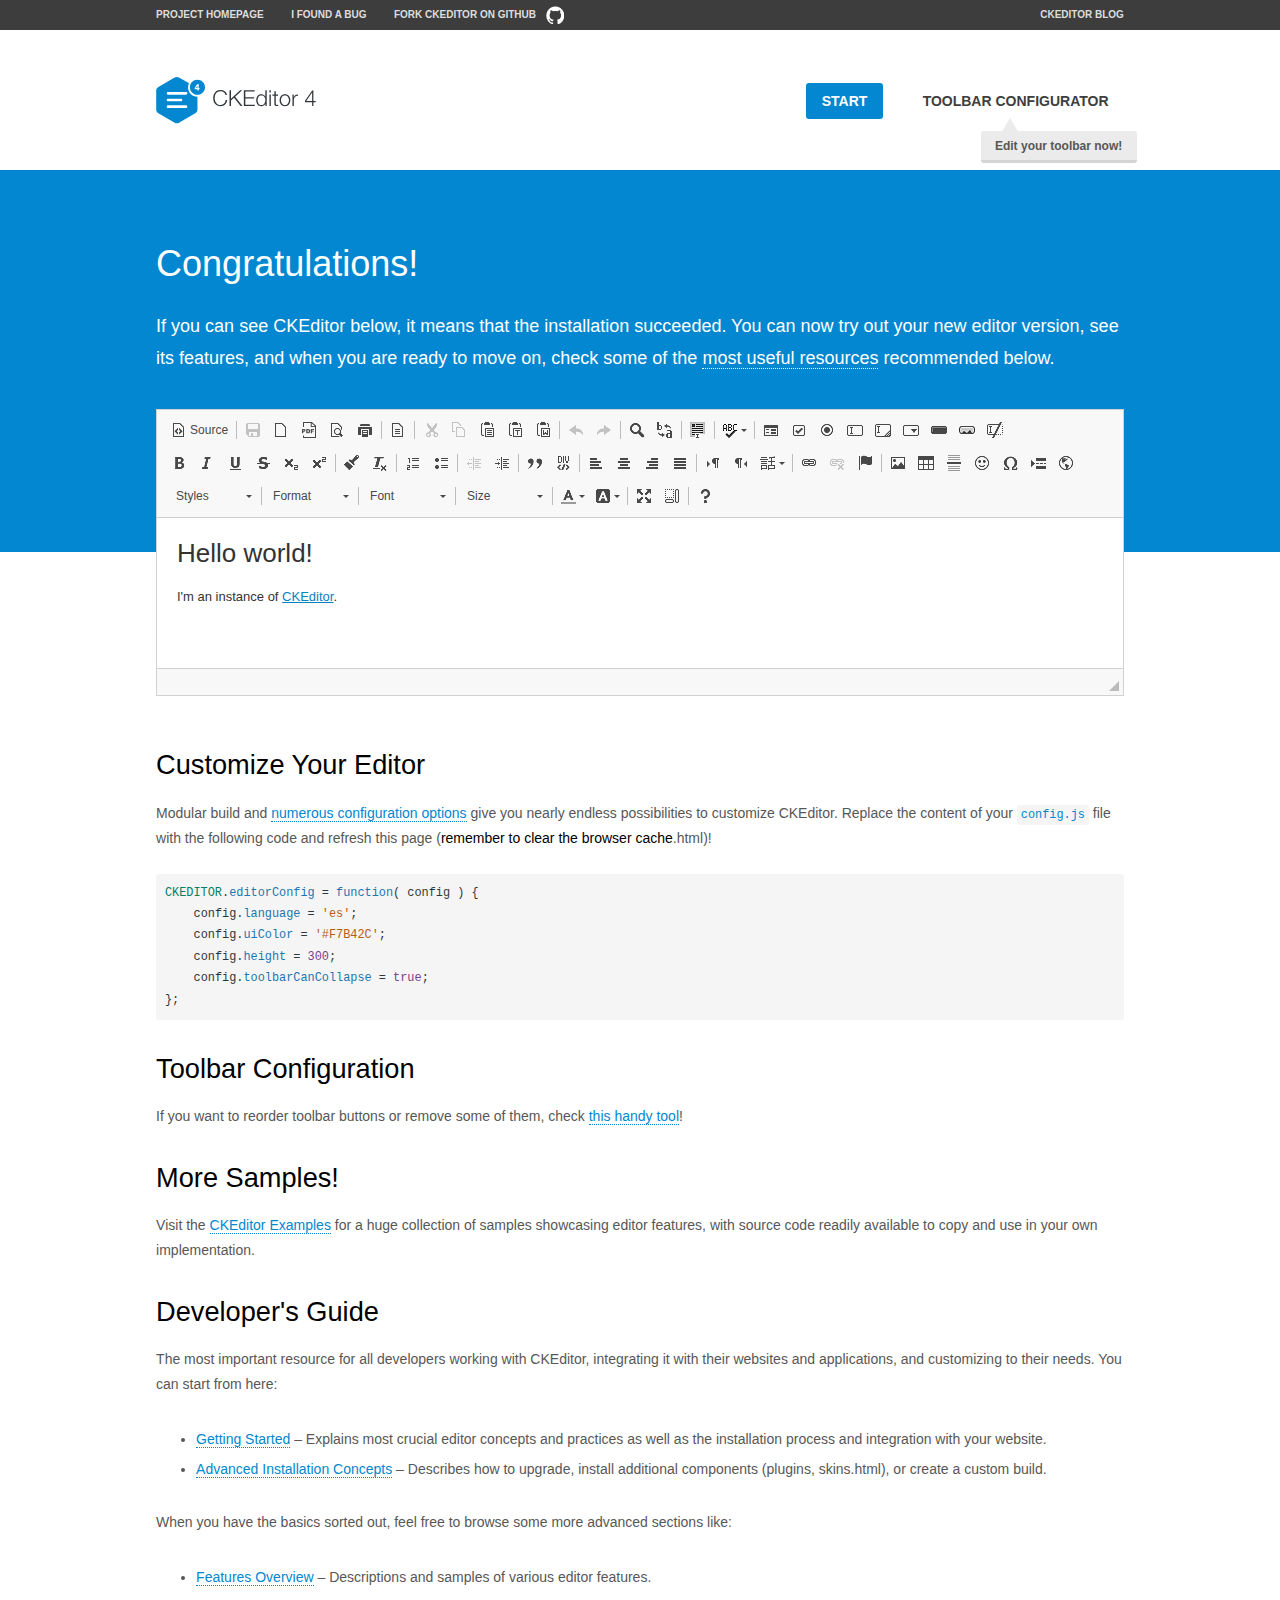
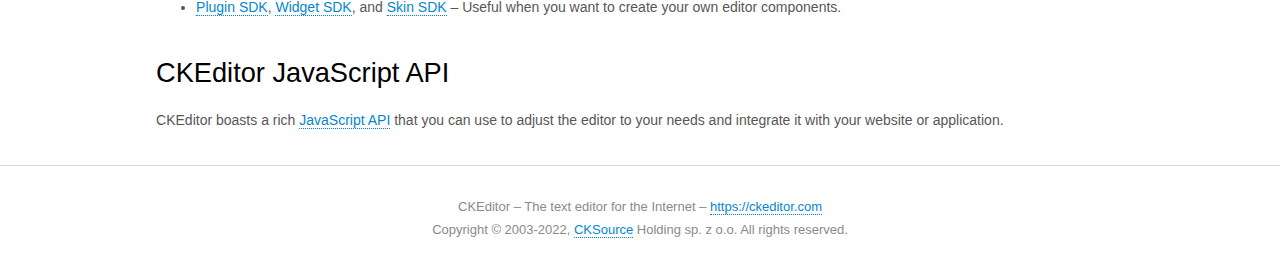
<file: Public/Assets/js/ckeditor/samples/index.html>
<!DOCTYPE html>
<!--
Copyright (c) 2003-2022, CKSource Holding sp. z o.o. All rights reserved.
For licensing, see LICENSE.md or https://ckeditor.com/legal/ckeditor-oss-license
-->
<html lang="en">
<head>
	<meta charset="utf-8">
	<title>CKEditor Sample</title>
	<script src="../ckeditor.js"></script>
	<script src="js/sample.js"></script>
	<link rel="stylesheet" href="css/samples.css">
	<link rel="stylesheet" href="toolbarconfigurator/lib/codemirror/neo.css">
	<meta name="viewport" content="width=device-width,initial-scale=1">
	<meta name="description" content="Try the latest sample of CKEditor 4 and learn more about customizing your WYSIWYG editor with endless possibilities.">
</head>
<body id="main">

<nav class="navigation-a">
	<div class="grid-container">
		<ul class="navigation-a-left grid-width-70">
			<li><a href="https://ckeditor.com/ckeditor-4/">Project Homepage</a></li>
			<li><a href="https://github.com/ckeditor/ckeditor4/issues">I found a bug</a></li>
			<li><a href="https://github.com/ckeditor/ckeditor4" class="icon-pos-right icon-navigation-a-github">Fork CKEditor on GitHub</a></li>
		</ul>
		<ul class="navigation-a-right grid-width-30">
			<li><a href="https://ckeditor.com/blog/">CKEditor Blog</a></li>
		</ul>
	</div>
</nav>

<header class="header-a">
	<div class="grid-container">
		<h1 class="header-a-logo grid-width-30">
			<a href="index.html"><img src="img/logo.svg" onerror="this.src='img/logo.png'; this.onerror=null;" alt="CKEditor Sample"></a>
		</h1>

		<nav class="navigation-b grid-width-70">
			<ul>
				<li><a href="index.html" class="button-a button-a-background">Start</a></li>
				<li><a href="toolbarconfigurator/index.html" class="button-a">Toolbar configurator <span class="balloon-a balloon-a-nw">Edit your toolbar now!</span></a></li>
			</ul>
		</nav>
	</div>
</header>

<main>
	<div class="adjoined-top">
		<div class="grid-container">
			<div class="content grid-width-100">
				<h1>Congratulations!</h1>
				<p>
					If you can see CKEditor below, it means that the installation succeeded.
					You can now try out your new editor version, see its features, and when you are ready to move on, check some of the <a href="#sample-customize">most useful resources</a> recommended below.
				</p>
			</div>
		</div>
	</div>
	<div class="adjoined-bottom">
		<div class="grid-container">
			<div class="grid-width-100">
				<div id="editor">
					<h1>Hello world!</h1>
					<p>I'm an instance of <a href="https://ckeditor.com">CKEditor</a>.</p>
				</div>
			</div>
		</div>
	</div>

	<div class="grid-container">
		<div class="content grid-width-100">
			<section id="sample-customize">
				<h2>Customize Your Editor</h2>
				<p>Modular build and <a href="https://ckeditor.com/docs/ckeditor4/latest/guide/dev_configuration.html">numerous configuration options</a> give you nearly endless possibilities to customize CKEditor. Replace the content of your <code><a href="../config.js">config.js</a></code> file with the following code and refresh this page (<strong>remember to clear the browser cache</strong>.html)!</p>
		<pre class="cm-s-neo CodeMirror"><code><span style="padding-right: 0.1px;"><span class="cm-variable">CKEDITOR</span>.<span class="cm-property">editorConfig</span> <span class="cm-operator">=</span> <span class="cm-keyword">function</span>( <span class="cm-def">config</span> ) {</span>
<span style="padding-right: 0.1px;"><span class="cm-tab">	</span><span class="cm-variable-2">config</span>.<span class="cm-property">language</span> <span class="cm-operator">=</span> <span class="cm-string">'es'</span>;</span>
<span style="padding-right: 0.1px;"><span class="cm-tab">	</span><span class="cm-variable-2">config</span>.<span class="cm-property">uiColor</span> <span class="cm-operator">=</span> <span class="cm-string">'#F7B42C'</span>;</span>
<span style="padding-right: 0.1px;"><span class="cm-tab">	</span><span class="cm-variable-2">config</span>.<span class="cm-property">height</span> <span class="cm-operator">=</span> <span class="cm-number">300</span>;</span>
<span style="padding-right: 0.1px;"><span class="cm-tab">	</span><span class="cm-variable-2">config</span>.<span class="cm-property">toolbarCanCollapse</span> <span class="cm-operator">=</span> <span class="cm-atom">true</span>;</span>
<span style="padding-right: 0.1px;">};</span></code></pre>
			</section>

			<section>
				<h2>Toolbar Configuration</h2>
				<p>If you want to reorder toolbar buttons or remove some of them, check <a href="toolbarconfigurator/index.html">this handy tool</a>!</p>
			</section>

			<section>
				<h2>More Samples!</h2>
				<p>Visit the <a href="https://ckeditor.com/docs/ckeditor4/latest/examples/index.html">CKEditor Examples</a> for a huge collection of samples showcasing editor features, with source code readily available to copy and use in your own implementation.</p>
			</section>

			<section>
				<h2>Developer's Guide</h2>
				<p>The most important resource for all developers working with CKEditor, integrating it with their websites and applications, and customizing to their needs. You can start from here:</p>
				<ul>
					<li><a href="https://ckeditor.com/docs/ckeditor4/latest/guide/dev_installation.html">Getting Started</a> &ndash; Explains most crucial editor concepts and practices as well as the installation process and integration with your website.</li>
					<li><a href="https://ckeditor.com/docs/ckeditor4/latest/guide/dev_advanced_installation.html">Advanced Installation Concepts</a> &ndash; Describes how to upgrade, install additional components (plugins, skins.html), or create a custom build.</li>
				</ul>
					<p>When you have the basics sorted out, feel free to browse some more advanced sections like:</p>
				<ul>
					<li><a href="https://ckeditor.com/docs/ckeditor4/latest/features/index.html">Features Overview</a> &ndash; Descriptions and samples of various editor features.</li>
					<li><a href="https://ckeditor.com/docs/ckeditor4/latest/guide/plugin_sdk_intro.html">Plugin SDK</a>, <a href="https://ckeditor.com/docs/ckeditor4/latest/guide/widget_sdk_intro.html">Widget SDK</a>, and <a href="https://ckeditor.com/docs/ckeditor4/latest/guide/skin_sdk_intro.html">Skin SDK</a> &ndash; Useful when you want to create your own editor components.</li>
				</ul>
			</section>

			<section>
				<h2>CKEditor JavaScript API</h2>
				<p>CKEditor boasts a rich <a href="https://ckeditor.com/docs/ckeditor4/latest/api/index.html">JavaScript API</a> that you can use to adjust the editor to your needs and integrate it with your website or application.</p>
			</section>
		</div>
	</div>
</main>

<footer class="footer-a grid-container">
	<div class="grid-container">
		<p class="grid-width-100">
			CKEditor &ndash; The text editor for the Internet &ndash; <a class="samples" href="https://ckeditor.com/">https://ckeditor.com</a>
		</p>
		<p class="grid-width-100" id="copy">
			Copyright &copy; 2003-2022, <a class="samples" href="https://cksource.com/">CKSource</a> Holding sp. z o.o. All rights reserved.
		</p>
	</div>
</footer>
<script>
	initSample();
</script>

</body>
</html>
</file>
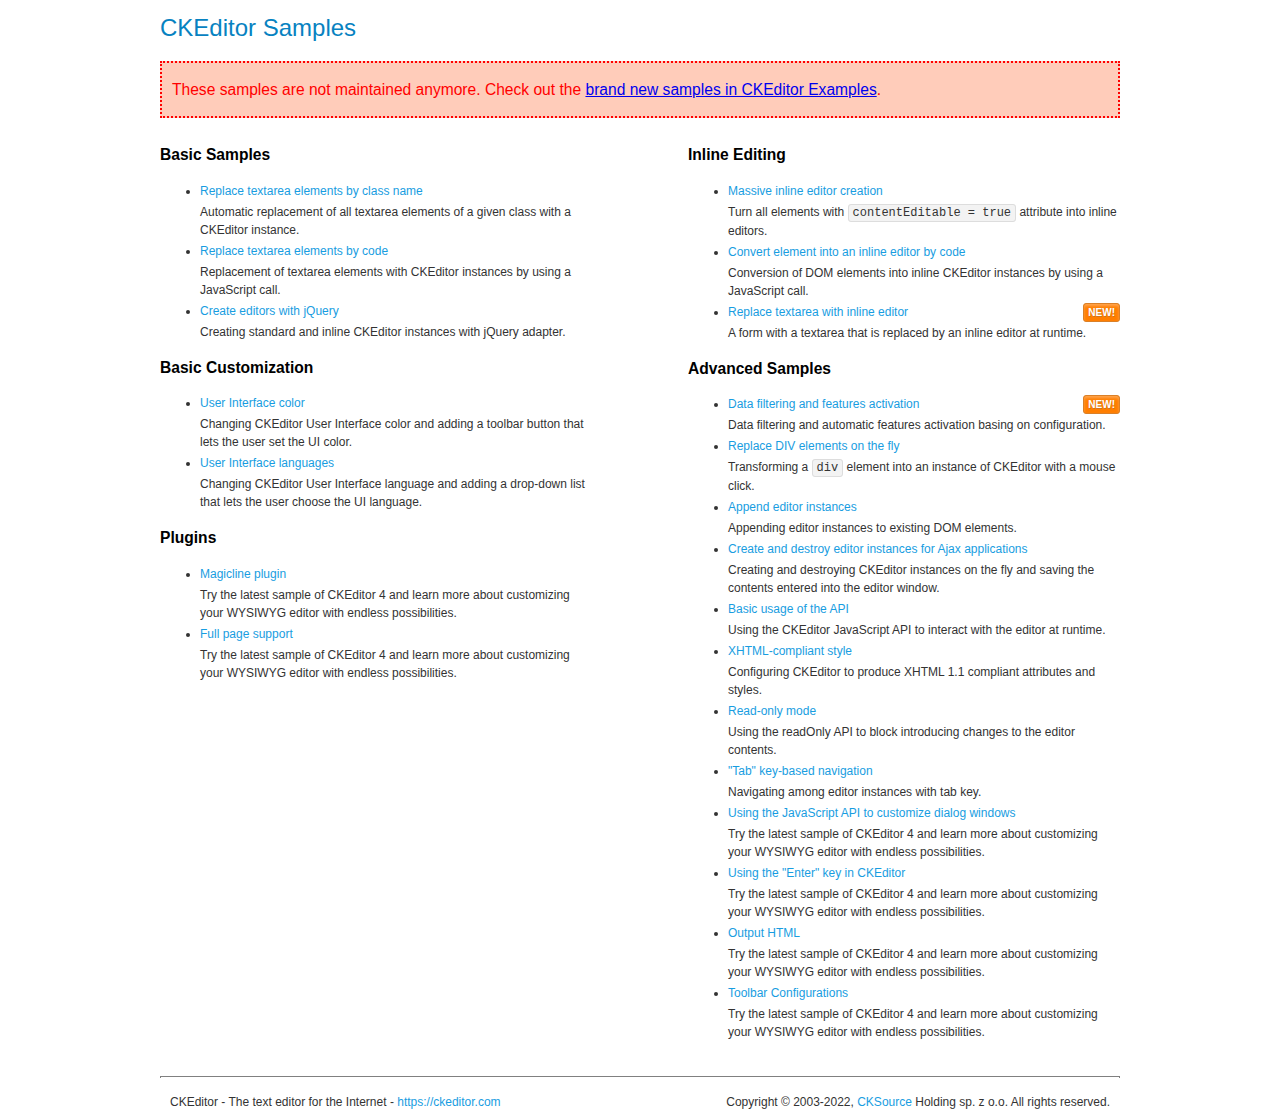
<file: Public/Assets/js/ckeditor/samples/old/index.html>
<!DOCTYPE html>
<!--
Copyright (c) 2003-2022, CKSource Holding sp. z o.o. All rights reserved.
For licensing, see LICENSE.md or https://ckeditor.com/legal/ckeditor-oss-license
-->
<html lang="en">
<head>
	<meta charset="utf-8">
	<title>CKEditor Samples</title>
	<link rel="stylesheet" href="sample.css">
	<meta name="description" content="Try the latest sample of CKEditor 4 and learn more about customizing your WYSIWYG editor with endless possibilities.">
</head>
<body>
	<h1 class="samples">
		CKEditor Samples
	</h1>
	<div class="warning deprecated">
		These samples are not maintained anymore. Check out the <a href="https://ckeditor.com/docs/ckeditor4/latest/examples/index.html">brand new samples in CKEditor Examples</a>.
	</div>
	<div class="twoColumns">
		<div class="twoColumnsLeft">
			<h2 class="samples">
				Basic Samples
			</h2>
			<dl class="samples">
				<dt><a class="samples" href="replacebyclass.html">Replace textarea elements by class name</a></dt>
				<dd>Automatic replacement of all textarea elements of a given class with a CKEditor instance.</dd>

				<dt><a class="samples" href="replacebycode.html">Replace textarea elements by code</a></dt>
				<dd>Replacement of textarea elements with CKEditor instances by using a JavaScript call.</dd>

				<dt><a class="samples" href="jquery.html">Create editors with jQuery</a></dt>
				<dd>Creating standard and inline CKEditor instances with jQuery adapter.</dd>
			</dl>

			<h2 class="samples">
				Basic Customization
			</h2>
			<dl class="samples">
				<dt><a class="samples" href="uicolor.html">User Interface color</a></dt>
				<dd>Changing CKEditor User Interface color and adding a toolbar button that lets the user set the UI color.</dd>

				<dt><a class="samples" href="uilanguages.html">User Interface languages</a></dt>
				<dd>Changing CKEditor User Interface language and adding a drop-down list that lets the user choose the UI language.</dd>
			</dl>


			<h2 class="samples">Plugins</h2>
<dl class="samples">
<dt><a class="samples" href="magicline/magicline.html">Magicline plugin</a></dt>
<dd>Try the latest sample of CKEditor 4 and learn more about customizing your WYSIWYG editor with endless possibilities.</dd>

<dt><a class="samples" href="wysiwygarea/fullpage.html">Full page support</a></dt>
<dd>Try the latest sample of CKEditor 4 and learn more about customizing your WYSIWYG editor with endless possibilities.</dd>
</dl>
		</div>
		<div class="twoColumnsRight">
			<h2 class="samples">
				Inline Editing
			</h2>
			<dl class="samples">
				<dt><a class="samples" href="inlineall.html">Massive inline editor creation</a></dt>
				<dd>Turn all elements with <code>contentEditable = true</code> attribute into inline editors.</dd>

				<dt><a class="samples" href="inlinebycode.html">Convert element into an inline editor by code</a></dt>
				<dd>Conversion of DOM elements into inline CKEditor instances by using a JavaScript call.</dd>

				<dt><a class="samples" href="inlinetextarea.html">Replace textarea with inline editor</a> <span class="new">New!</span></dt>
				<dd>A form with a textarea that is replaced by an inline editor at runtime.</dd>

				
			</dl>

			<h2 class="samples">
				Advanced Samples
			</h2>
			<dl class="samples">
				<dt><a class="samples" href="datafiltering.html">Data filtering and features activation</a> <span class="new">New!</span></dt>
				<dd>Data filtering and automatic features activation basing on configuration.</dd>

				<dt><a class="samples" href="divreplace.html">Replace DIV elements on the fly</a></dt>
				<dd>Transforming a <code>div</code> element into an instance of CKEditor with a mouse click.</dd>

				<dt><a class="samples" href="appendto.html">Append editor instances</a></dt>
				<dd>Appending editor instances to existing DOM elements.</dd>

				<dt><a class="samples" href="ajax.html">Create and destroy editor instances for Ajax applications</a></dt>
				<dd>Creating and destroying CKEditor instances on the fly and saving the contents entered into the editor window.</dd>

				<dt><a class="samples" href="api.html">Basic usage of the API</a></dt>
				<dd>Using the CKEditor JavaScript API to interact with the editor at runtime.</dd>

				<dt><a class="samples" href="xhtmlstyle.html">XHTML-compliant style</a></dt>
				<dd>Configuring CKEditor to produce XHTML 1.1 compliant attributes and styles.</dd>

				<dt><a class="samples" href="readonly.html">Read-only mode</a></dt>
				<dd>Using the readOnly API to block introducing changes to the editor contents.</dd>

				<dt><a class="samples" href="tabindex.html">"Tab" key-based navigation</a></dt>
				<dd>Navigating among editor instances with tab key.</dd>


				
<dt><a class="samples" href="dialog/dialog.html">Using the JavaScript API to customize dialog windows</a></dt>
<dd>Try the latest sample of CKEditor 4 and learn more about customizing your WYSIWYG editor with endless possibilities.</dd>

<dt><a class="samples" href="enterkey/enterkey.html">Using the &quot;Enter&quot; key in CKEditor</a></dt>
<dd>Try the latest sample of CKEditor 4 and learn more about customizing your WYSIWYG editor with endless possibilities.</dd>

<dt><a class="samples" href="htmlwriter/outputhtml.html">Output HTML</a></dt>
<dd>Try the latest sample of CKEditor 4 and learn more about customizing your WYSIWYG editor with endless possibilities.</dd>

<dt><a class="samples" href="toolbar/toolbar.html">Toolbar Configurations</a></dt>
<dd>Try the latest sample of CKEditor 4 and learn more about customizing your WYSIWYG editor with endless possibilities.</dd>

			</dl>
		</div>
	</div>
	<div id="footer">
		<hr>
		<p>
			CKEditor - The text editor for the Internet - <a class="samples" href="https://ckeditor.com/">https://ckeditor.com</a>
		</p>
		<p id="copy">
			Copyright &copy; 2003-2022, <a class="samples" href="https://cksource.com/">CKSource</a> Holding sp. z o.o. All rights reserved.
		</p>
	</div>
</body>
</html>
</file>
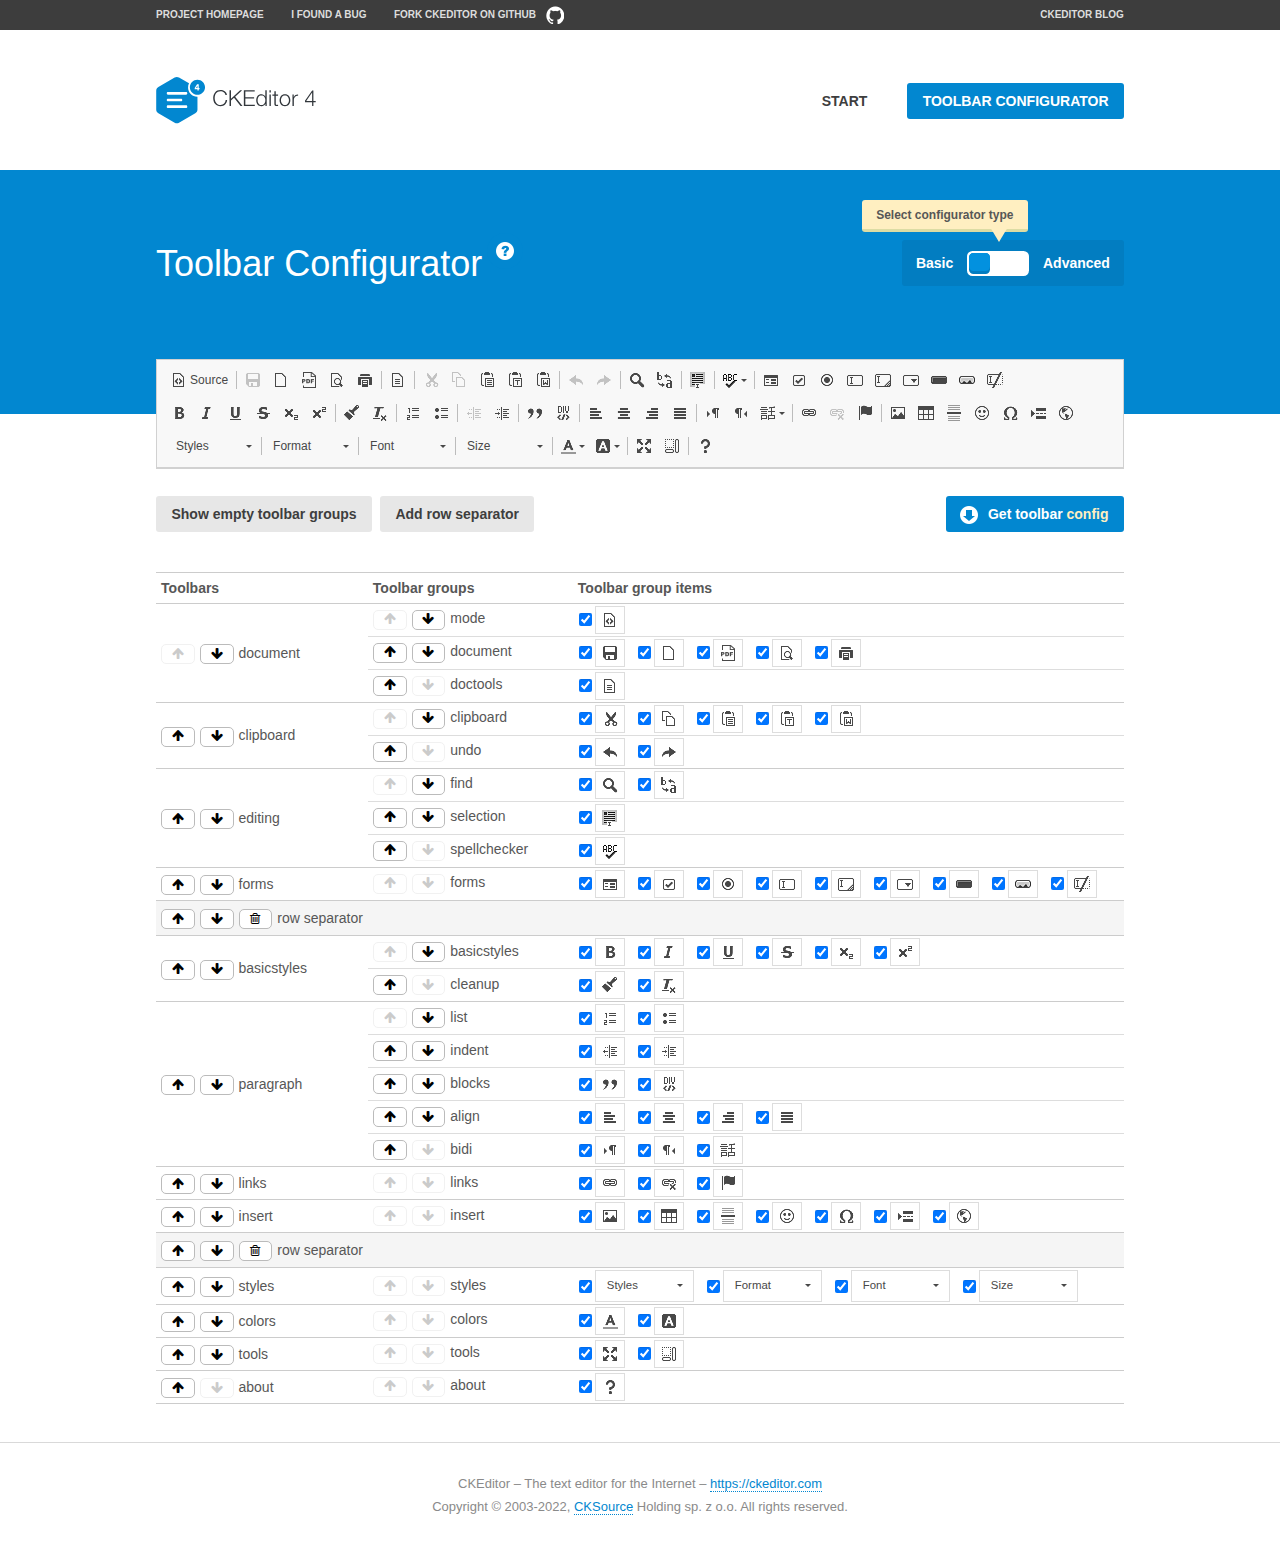
<file: Public/Assets/js/ckeditor/samples/toolbarconfigurator/index.html>
<!DOCTYPE html>
<!--
Copyright (c) 2003-2022, CKSource Holding sp. z o.o. All rights reserved.
For licensing, see LICENSE.md or https://ckeditor.com/legal/ckeditor-oss-license
-->
<!--[if IE 8]><html class="ie8"><![endif]-->
<!--[if gt IE 8]><html><![endif]-->
<!--[if !IE]><!--><html lang="en"><!--<![endif]-->
<head>
	<meta charset="utf-8">
	<title>Toolbar Configurator</title>
	<script src="../../ckeditor.js"></script>
	<script>
		if ( CKEDITOR.env.ie && CKEDITOR.env.version < 9 )
			CKEDITOR.tools.enableHtml5Elements( document );
	</script>
	<link rel="stylesheet" href="lib/codemirror/codemirror.css">
	<link rel="stylesheet" href="lib/codemirror/show-hint.css">
	<link rel="stylesheet" href="lib/codemirror/neo.css">
	<link rel="stylesheet" href="css/fontello.css">
	<link rel="stylesheet" href="../css/samples.css">
	<meta name="description" content="Try the latest sample of CKEditor 4 and learn more about customizing your WYSIWYG editor with endless possibilities.">
</head>
<body id="toolbar">

<nav class="navigation-a">
	<div class="grid-container">
		<ul class="navigation-a-left grid-width-70">
			<li><a href="https://ckeditor.com/ckeditor-4/">Project Homepage</a></li>
			<li><a href="https://github.com/ckeditor/ckeditor4/issues">I found a bug</a></li>
			<li><a href="https://github.com/ckeditor/ckeditor4" class="icon-pos-right icon-navigation-a-github">Fork CKEditor on GitHub</a></li>
		</ul>
		<ul class="navigation-a-right grid-width-30">
			<li><a href="https://ckeditor.com/blog/">CKEditor Blog</a></li>
		</ul>
	</div>
</nav>

<header class="header-a">
	<div class="grid-container">
		<h1 class="header-a-logo grid-width-30">
			<a href="../index.html"><img src="../img/logo.svg" onerror="this.src='../img/logo.png'; this.onerror=null;" alt="CKEditor Logo"></a>
		</h1>
		<nav class="navigation-b grid-width-70">
			<ul>
				<li><a href="../index.html"  class="button-a">Start</a></li>
				<li><a href="index.html"  class="button-a button-a-background">Toolbar configurator</a></li>
			</ul>
		</nav>
	</div>
</header>

<main>
	<div class="adjoined-top">
		<div class="grid-container">
			<div class="content grid-width-100">
				<div class="grid-container-nested">
					<h1 class="grid-width-60">
						Toolbar Configurator
						<a href="#help-content" type="button" title="Configurator help" id="help" class="button-a button-a-background button-a-no-text icon-pos-left icon-question-mark">Help</a>
					</h1>

					<div class="grid-width-40 grid-switch-magic">
						<div class="switch">
							<span class="balloon-a balloon-a-se">Select configurator type</span>
							<input type="radio" name="radio" data-num="1" id="radio-basic" />
							<input type="radio" name="radio" data-num="2" id="radio-advanced" />
							<label data-for="1" for="radio-basic">Basic</label>
							<span class="switch-inner">
								<span class="handler"></span>
							</span>
							<label data-for="2" for="radio-advanced">Advanced</label>
						</div>
					</div>
				</div>
			</div>
		</div>
	</div>
	<div class="adjoined-bottom">
		<div class="grid-container">
			<div class="grid-width-100">
				<div class="editors-container">
					<div id="editor-basic"></div>
					<div id="editor-advanced"></div>
				</div>
			</div>
		</div>
	</div>

	<div class="grid-container configurator">
		<div class="content grid-width-100">
			<div class="configurator">
				<div>
					<div id="toolbarModifierWrapper"></div>
				</div>
			</div>
		</div>
	</div>

	<div id="help-content">
		<div class="grid-container">
			<div class="grid-width-100">
				<h2>What Am I Doing Here?</h2>

				<div class="grid-container grid-container-nested">
					<div class="basic">
						<div class="grid-width-50">
							<p>Arrange <a href="https://ckeditor.com/docs/ckeditor4/latest/api/CKEDITOR_config.html#cfg-toolbarGroups">toolbar groups</a>, toggle <a href="https://ckeditor.com/docs/ckeditor4/latest/api/CKEDITOR_config.html#cfg-removeButtons">button visibility</a> according to your needs and get your toolbar configuration.</p>
							<p>You can replace the content of the <a href="../../config.js"><code>config.js</code></a> file with the generated configuration. If you already set some configuration options you will need to merge both configurations.</p>
						</div>
						<div class="grid-width-50">
							<p>Read more about different ways of <a href="https://ckeditor.com/docs/ckeditor4/latest/guide/dev_configuration.html">setting configuration</a> and do not forget about <strong>clearing browser cache</strong>.</p>
							<p>Arranging toolbar groups is the recommended way of configuring the toolbar, but if you need more freedom you can use the <a href="#advanced">advanced configurator</a>.</p>
						</div>
					</div>
					<div class="advanced" style="display: none;">
						<div class="grid-width-50">
							<p>With this code editor you can edit your <a href="https://ckeditor.com/docs/ckeditor4/latest/api/CKEDITOR_config.html#cfg-toolbar">toolbar configuration</a> live.</p>
							<p>You can replace the content of the <a href="../../config.js"><code>config.js</code></a> file with the generated configuration. If you already set some configuration options you will need to merge both configurations.</p>
						</div>
						<div class="grid-width-50">
							<p>Read more about different ways of <a href="https://ckeditor.com/docs/ckeditor4/latest/guide/dev_configuration.html">setting configuration</a> and do not forget about <strong>clearing browser cache</strong>.</p>
						</div>
					</div>
				</div>

				<p class="grid-container grid-container-nested">
					<button type="button" class="help-content-close grid-width-100 button-a button-a-background">Got it. Let's play!</button>
				</p>
			</div>
		</div>
	</div>
</main>

<footer class="footer-a grid-container">
	<p class="grid-width-100">
		CKEditor &ndash; The text editor for the Internet &ndash; <a class="samples" href="https://ckeditor.com/">https://ckeditor.com</a>
	</p>
	<p class="grid-width-100" id="copy">
		Copyright &copy; 2003-2022, <a class="samples" href="https://cksource.com/">CKSource</a> Holding sp. z o.o. All rights reserved.
	</p>
</footer>

<script src="lib/codemirror/codemirror.js"></script>
<script src="lib/codemirror/javascript.js"></script>
<script src="lib/codemirror/show-hint.js"></script>

<script src="js/fulltoolbareditor.js"></script>
<script src="js/abstracttoolbarmodifier.js"></script>
<script src="js/toolbarmodifier.js"></script>
<script src="js/toolbartextmodifier.js"></script>
<script src="../js/sf.js"></script>

<script>
	( function() {
		'use strict';

		var mode = ( window.location.hash.substr( 1 ) === 'advanced' ) ? 'advanced' : 'basic',
			configuratorSection = CKEDITOR.document.findOne( 'main > .grid-container.configurator' ),
			basicInstruction = CKEDITOR.document.findOne( '#help-content .basic' ),
			advancedInstruction = CKEDITOR.document.findOne( '#help-content .advanced' ),

			// Configurator mode switcher.
			modeSwitchBasic = CKEDITOR.document.getById( 'radio-basic' ),
			modeSwitchAdvanced = CKEDITOR.document.getById( 'radio-advanced' );

		// Initial setup
		function updateSwitcher() {
			if ( mode === 'advanced' ) {
				modeSwitchAdvanced.$.checked = true;
			} else {
				modeSwitchBasic.$.checked = true;
			}
		}

		updateSwitcher();

		CKEDITOR.document.getWindow().on( 'hashchange', function( e ) {
			var hash = window.location.hash.substr( 1 );
			if ( !( hash === 'advanced' || hash === 'basic' ) ) {
				return;
			}
			mode = hash;
			onToolbarsDone( mode );
		} );

		CKEDITOR.document.getWindow().on( 'resize', function() {
			updateToolbar( ( mode === 'basic' ? toolbarModifier : toolbarTextModifier )[ 'editorInstance' ] );
		} );

		function onRefresh( modifier ) {
			modifier = modifier || this;

			if ( mode === 'basic' && modifier instanceof ToolbarConfigurator.ToolbarTextModifier ) {
				return;
			}

			// CodeMirror container becomes visible, so we need to refresh and to avoid rendering problems.
			if ( mode === 'advanced' && modifier instanceof ToolbarConfigurator.ToolbarTextModifier ) {
				modifier.codeContainer.refresh();
			}

			updateToolbar( modifier.editorInstance );
		}

		function updateToolbar( editor ) {
			var editorContainer = editor.container;

			// Not always editor is loaded.
			if ( !editorContainer ) {
				return;
			}

			var displayStyle = editorContainer.getStyle( 'display' );

			editorContainer.setStyle( 'display', 'block' );

			var newHeight = editorContainer.getSize( 'height' );

			var newMarginTop = parseInt( editorContainer.getComputedStyle( 'margin-top' ), 10 );
			newMarginTop = ( isNaN( newMarginTop ) ? 0 : Number( newMarginTop ) );

			var newMarginBottom = parseInt( editorContainer.getComputedStyle( 'margin-bottom' ), 10 );
			newMarginBottom = ( isNaN( newMarginBottom ) ? 0 : Number( newMarginBottom ) );

			var result = newHeight + newMarginTop + newMarginBottom;

			editorContainer.setStyle( 'display', displayStyle );

			editor.container.getAscendant( 'div' ).setStyle( 'height', result + 'px' );
		}

		var toolbarModifier = new ToolbarConfigurator.ToolbarModifier( 'editor-basic' );

		var done = 0;
		toolbarModifier.init( onToolbarInit );
		toolbarModifier.onRefresh = onRefresh;

		CKEDITOR.document.getById( 'toolbarModifierWrapper' ).append( toolbarModifier.mainContainer );

		var toolbarTextModifier = new ToolbarConfigurator.ToolbarTextModifier( 'editor-advanced' );
		toolbarTextModifier.init( onToolbarInit );
		toolbarTextModifier.onRefresh = onRefresh;

		function onToolbarInit() {
			if ( ++done === 2 ) {
				onToolbarsDone();

				positionSticky.watch( CKEDITOR.document.findOne( '.toolbar' ), function() {
					return mode === 'advanced';
				} );
			}
		}

		function onToolbarsDone() {
			if ( mode === 'basic' ) {
				toggleModeBasic( false );
			} else {
				toggleModeAdvanced( false );
			}

			updateSwitcher();

			setTimeout( function() {
				CKEDITOR.document.findOne( '.editors-container' ).addClass( 'active' );
				CKEDITOR.document.findOne( '#toolbarModifierWrapper' ).addClass( 'active' );
			}, 200 );
		}

		CKEDITOR.document.getById( 'toolbarModifierWrapper' ).append( toolbarTextModifier.mainContainer );

		function toogleModeSwitch( onElement, offElement, onModifier, offModifier ) {
			onElement.addClass( 'fancy-button-active' );
			offElement.removeClass( 'fancy-button-active' );

			onModifier.showUI();
			offModifier.hideUI();
		}

		function toggleModeBasic( callOnRefresh ) {
			callOnRefresh = ( callOnRefresh !== false );
			mode = 'basic';
			window.location.hash = '#basic';
			toogleModeSwitch( modeSwitchBasic, modeSwitchAdvanced, toolbarModifier, toolbarTextModifier );

			configuratorSection.removeClass( 'freed-width' );
			basicInstruction.show();
			advancedInstruction.hide();

			callOnRefresh && onRefresh( toolbarModifier );
		}

		function toggleModeAdvanced( callOnRefresh ) {
			callOnRefresh = ( callOnRefresh !== false );
			mode = 'advanced';
			window.location.hash = '#advanced';
			toogleModeSwitch( modeSwitchAdvanced, modeSwitchBasic, toolbarTextModifier, toolbarModifier );

			configuratorSection.addClass( 'freed-width' );
			advancedInstruction.show();
			basicInstruction.hide();

			callOnRefresh && onRefresh( toolbarTextModifier );
		}

		modeSwitchBasic.on( 'click', toggleModeBasic );
		modeSwitchAdvanced.on( 'click', toggleModeAdvanced );

		//
		// Position:sticky for the toolbar.
		//

		// Will make elements behave like they were styled with position:sticky.
		var positionSticky = {
			// Store object: {
			// 		element: CKEDITOR.dom.element, // Element which will float.
			// 		placeholder: CKEDITOR.dom.element, // Placeholder which is place to prevent page bounce.
			// 		isFixed: boolean // Whether element float now.
			// }
			watched: [],

			active: [],

			staticContainer: null,

			init: function() {
				var element = CKEDITOR.dom.element.createFromHtml(
					'<div class="staticContainer">' +
						'<div class="grid-container" >' +
							'<div class="grid-width-100">' +
								'<div class="inner"></div>' +
							'</div>' +
						'</div>' +
					'</div>' );

				this.staticContainer = element.findOne( '.inner' );

				CKEDITOR.document.getBody().append( element );
			},

			watch: function( element, preventFunc ) {
				this.watched.push( {
					element: element,
					placeholder: new CKEDITOR.dom.element( 'div' ),
					isFixed: false,
					preventFunc: preventFunc
				} );
			},

			checkAll: function() {
				for ( var i = 0; i < this.watched.length; i++ ) {
					this.check( this.watched[ i ] );
				}
			},

			check: function( element ) {
				var isFixed = element.isFixed;
				var shouldBeFixed = this.shouldBeFixed( element );

				// Nothing to be done.
				if ( isFixed === shouldBeFixed ) {
					return;
				}

				var placeholder = element.placeholder;

				if ( isFixed ) {
					// Unfixing.

					element.element.insertBefore( placeholder );
					placeholder.remove();

					element.element.removeStyle( 'margin' );

					this.active.splice( CKEDITOR.tools.indexOf( this.active, element ), 1 );

				} else {
					// Fixing.
					placeholder.setStyle( 'width', element.element.getSize( 'width' ) + 'px' );
					placeholder.setStyle( 'height', element.element.getSize( 'height' ) + 'px' );
					placeholder.setStyle( 'margin-bottom', element.element.getComputedStyle( 'margin-bottom' ) );
					placeholder.setStyle( 'display', element.element.getComputedStyle( 'display' ) );
					placeholder.insertAfter( element.element );

					this.staticContainer.append( element.element );

					this.active.push( element );
				}

				element.isFixed = !element.isFixed;
			},

			shouldBeFixed: function( element ) {
				if ( element.preventFunc && element.preventFunc() ) {
					return false;
				}

				// If element is already fixed we are checking it's placeholder.
				var related = ( element.isFixed ? element.placeholder : element.element ),
					clientRect = related.$.getBoundingClientRect(),
					staticHeight = this.staticContainer.getSize('height' ),
					elemHeight = element.element.getSize( 'height' );

				if ( element.isFixed ) {
					return ( clientRect.top + elemHeight < staticHeight );
				} else {
					return ( clientRect.top < staticHeight );
				}
			}
		};

		positionSticky.init();

		CKEDITOR.document.getWindow().on( 'scroll',
			CKEDITOR.tools.eventsBuffer( 100, positionSticky.checkAll, positionSticky ).input
		);

		// Make the toolbar sticky.
		positionSticky.watch( CKEDITOR.document.findOne( '.editors-container' ) );

		// Help button and help-content.
		( function() {
			var helpButton = CKEDITOR.document.getById( 'help' ),
				helpContent = CKEDITOR.document.getById( 'help-content' );

			// Don't show help button on IE8 because it's unsupported by Pico Modal.
			if ( CKEDITOR.env.ie && CKEDITOR.env.version == 8 ) {
				helpButton.hide();
			} else {
				// Display help modal when the button is clicked.
				helpButton.on( 'click', function( evt ) {
					SF.modal( {
						// Clone modal content from DOM.
						content: helpContent.getHtml(),

						afterCreate: function( modal ) {
							// Enable modal content button to close the modal.
							new CKEDITOR.dom.element( modal.modalElem() ).findOne( '.help-content-close' ).once( 'click', modal.close );
						}
					} ).show();
				} );
			}
		} )();
	} )();
</script>
</body>
</html>
</file>
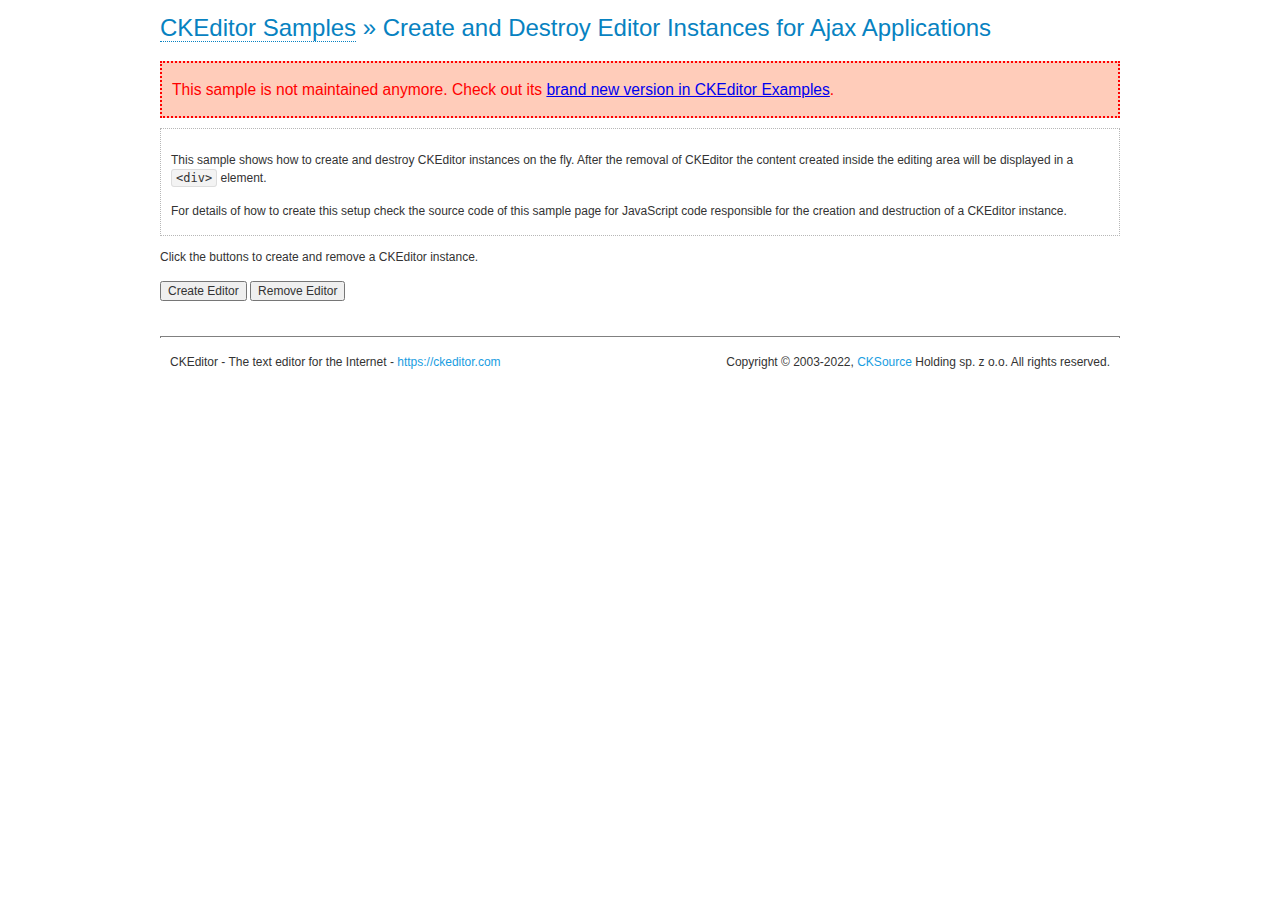
<file: Public/Assets/js/ckeditor/samples/old/ajax.html>
<!DOCTYPE html>
<!--
Copyright (c) 2003-2022, CKSource Holding sp. z o.o. All rights reserved.
For licensing, see LICENSE.md or https://ckeditor.com/legal/ckeditor-oss-license
-->
<html lang="en">
<head>
	<meta charset="utf-8">
	<title>Ajax &mdash; CKEditor Sample</title>
	<script src="../../ckeditor.js"></script>
	<link rel="stylesheet" href="sample.css">
	<meta name="description" content="Try the latest sample of CKEditor 4 and learn more about customizing your WYSIWYG editor with endless possibilities.">
	<script>

		var editor, html = '';

		function createEditor() {
			if ( editor )
				return;

			// Create a new editor inside the <div id="editor">, setting its value to html
			var config = {};
			editor = CKEDITOR.appendTo( 'editor', config, html );
		}

		function removeEditor() {
			if ( !editor )
				return;

			// Retrieve the editor contents. In an Ajax application, this data would be
			// sent to the server or used in any other way.
			document.getElementById( 'editorcontents' ).innerHTML = html = editor.getData();
			document.getElementById( 'contents' ).style.display = '';

			// Destroy the editor.
			editor.destroy();
			editor = null;
		}

	</script>
</head>
<body>
	<h1 class="samples">
		<a href="index.html">CKEditor Samples</a> &raquo; Create and Destroy Editor Instances for Ajax Applications
	</h1>
	<div class="warning deprecated">
		This sample is not maintained anymore. Check out its <a href="https://ckeditor.com/docs/ckeditor4/latest/examples/saveajax.html">brand new version in CKEditor Examples</a>.
	</div>
	<div class="description">
		<p>
			This sample shows how to create and destroy CKEditor instances on the fly. After the removal of CKEditor the content created inside the editing
			area will be displayed in a <code>&lt;div&gt;</code> element.
		</p>
		<p>
			For details of how to create this setup check the source code of this sample page
			for JavaScript code responsible for the creation and destruction of a CKEditor instance.
		</p>
	</div>
	<p>Click the buttons to create and remove a CKEditor instance.</p>
	<p>
		<input onclick="createEditor();" type="button" value="Create Editor">
		<input onclick="removeEditor();" type="button" value="Remove Editor">
	</p>
	<!-- This div will hold the editor. -->
	<div id="editor">
	</div>
	<div id="contents" style="display: none">
		<p>
			Edited Contents:
		</p>
		<!-- This div will be used to display the editor contents. -->
		<div id="editorcontents">
		</div>
	</div>
	<div id="footer">
		<hr>
		<p>
			CKEditor - The text editor for the Internet - <a class="samples" href="https://ckeditor.com/">https://ckeditor.com</a>
		</p>
		<p id="copy">
			Copyright &copy; 2003-2022, <a class="samples" href="https://cksource.com/">CKSource</a> Holding sp. z o.o. All rights reserved.
		</p>
	</div>
</body>
</html>
</file>
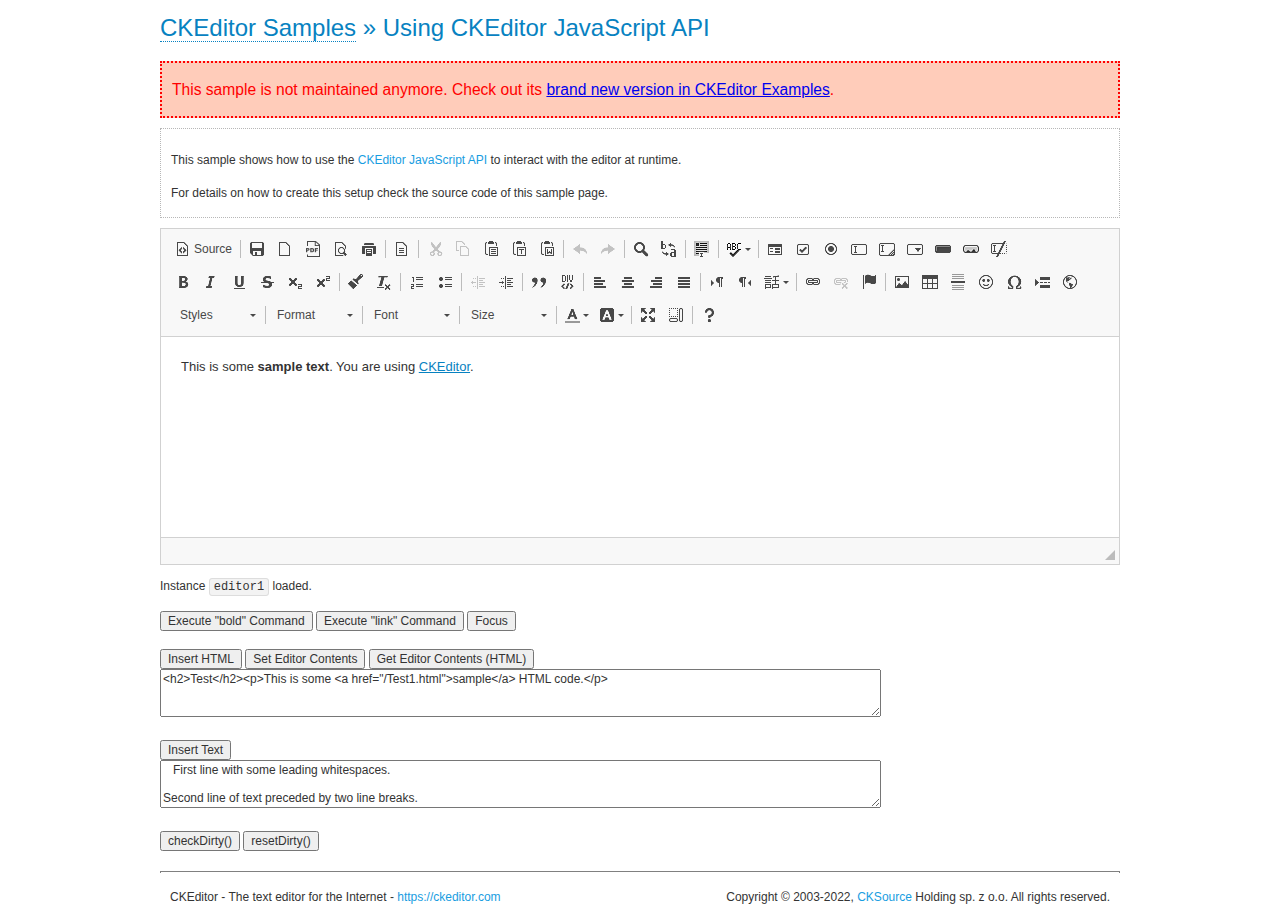
<file: Public/Assets/js/ckeditor/samples/old/api.html>
<!DOCTYPE html>
<!--
Copyright (c) 2003-2022, CKSource Holding sp. z o.o. All rights reserved.
For licensing, see LICENSE.md or https://ckeditor.com/legal/ckeditor-oss-license
-->
<html lang="en">
<head>
	<meta charset="utf-8">
	<title>API Usage &mdash; CKEditor Sample</title>
	<script src="../../ckeditor.js"></script>
	<link href="sample.css" rel="stylesheet">
	<meta name="description" content="Try the latest sample of CKEditor 4 and learn more about customizing your WYSIWYG editor with endless possibilities.">
	<script>

// The instanceReady event is fired, when an instance of CKEditor has finished
// its initialization.
CKEDITOR.on( 'instanceReady', function( ev ) {
	// Show the editor name and description in the browser status bar.
	document.getElementById( 'eMessage' ).innerHTML = 'Instance <code>' + ev.editor.name + '<\/code> loaded.';

	// Show this sample buttons.
	document.getElementById( 'eButtons' ).style.display = 'block';
});

function InsertHTML() {
	// Get the editor instance that we want to interact with.
	var editor = CKEDITOR.instances.editor1;
	var value = document.getElementById( 'htmlArea' ).value;

	// Check the active editing mode.
	if ( editor.mode == 'wysiwyg' )
	{
		// Insert HTML code.
		// https://ckeditor.com/docs/ckeditor4/latest/api/CKEDITOR_editor.html#method-insertHtml
		editor.insertHtml( value );
	}
	else
		alert( 'You must be in WYSIWYG mode!' );
}

function InsertText() {
	// Get the editor instance that we want to interact with.
	var editor = CKEDITOR.instances.editor1;
	var value = document.getElementById( 'txtArea' ).value;

	// Check the active editing mode.
	if ( editor.mode == 'wysiwyg' )
	{
		// Insert as plain text.
		// https://ckeditor.com/docs/ckeditor4/latest/api/CKEDITOR_editor.html#method-insertText
		editor.insertText( value );
	}
	else
		alert( 'You must be in WYSIWYG mode!' );
}

function SetContents() {
	// Get the editor instance that we want to interact with.
	var editor = CKEDITOR.instances.editor1;
	var value = document.getElementById( 'htmlArea' ).value;

	// Set editor contents (replace current contents).
	// https://ckeditor.com/docs/ckeditor4/latest/api/CKEDITOR_editor.html#method-setData
	editor.setData( value );
}

function GetContents() {
	// Get the editor instance that you want to interact with.
	var editor = CKEDITOR.instances.editor1;

	// Get editor contents
	// https://ckeditor.com/docs/ckeditor4/latest/api/CKEDITOR_editor.html#method-getData
	alert( editor.getData() );
}

function ExecuteCommand( commandName ) {
	// Get the editor instance that we want to interact with.
	var editor = CKEDITOR.instances.editor1;

	// Check the active editing mode.
	if ( editor.mode == 'wysiwyg' )
	{
		// Execute the command.
		// https://ckeditor.com/docs/ckeditor4/latest/api/CKEDITOR_editor.html#method-execCommand
		editor.execCommand( commandName );
	}
	else
		alert( 'You must be in WYSIWYG mode!' );
}

function CheckDirty() {
	// Get the editor instance that we want to interact with.
	var editor = CKEDITOR.instances.editor1;
	// Checks whether the current editor contents present changes when compared
	// to the contents loaded into the editor at startup
	// https://ckeditor.com/docs/ckeditor4/latest/api/CKEDITOR_editor.html#method-checkDirty
	alert( editor.checkDirty() );
}

function ResetDirty() {
	// Get the editor instance that we want to interact with.
	var editor = CKEDITOR.instances.editor1;
	// Resets the "dirty state" of the editor (see CheckDirty())
	// https://ckeditor.com/docs/ckeditor4/latest/api/CKEDITOR_editor.html#method-resetDirty
	editor.resetDirty();
	alert( 'The "IsDirty" status has been reset' );
}

function Focus() {
	CKEDITOR.instances.editor1.focus();
}

function onFocus() {
	document.getElementById( 'eMessage' ).innerHTML = '<b>' + this.name + ' is focused </b>';
}

function onBlur() {
	document.getElementById( 'eMessage' ).innerHTML = this.name + ' lost focus';
}

	</script>

</head>
<body>
	<h1 class="samples">
		<a href="index.html">CKEditor Samples</a> &raquo; Using CKEditor JavaScript API
	</h1>
	<div class="warning deprecated">
		This sample is not maintained anymore. Check out its <a href="https://ckeditor.com/docs/ckeditor4/latest/examples/api.html">brand new version in CKEditor Examples</a>.
	</div>
	<div class="description">
	<p>
		This sample shows how to use the
		<a class="samples" href="https://ckeditor.com/docs/ckeditor4/latest/api/CKEDITOR_editor.html">CKEditor JavaScript API</a>
		to interact with the editor at runtime.
	</p>
	<p>
		For details on how to create this setup check the source code of this sample page.
	</p>
	</div>

	<!-- This <div> holds alert messages to be display in the sample page. -->
	<div id="alerts">
		<noscript>
			<p>
				<strong>CKEditor requires JavaScript to run</strong>. In a browser with no JavaScript
				support, like yours, you should still see the contents (HTML data) and you should
				be able to edit it normally, without a rich editor interface.
			</p>
		</noscript>
	</div>
	<form action="../../../samples/sample_posteddata.php" method="post">
		<textarea cols="100" id="editor1" name="editor1" rows="10">&lt;p&gt;This is some &lt;strong&gt;sample text&lt;/strong&gt;. You are using &lt;a href="https://ckeditor.com/"&gt;CKEditor&lt;/a&gt;.&lt;/p&gt;</textarea>

		<script>
			// Replace the <textarea id="editor1"> with an CKEditor instance.
			CKEDITOR.replace( 'editor1', {
				on: {
					focus: onFocus,
					blur: onBlur,

					// Check for availability of corresponding plugins.
					pluginsLoaded: function( evt ) {
						var doc = CKEDITOR.document, ed = evt.editor;
						if ( !ed.getCommand( 'bold' ) )
							doc.getById( 'exec-bold' ).hide();
						if ( !ed.getCommand( 'link' ) )
							doc.getById( 'exec-link' ).hide();
					}
				}
			});
		</script>

		<p id="eMessage">
		</p>

		<div id="eButtons" style="display: none">
			<input id="exec-bold" onclick="ExecuteCommand('bold');" type="button" value="Execute &quot;bold&quot; Command">
			<input id="exec-link" onclick="ExecuteCommand('link');" type="button" value="Execute &quot;link&quot; Command">
			<input onclick="Focus();" type="button" value="Focus">
			<br><br>
			<input onclick="InsertHTML();" type="button" value="Insert HTML">
			<input onclick="SetContents();" type="button" value="Set Editor Contents">
			<input onclick="GetContents();" type="button" value="Get Editor Contents (HTML)">
			<br>
			<textarea cols="100" id="htmlArea" rows="3">&lt;h2&gt;Test&lt;/h2&gt;&lt;p&gt;This is some &lt;a href="/Test1.html"&gt;sample&lt;/a&gt; HTML code.&lt;/p&gt;</textarea>
			<br>
			<br>
			<input onclick="InsertText();" type="button" value="Insert Text">
			<br>
			<textarea cols="100" id="txtArea" rows="3">   First line with some leading whitespaces.

Second line of text preceded by two line breaks.</textarea>
			<br>
			<br>
			<input onclick="CheckDirty();" type="button" value="checkDirty()">
			<input onclick="ResetDirty();" type="button" value="resetDirty()">
		</div>
	</form>
	<div id="footer">
		<hr>
		<p>
			CKEditor - The text editor for the Internet - <a class="samples" href="https://ckeditor.com/">https://ckeditor.com</a>
		</p>
		<p id="copy">
			Copyright &copy; 2003-2022, <a class="samples" href="https://cksource.com/">CKSource</a> Holding sp. z o.o. All rights reserved.
		</p>
	</div>
</body>
</html>
</file>
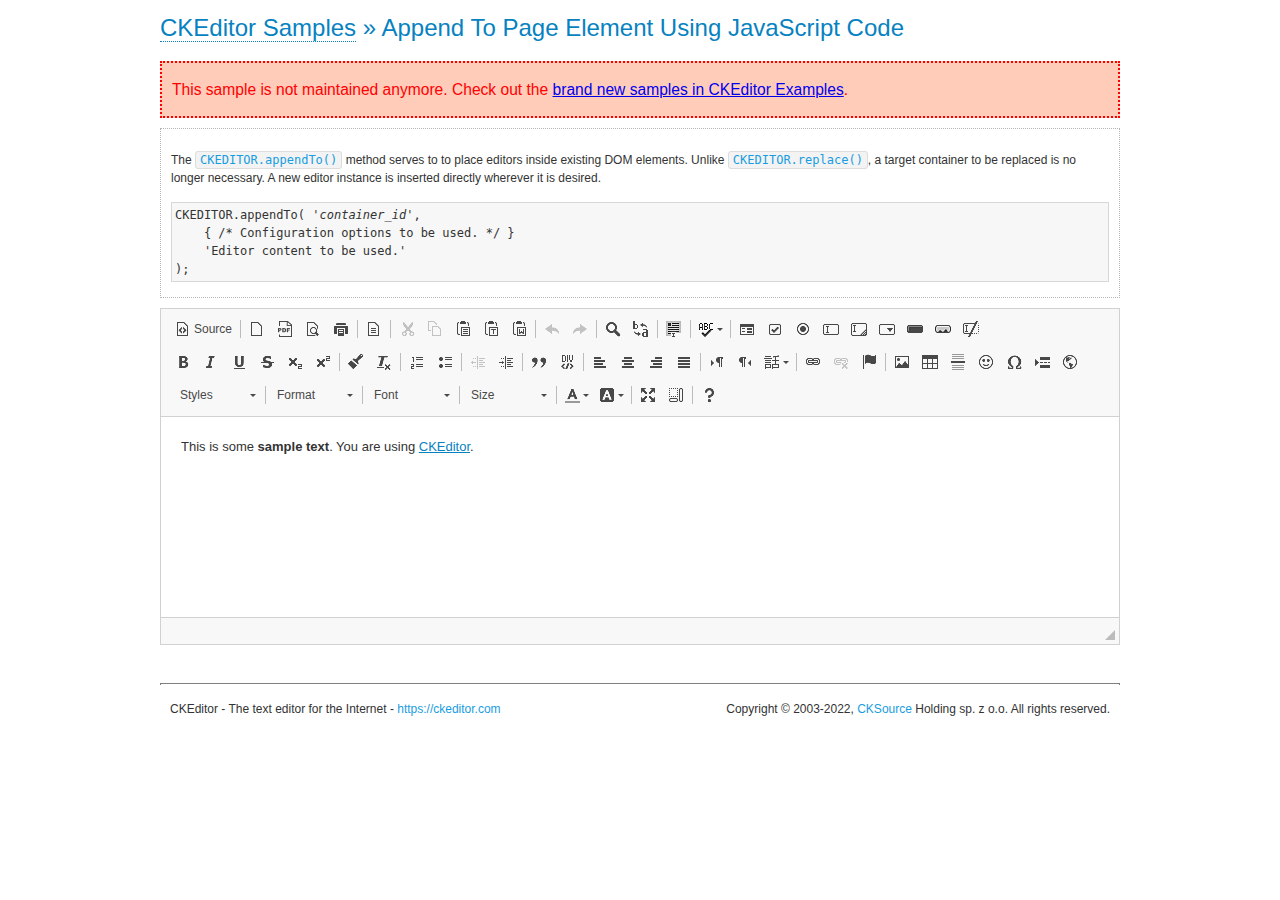
<file: Public/Assets/js/ckeditor/samples/old/appendto.html>
<!DOCTYPE html>
<!--
Copyright (c) 2003-2022, CKSource Holding sp. z o.o. All rights reserved.
For licensing, see LICENSE.md or https://ckeditor.com/legal/ckeditor-oss-license
-->
<html lang="en">
<head>
	<meta charset="utf-8">
	<title>Append To Page Element Using JavaScript Code &mdash; CKEditor Sample</title>
	<script src="../../ckeditor.js"></script>
	<link rel="stylesheet" href="sample.css">
	<meta name="description" content="Try the latest sample of CKEditor 4 and learn more about customizing your WYSIWYG editor with endless possibilities.">
</head>
<body>
	<h1 class="samples">
		<a href="index.html">CKEditor Samples</a> &raquo; Append To Page Element Using JavaScript Code
	</h1>
	<div class="warning deprecated">
		This sample is not maintained anymore. Check out the <a href="https://ckeditor.com/docs/ckeditor4/latest/examples/index.html">brand new samples in CKEditor Examples</a>.
	</div>
	<div id="section1">
		<div class="description">
			<p>
				The <code><a class="samples" href="https://ckeditor.com/docs/ckeditor4/latest/api/CKEDITOR.html#method-appendTo">CKEDITOR.appendTo()</a></code> method serves to to place editors inside existing DOM elements. Unlike <code><a class="samples" href="https://ckeditor.com/docs/ckeditor4/latest/api/CKEDITOR.html#method-replace">CKEDITOR.replace()</a></code>,
				a target container to be replaced is no longer necessary. A new editor
				instance is inserted directly wherever it is desired.
			</p>
<pre class="samples">CKEDITOR.appendTo( '<em>container_id</em>',
	{ /* Configuration options to be used. */ }
	'Editor content to be used.'
);</pre>
		</div>
		<script>

			// This call can be placed at any point after the
			// DOM element to append CKEditor to or inside the <head><script>
			// in a window.onload event handler.

			// Append a CKEditor instance using the default configuration and the
			// provided content to the <div> element of ID "section1".
			CKEDITOR.appendTo( 'section1',
				null,
				'<p>This is some <strong>sample text</strong>. You are using <a href="https://ckeditor.com/">CKEditor</a>.</p>'
			);

		</script>
	</div>
	<br>
	<div id="footer">
		<hr>
		<p>
			CKEditor - The text editor for the Internet - <a class="samples" href="https://ckeditor.com/">https://ckeditor.com</a>
		</p>
		<p id="copy">
			Copyright &copy; 2003-2022, <a class="samples" href="https://cksource.com/">CKSource</a> Holding sp. z o.o. All rights reserved.
		</p>
	</div>
</body>
</html>
</file>
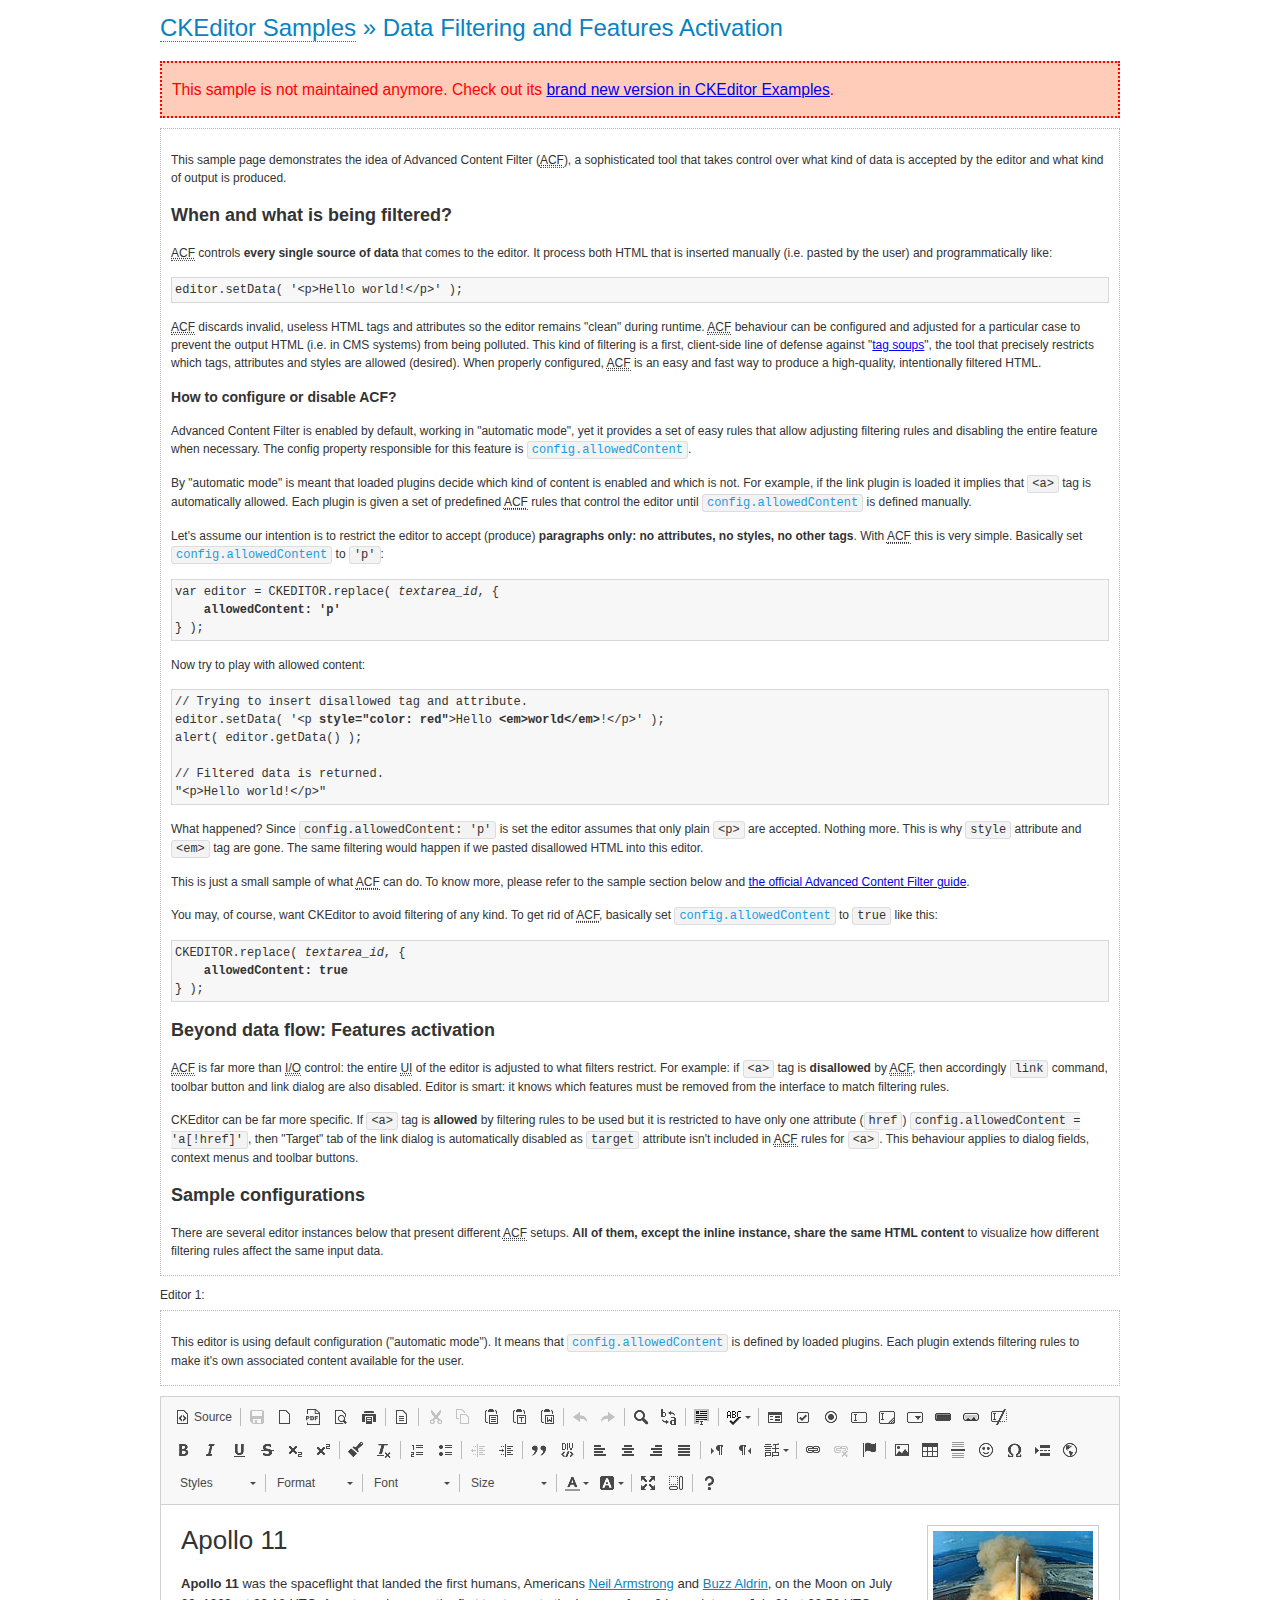
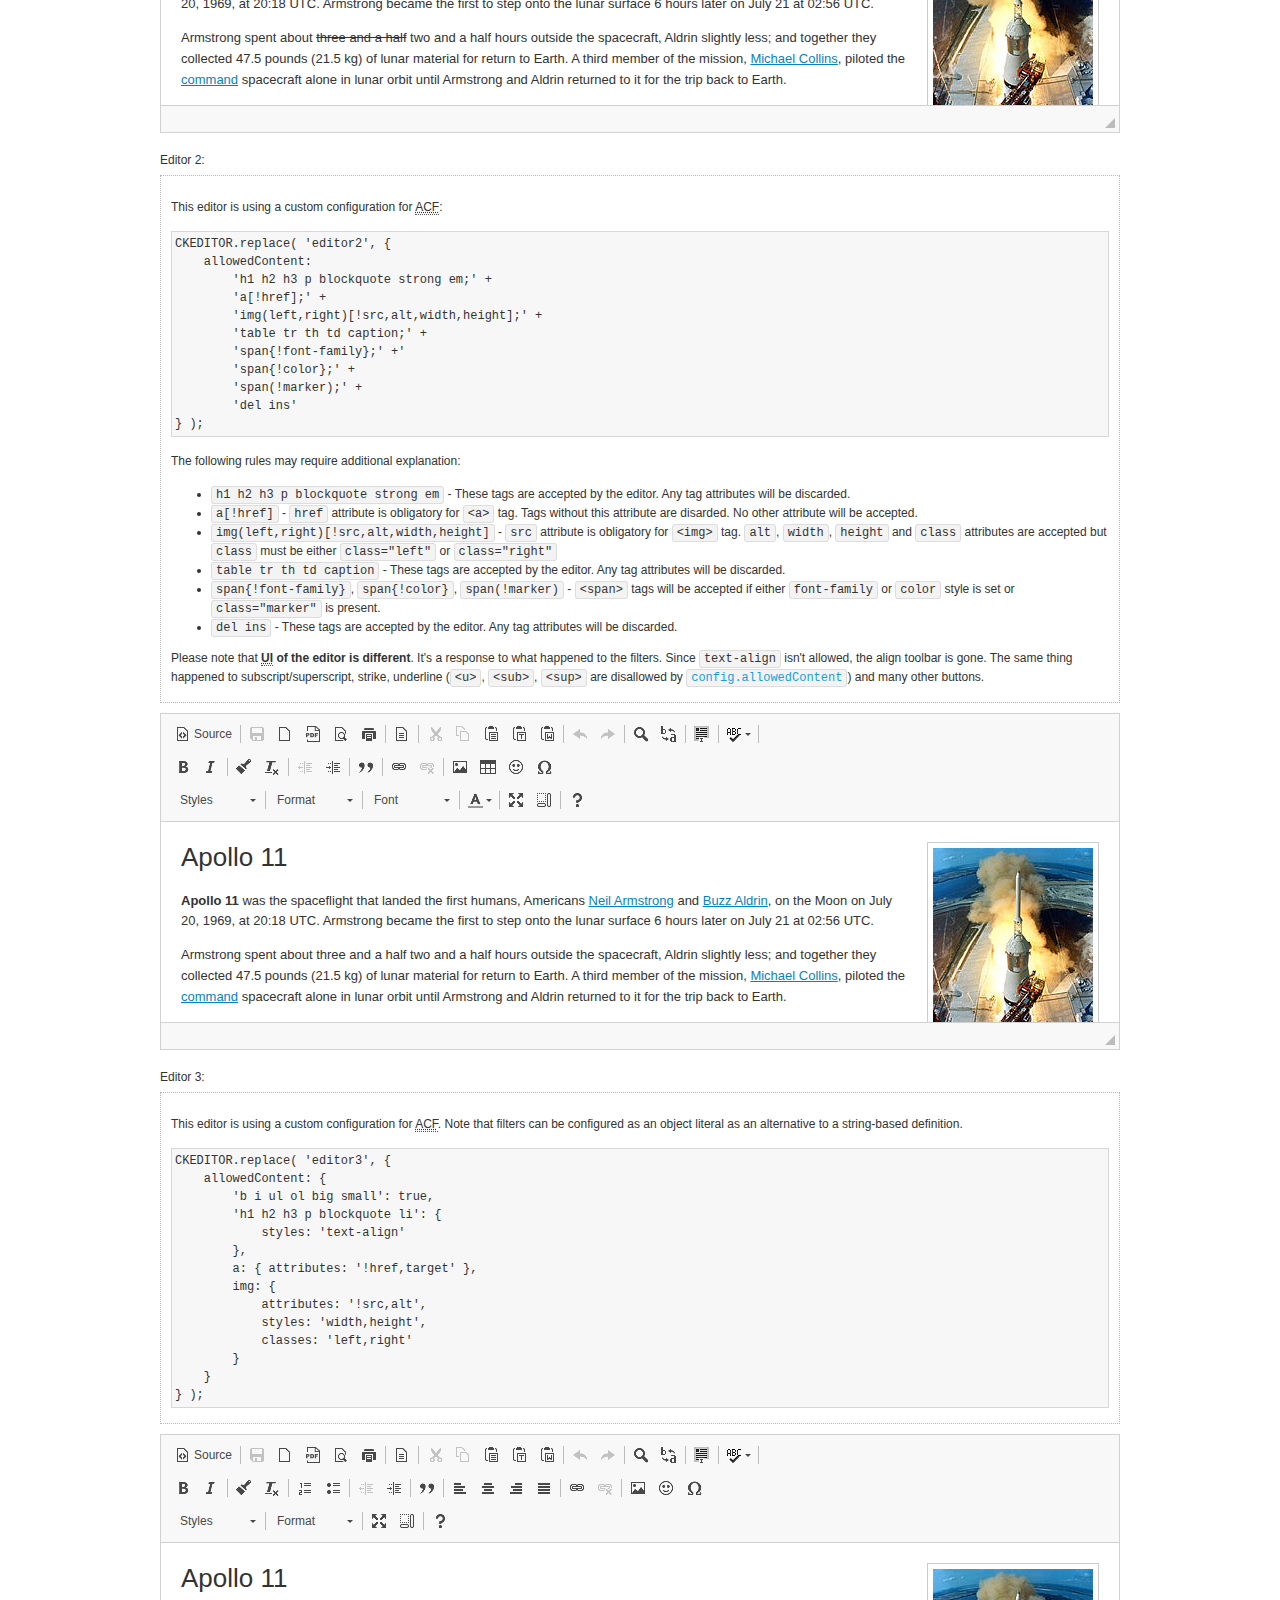
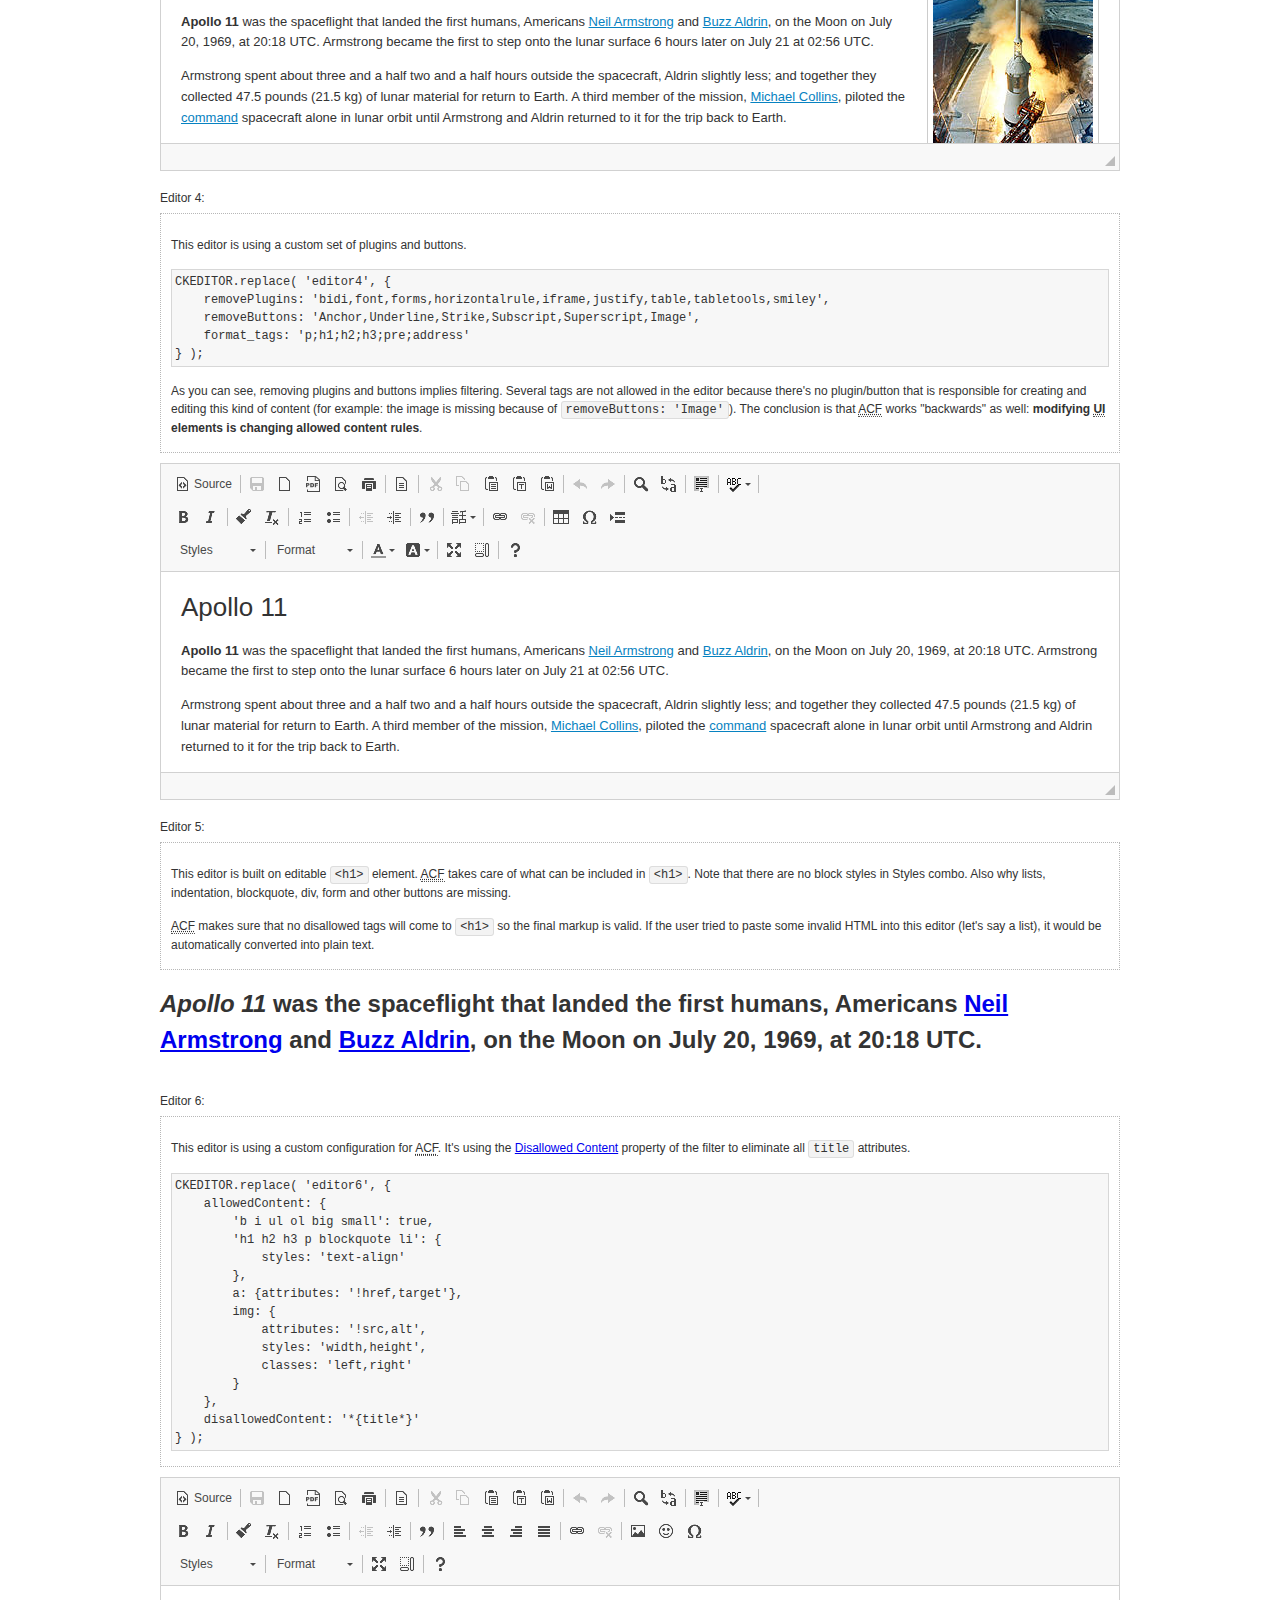
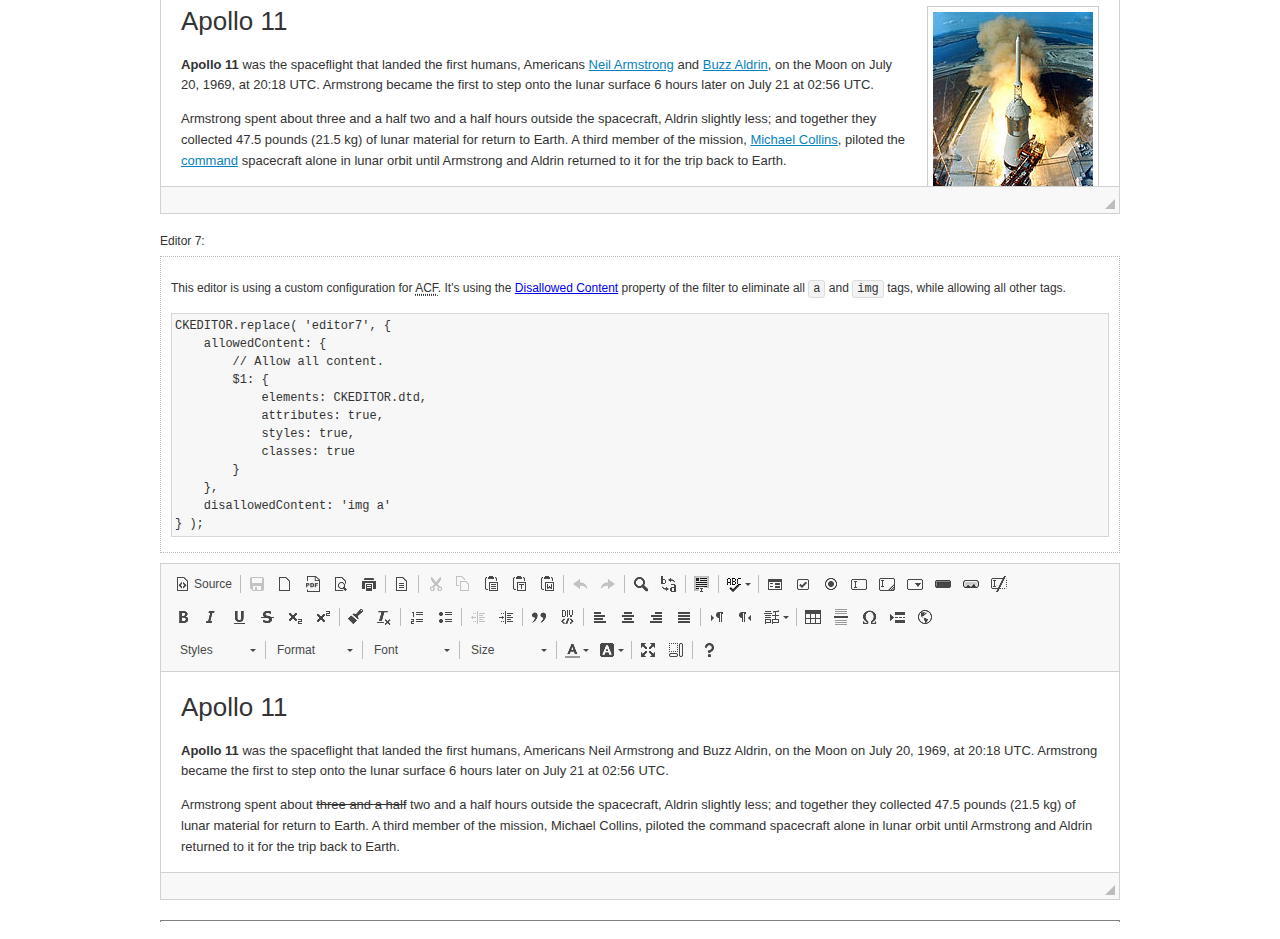
<file: Public/Assets/js/ckeditor/samples/old/datafiltering.html>
<!DOCTYPE html>
<!--
Copyright (c) 2003-2022, CKSource Holding sp. z o.o. All rights reserved.
For licensing, see LICENSE.md or https://ckeditor.com/legal/ckeditor-oss-license
-->
<html lang="en">
<head>
	<meta charset="utf-8">
	<title>Data Filtering &mdash; CKEditor Sample</title>
	<script src="../../ckeditor.js"></script>
	<link rel="stylesheet" href="sample.css">
	<meta name="description" content="Try the latest sample of CKEditor 4 and learn more about customizing your WYSIWYG editor with endless possibilities.">
	<script>
		// Remove advanced tabs for all editors.
		CKEDITOR.config.removeDialogTabs = 'image:advanced;link:advanced;creatediv:advanced;editdiv:advanced';
	</script>
</head>
<body>
	<h1 class="samples">
		<a href="index.html">CKEditor Samples</a> &raquo; Data Filtering and Features Activation
	</h1>
	<div class="warning deprecated">
		This sample is not maintained anymore. Check out its <a href="https://ckeditor.com/docs/ckeditor4/latest/examples/acf.html">brand new version in CKEditor Examples</a>.
	</div>
	<div class="description">
		<p>
			This sample page demonstrates the idea of Advanced Content Filter
			(<abbr title="Advanced Content Filter">ACF</abbr>), a sophisticated
			tool that takes control over what kind of data is accepted by the editor and what
			kind of output is produced.
		</p>
		<h2>When and what is being filtered?</h2>
		<p>
			<abbr title="Advanced Content Filter">ACF</abbr> controls
			<strong>every single source of data</strong> that comes to the editor.
			It process both HTML that is inserted manually (i.e. pasted by the user)
			and programmatically like:
		</p>
<pre class="samples">
editor.setData( '&lt;p&gt;Hello world!&lt;/p&gt;' );
</pre>
		<p>
			<abbr title="Advanced Content Filter">ACF</abbr> discards invalid,
			useless HTML tags and attributes so the editor remains "clean" during
			runtime. <abbr title="Advanced Content Filter">ACF</abbr> behaviour
			can be configured and adjusted for a particular case to prevent the
			output HTML (i.e. in CMS systems) from being polluted.

			This kind of filtering is a first, client-side line of defense
			against "<a href="http://en.wikipedia.org/wiki/Tag_soup">tag soups</a>",
			the tool that precisely restricts which tags, attributes and styles
			are allowed (desired). When properly configured, <abbr title="Advanced Content Filter">ACF</abbr>
			is an easy and fast way to produce a high-quality, intentionally filtered HTML.
		</p>

		<h3>How to configure or disable ACF?</h3>
		<p>
			Advanced Content Filter is enabled by default, working in "automatic mode", yet
			it provides a set of easy rules that allow adjusting filtering rules
			and disabling the entire feature when necessary. The config property
			responsible for this feature is <code><a class="samples"
			href="https://ckeditor.com/docs/ckeditor4/latest/api/CKEDITOR_config.html#cfg-allowedContent">config.allowedContent</a></code>.
		</p>
		<p>
			By "automatic mode" is meant that loaded plugins decide which kind
			of content is enabled and which is not. For example, if the link
			plugin is loaded it implies that <code>&lt;a&gt;</code> tag is
			automatically allowed. Each plugin is given a set
			of predefined <abbr title="Advanced Content Filter">ACF</abbr> rules
			that control the editor until <code><a class="samples"
			href="https://ckeditor.com/docs/ckeditor4/latest/api/CKEDITOR_config.html#cfg-allowedContent">
			config.allowedContent</a></code>
			is defined manually.
		</p>
		<p>
			Let's assume our intention is to restrict the editor to accept (produce) <strong>paragraphs
			only: no attributes, no styles, no other tags</strong>.
			With <abbr title="Advanced Content Filter">ACF</abbr>
			this is very simple. Basically set <code><a class="samples"
			href="https://ckeditor.com/docs/ckeditor4/latest/api/CKEDITOR_config.html#cfg-allowedContent">
			config.allowedContent</a></code> to <code>'p'</code>:
		</p>
<pre class="samples">
var editor = CKEDITOR.replace( <em>textarea_id</em>, {
	<strong>allowedContent: 'p'</strong>
} );
</pre>
		<p>
			Now try to play with allowed content:
		</p>
<pre class="samples">
// Trying to insert disallowed tag and attribute.
editor.setData( '&lt;p <strong>style="color: red"</strong>&gt;Hello <strong>&lt;em&gt;world&lt;/em&gt;</strong>!&lt;/p&gt;' );
alert( editor.getData() );

// Filtered data is returned.
"&lt;p&gt;Hello world!&lt;/p&gt;"
</pre>
		<p>
			What happened? Since <code>config.allowedContent: 'p'</code> is set the editor assumes
			that only plain <code>&lt;p&gt;</code> are accepted. Nothing more. This is why
			<code>style</code> attribute and <code>&lt;em&gt;</code> tag are gone. The same
			filtering would happen if we pasted disallowed HTML into this editor.
		</p>
		<p>
			This is just a small sample of what <abbr title="Advanced Content Filter">ACF</abbr>
			can do. To know more, please refer to the sample section below and
			<a href="https://ckeditor.com/docs/ckeditor4/latest/guide/dev_advanced_content_filter.html">the official Advanced Content Filter guide</a>.
		</p>
		<p>
			You may, of course, want CKEditor to avoid filtering of any kind.
			To get rid of <abbr title="Advanced Content Filter">ACF</abbr>,
			basically set <code><a class="samples"
			href="https://ckeditor.com/docs/ckeditor4/latest/api/CKEDITOR_config.html#cfg-allowedContent">
			config.allowedContent</a></code> to <code>true</code> like this:
		</p>
<pre class="samples">
CKEDITOR.replace( <em>textarea_id</em>, {
	<strong>allowedContent: true</strong>
} );
</pre>

		<h2>Beyond data flow: Features activation</h2>
		<p>
			<abbr title="Advanced Content Filter">ACF</abbr> is far more than
			<abbr title="Input/Output">I/O</abbr> control: the entire
			<abbr title="User Interface">UI</abbr> of the editor is adjusted to what
			filters restrict. For example: if <code>&lt;a&gt;</code> tag is
			<strong>disallowed</strong>
			by <abbr title="Advanced Content Filter">ACF</abbr>,
			then accordingly <code>link</code> command, toolbar button and link dialog
			are also disabled. Editor is smart: it knows which features must be
			removed from the interface to match filtering rules.
		</p>
		<p>
			CKEditor can be far more specific. If <code>&lt;a&gt;</code> tag is
			<strong>allowed</strong> by filtering rules to be used but it is restricted
			to have only one attribute (<code>href</code>)
			<code>config.allowedContent = 'a[!href]'</code>, then
			"Target" tab of the link dialog is automatically disabled as <code>target</code>
			attribute isn't included in <abbr title="Advanced Content Filter">ACF</abbr> rules
			for <code>&lt;a&gt;</code>. This behaviour applies to dialog fields, context
			menus and toolbar buttons.
		</p>

		<h2>Sample configurations</h2>
		<p>
			There are several editor instances below that present different
			<abbr title="Advanced Content Filter">ACF</abbr> setups. <strong>All of them,
			except the inline instance, share the same HTML content</strong> to visualize
			how different filtering rules affect the same input data.
		</p>
	</div>

	<div>
		<label for="editor1">
			Editor 1:
		</label>
		<div class="description">
			<p>
				This editor is using default configuration ("automatic mode"). It means that
				<code><a class="samples"
				href="https://ckeditor.com/docs/ckeditor4/latest/api/CKEDITOR_config.html#cfg-allowedContent">
				config.allowedContent</a></code> is defined by loaded plugins.
				Each plugin extends filtering rules to make it's own associated content
				available for the user.
			</p>
		</div>
		<textarea cols="80" id="editor1" name="editor1" rows="10">
			&lt;h1&gt;&lt;img alt=&quot;Saturn V carrying Apollo 11&quot; class=&quot;right&quot; src=&quot;assets/sample.jpg&quot;/&gt; Apollo 11&lt;/h1&gt; &lt;p&gt;&lt;b&gt;Apollo 11&lt;/b&gt; was the spaceflight that landed the first humans, Americans &lt;a href=&quot;http://en.wikipedia.org/wiki/Neil_Armstrong&quot; title=&quot;Neil Armstrong&quot;&gt;Neil Armstrong&lt;/a&gt; and &lt;a href=&quot;http://en.wikipedia.org/wiki/Buzz_Aldrin&quot; title=&quot;Buzz Aldrin&quot;&gt;Buzz Aldrin&lt;/a&gt;, on the Moon on July 20, 1969, at 20:18 UTC. Armstrong became the first to step onto the lunar surface 6 hours later on July 21 at 02:56 UTC.&lt;/p&gt; &lt;p&gt;Armstrong spent about &lt;s&gt;three and a half&lt;/s&gt; two and a half hours outside the spacecraft, Aldrin slightly less; and together they collected 47.5 pounds (21.5&amp;nbsp;kg) of lunar material for return to Earth. A third member of the mission, &lt;a href=&quot;http://en.wikipedia.org/wiki/Michael_Collins_(astronaut)&quot; title=&quot;Michael Collins (astronaut)&quot;&gt;Michael Collins&lt;/a&gt;, piloted the &lt;a href=&quot;http://en.wikipedia.org/wiki/Apollo_Command/Service_Module&quot; title=&quot;Apollo Command/Service Module&quot;&gt;command&lt;/a&gt; spacecraft alone in lunar orbit until Armstrong and Aldrin returned to it for the trip back to Earth.&lt;/p&gt; &lt;h2&gt;Broadcasting and &lt;em&gt;quotes&lt;/em&gt; &lt;a id=&quot;quotes&quot; name=&quot;quotes&quot;&gt;&lt;/a&gt;&lt;/h2&gt; &lt;p&gt;Broadcast on live TV to a world-wide audience, Armstrong stepped onto the lunar surface and described the event as:&lt;/p&gt; &lt;blockquote&gt;&lt;p&gt;One small step for [a] man, one giant leap for mankind.&lt;/p&gt;&lt;/blockquote&gt; &lt;p&gt;Apollo 11 effectively ended the &lt;a href=&quot;http://en.wikipedia.org/wiki/Space_Race&quot; title=&quot;Space Race&quot;&gt;Space Race&lt;/a&gt; and fulfilled a national goal proposed in 1961 by the late U.S. President &lt;a href=&quot;http://en.wikipedia.org/wiki/John_F._Kennedy&quot; title=&quot;John F. Kennedy&quot;&gt;John F. Kennedy&lt;/a&gt; in a speech before the United States Congress:&lt;/p&gt; &lt;blockquote&gt;&lt;p&gt;[...] before this decade is out, of landing a man on the Moon and returning him safely to the Earth.&lt;/p&gt;&lt;/blockquote&gt; &lt;h2&gt;Technical details &lt;a id=&quot;tech-details&quot; name=&quot;tech-details&quot;&gt;&lt;/a&gt;&lt;/h2&gt; &lt;table align=&quot;right&quot; border=&quot;1&quot; bordercolor=&quot;#ccc&quot; cellpadding=&quot;5&quot; cellspacing=&quot;0&quot; style=&quot;border-collapse:collapse;margin:10px 0 10px 15px;&quot;&gt; &lt;caption&gt;&lt;strong&gt;Mission crew&lt;/strong&gt;&lt;/caption&gt; &lt;thead&gt; &lt;tr&gt; &lt;th scope=&quot;col&quot;&gt;Position&lt;/th&gt; &lt;th scope=&quot;col&quot;&gt;Astronaut&lt;/th&gt; &lt;/tr&gt; &lt;/thead&gt; &lt;tbody&gt; &lt;tr&gt; &lt;td&gt;Commander&lt;/td&gt; &lt;td&gt;Neil A. Armstrong&lt;/td&gt; &lt;/tr&gt; &lt;tr&gt; &lt;td&gt;Command Module Pilot&lt;/td&gt; &lt;td&gt;Michael Collins&lt;/td&gt; &lt;/tr&gt; &lt;tr&gt; &lt;td&gt;Lunar Module Pilot&lt;/td&gt; &lt;td&gt;Edwin &amp;quot;Buzz&amp;quot; E. Aldrin, Jr.&lt;/td&gt; &lt;/tr&gt; &lt;/tbody&gt; &lt;/table&gt; &lt;p&gt;Launched by a &lt;strong&gt;Saturn V&lt;/strong&gt; rocket from &lt;a href=&quot;http://en.wikipedia.org/wiki/Kennedy_Space_Center&quot; title=&quot;Kennedy Space Center&quot;&gt;Kennedy Space Center&lt;/a&gt; in Merritt Island, Florida on July 16, Apollo 11 was the fifth manned mission of &lt;a href=&quot;http://en.wikipedia.org/wiki/NASA&quot; title=&quot;NASA&quot;&gt;NASA&lt;/a&gt;&amp;#39;s Apollo program. The Apollo spacecraft had three parts:&lt;/p&gt; &lt;ol&gt; &lt;li&gt;&lt;strong&gt;Command Module&lt;/strong&gt; with a cabin for the three astronauts which was the only part which landed back on Earth&lt;/li&gt; &lt;li&gt;&lt;strong&gt;Service Module&lt;/strong&gt; which supported the Command Module with propulsion, electrical power, oxygen and water&lt;/li&gt; &lt;li&gt;&lt;strong&gt;Lunar Module&lt;/strong&gt; for landing on the Moon.&lt;/li&gt; &lt;/ol&gt; &lt;p&gt;After being sent to the Moon by the Saturn V&amp;#39;s upper stage, the astronauts separated the spacecraft from it and travelled for three days until they entered into lunar orbit. Armstrong and Aldrin then moved into the Lunar Module and landed in the &lt;a href=&quot;http://en.wikipedia.org/wiki/Mare_Tranquillitatis&quot; title=&quot;Mare Tranquillitatis&quot;&gt;Sea of Tranquility&lt;/a&gt;. They stayed a total of about 21 and a half hours on the lunar surface. After lifting off in the upper part of the Lunar Module and rejoining Collins in the Command Module, they returned to Earth and landed in the &lt;a href=&quot;http://en.wikipedia.org/wiki/Pacific_Ocean&quot; title=&quot;Pacific Ocean&quot;&gt;Pacific Ocean&lt;/a&gt; on July 24.&lt;/p&gt; &lt;hr/&gt; &lt;p style=&quot;text-align: right;&quot;&gt;&lt;small&gt;Source: &lt;a href=&quot;http://en.wikipedia.org/wiki/Apollo_11&quot;&gt;Wikipedia.org&lt;/a&gt;&lt;/small&gt;&lt;/p&gt;
		</textarea>

		<script>

			CKEDITOR.replace( 'editor1' );

		</script>
	</div>

	<br>

	<div>
		<label for="editor2">
			Editor 2:
		</label>
		<div class="description">
			<p>
				This editor is using a custom configuration for
				<abbr title="Advanced Content Filter">ACF</abbr>:
			</p>
<pre class="samples">
CKEDITOR.replace( 'editor2', {
	allowedContent:
		'h1 h2 h3 p blockquote strong em;' +
		'a[!href];' +
		'img(left,right)[!src,alt,width,height];' +
		'table tr th td caption;' +
		'span{!font-family};' +'
		'span{!color};' +
		'span(!marker);' +
		'del ins'
} );
</pre>
			<p>
				The following rules may require additional explanation:
			</p>
			<ul>
				<li>
					<code>h1 h2 h3 p blockquote strong em</code> - These tags
					are accepted by the editor. Any tag attributes will be discarded.
				</li>
				<li>
					<code>a[!href]</code> - <code>href</code> attribute is obligatory
					for <code>&lt;a&gt;</code> tag. Tags without this attribute
					are disarded. No other attribute will be accepted.
				</li>
				<li>
					<code>img(left,right)[!src,alt,width,height]</code> - <code>src</code>
					attribute is obligatory for <code>&lt;img&gt;</code> tag.
					<code>alt</code>, <code>width</code>, <code>height</code>
					and <code>class</code> attributes are accepted but
					<code>class</code> must be either <code>class="left"</code>
					or <code>class="right"</code>
				</li>
				<li>
					<code>table tr th td caption</code> - These tags
					are accepted by the editor. Any tag attributes will be discarded.
				</li>
				<li>
					<code>span{!font-family}</code>, <code>span{!color}</code>,
					<code>span(!marker)</code> - <code>&lt;span&gt;</code> tags
					will be accepted if either <code>font-family</code> or
					<code>color</code> style is set or <code>class="marker"</code>
					is present.
				</li>
				<li>
					<code>del ins</code> - These tags
					are accepted by the editor. Any tag attributes will be discarded.
				</li>
			</ul>
			<p>
				Please note that <strong><abbr title="User Interface">UI</abbr> of the
				editor is different</strong>. It's a response to what happened to the filters.
				Since <code>text-align</code> isn't allowed, the align toolbar is gone.
				The same thing happened to subscript/superscript, strike, underline
				(<code>&lt;u&gt;</code>, <code>&lt;sub&gt;</code>, <code>&lt;sup&gt;</code>
				are disallowed by <code><a class="samples"
				href="https://ckeditor.com/docs/ckeditor4/latest/api/CKEDITOR_config.html#cfg-allowedContent">
				config.allowedContent</a></code>) and many other buttons.
			</p>
		</div>
		<textarea cols="80" id="editor2" name="editor2" rows="10">
			&lt;h1&gt;&lt;img alt=&quot;Saturn V carrying Apollo 11&quot; class=&quot;right&quot; src=&quot;assets/sample.jpg&quot;/&gt; Apollo 11&lt;/h1&gt; &lt;p&gt;&lt;b&gt;Apollo 11&lt;/b&gt; was the spaceflight that landed the first humans, Americans &lt;a href=&quot;http://en.wikipedia.org/wiki/Neil_Armstrong&quot; title=&quot;Neil Armstrong&quot;&gt;Neil Armstrong&lt;/a&gt; and &lt;a href=&quot;http://en.wikipedia.org/wiki/Buzz_Aldrin&quot; title=&quot;Buzz Aldrin&quot;&gt;Buzz Aldrin&lt;/a&gt;, on the Moon on July 20, 1969, at 20:18 UTC. Armstrong became the first to step onto the lunar surface 6 hours later on July 21 at 02:56 UTC.&lt;/p&gt; &lt;p&gt;Armstrong spent about &lt;s&gt;three and a half&lt;/s&gt; two and a half hours outside the spacecraft, Aldrin slightly less; and together they collected 47.5 pounds (21.5&amp;nbsp;kg) of lunar material for return to Earth. A third member of the mission, &lt;a href=&quot;http://en.wikipedia.org/wiki/Michael_Collins_(astronaut)&quot; title=&quot;Michael Collins (astronaut)&quot;&gt;Michael Collins&lt;/a&gt;, piloted the &lt;a href=&quot;http://en.wikipedia.org/wiki/Apollo_Command/Service_Module&quot; title=&quot;Apollo Command/Service Module&quot;&gt;command&lt;/a&gt; spacecraft alone in lunar orbit until Armstrong and Aldrin returned to it for the trip back to Earth.&lt;/p&gt; &lt;h2&gt;Broadcasting and &lt;em&gt;quotes&lt;/em&gt; &lt;a id=&quot;quotes&quot; name=&quot;quotes&quot;&gt;&lt;/a&gt;&lt;/h2&gt; &lt;p&gt;Broadcast on live TV to a world-wide audience, Armstrong stepped onto the lunar surface and described the event as:&lt;/p&gt; &lt;blockquote&gt;&lt;p&gt;One small step for [a] man, one giant leap for mankind.&lt;/p&gt;&lt;/blockquote&gt; &lt;p&gt;Apollo 11 effectively ended the &lt;a href=&quot;http://en.wikipedia.org/wiki/Space_Race&quot; title=&quot;Space Race&quot;&gt;Space Race&lt;/a&gt; and fulfilled a national goal proposed in 1961 by the late U.S. President &lt;a href=&quot;http://en.wikipedia.org/wiki/John_F._Kennedy&quot; title=&quot;John F. Kennedy&quot;&gt;John F. Kennedy&lt;/a&gt; in a speech before the United States Congress:&lt;/p&gt; &lt;blockquote&gt;&lt;p&gt;[...] before this decade is out, of landing a man on the Moon and returning him safely to the Earth.&lt;/p&gt;&lt;/blockquote&gt; &lt;h2&gt;Technical details &lt;a id=&quot;tech-details&quot; name=&quot;tech-details&quot;&gt;&lt;/a&gt;&lt;/h2&gt; &lt;table align=&quot;right&quot; border=&quot;1&quot; bordercolor=&quot;#ccc&quot; cellpadding=&quot;5&quot; cellspacing=&quot;0&quot; style=&quot;border-collapse:collapse;margin:10px 0 10px 15px;&quot;&gt; &lt;caption&gt;&lt;strong&gt;Mission crew&lt;/strong&gt;&lt;/caption&gt; &lt;thead&gt; &lt;tr&gt; &lt;th scope=&quot;col&quot;&gt;Position&lt;/th&gt; &lt;th scope=&quot;col&quot;&gt;Astronaut&lt;/th&gt; &lt;/tr&gt; &lt;/thead&gt; &lt;tbody&gt; &lt;tr&gt; &lt;td&gt;Commander&lt;/td&gt; &lt;td&gt;Neil A. Armstrong&lt;/td&gt; &lt;/tr&gt; &lt;tr&gt; &lt;td&gt;Command Module Pilot&lt;/td&gt; &lt;td&gt;Michael Collins&lt;/td&gt; &lt;/tr&gt; &lt;tr&gt; &lt;td&gt;Lunar Module Pilot&lt;/td&gt; &lt;td&gt;Edwin &amp;quot;Buzz&amp;quot; E. Aldrin, Jr.&lt;/td&gt; &lt;/tr&gt; &lt;/tbody&gt; &lt;/table&gt; &lt;p&gt;Launched by a &lt;strong&gt;Saturn V&lt;/strong&gt; rocket from &lt;a href=&quot;http://en.wikipedia.org/wiki/Kennedy_Space_Center&quot; title=&quot;Kennedy Space Center&quot;&gt;Kennedy Space Center&lt;/a&gt; in Merritt Island, Florida on July 16, Apollo 11 was the fifth manned mission of &lt;a href=&quot;http://en.wikipedia.org/wiki/NASA&quot; title=&quot;NASA&quot;&gt;NASA&lt;/a&gt;&amp;#39;s Apollo program. The Apollo spacecraft had three parts:&lt;/p&gt; &lt;ol&gt; &lt;li&gt;&lt;strong&gt;Command Module&lt;/strong&gt; with a cabin for the three astronauts which was the only part which landed back on Earth&lt;/li&gt; &lt;li&gt;&lt;strong&gt;Service Module&lt;/strong&gt; which supported the Command Module with propulsion, electrical power, oxygen and water&lt;/li&gt; &lt;li&gt;&lt;strong&gt;Lunar Module&lt;/strong&gt; for landing on the Moon.&lt;/li&gt; &lt;/ol&gt; &lt;p&gt;After being sent to the Moon by the Saturn V&amp;#39;s upper stage, the astronauts separated the spacecraft from it and travelled for three days until they entered into lunar orbit. Armstrong and Aldrin then moved into the Lunar Module and landed in the &lt;a href=&quot;http://en.wikipedia.org/wiki/Mare_Tranquillitatis&quot; title=&quot;Mare Tranquillitatis&quot;&gt;Sea of Tranquility&lt;/a&gt;. They stayed a total of about 21 and a half hours on the lunar surface. After lifting off in the upper part of the Lunar Module and rejoining Collins in the Command Module, they returned to Earth and landed in the &lt;a href=&quot;http://en.wikipedia.org/wiki/Pacific_Ocean&quot; title=&quot;Pacific Ocean&quot;&gt;Pacific Ocean&lt;/a&gt; on July 24.&lt;/p&gt; &lt;hr/&gt; &lt;p style=&quot;text-align: right;&quot;&gt;&lt;small&gt;Source: &lt;a href=&quot;http://en.wikipedia.org/wiki/Apollo_11&quot;&gt;Wikipedia.org&lt;/a&gt;&lt;/small&gt;&lt;/p&gt;
		</textarea>
		<script>

			CKEDITOR.replace( 'editor2', {
				allowedContent:
					'h1 h2 h3 p blockquote strong em;' +
					'a[!href];' +
					'img(left,right)[!src,alt,width,height];' +
					'table tr th td caption;' +
					'span{!font-family};' +
					'span{!color};' +
					'span(!marker);' +
					'del ins'
			} );

		</script>
	</div>

	<br>

	<div>
		<label for="editor3">
			Editor 3:
		</label>
		<div class="description">
			<p>
				This editor is using a custom configuration for
				<abbr title="Advanced Content Filter">ACF</abbr>.
				Note that filters can be configured as an object literal
				as an alternative to a string-based definition.
			</p>
<pre class="samples">
CKEDITOR.replace( 'editor3', {
	allowedContent: {
		'b i ul ol big small': true,
		'h1 h2 h3 p blockquote li': {
			styles: 'text-align'
		},
		a: { attributes: '!href,target' },
		img: {
			attributes: '!src,alt',
			styles: 'width,height',
			classes: 'left,right'
		}
	}
} );
</pre>
		</div>
		<textarea cols="80" id="editor3" name="editor3" rows="10">
			&lt;h1&gt;&lt;img alt=&quot;Saturn V carrying Apollo 11&quot; class=&quot;right&quot; src=&quot;assets/sample.jpg&quot;/&gt; Apollo 11&lt;/h1&gt; &lt;p&gt;&lt;b&gt;Apollo 11&lt;/b&gt; was the spaceflight that landed the first humans, Americans &lt;a href=&quot;http://en.wikipedia.org/wiki/Neil_Armstrong&quot; title=&quot;Neil Armstrong&quot;&gt;Neil Armstrong&lt;/a&gt; and &lt;a href=&quot;http://en.wikipedia.org/wiki/Buzz_Aldrin&quot; title=&quot;Buzz Aldrin&quot;&gt;Buzz Aldrin&lt;/a&gt;, on the Moon on July 20, 1969, at 20:18 UTC. Armstrong became the first to step onto the lunar surface 6 hours later on July 21 at 02:56 UTC.&lt;/p&gt; &lt;p&gt;Armstrong spent about &lt;s&gt;three and a half&lt;/s&gt; two and a half hours outside the spacecraft, Aldrin slightly less; and together they collected 47.5 pounds (21.5&amp;nbsp;kg) of lunar material for return to Earth. A third member of the mission, &lt;a href=&quot;http://en.wikipedia.org/wiki/Michael_Collins_(astronaut)&quot; title=&quot;Michael Collins (astronaut)&quot;&gt;Michael Collins&lt;/a&gt;, piloted the &lt;a href=&quot;http://en.wikipedia.org/wiki/Apollo_Command/Service_Module&quot; title=&quot;Apollo Command/Service Module&quot;&gt;command&lt;/a&gt; spacecraft alone in lunar orbit until Armstrong and Aldrin returned to it for the trip back to Earth.&lt;/p&gt; &lt;h2&gt;Broadcasting and &lt;em&gt;quotes&lt;/em&gt; &lt;a id=&quot;quotes&quot; name=&quot;quotes&quot;&gt;&lt;/a&gt;&lt;/h2&gt; &lt;p&gt;Broadcast on live TV to a world-wide audience, Armstrong stepped onto the lunar surface and described the event as:&lt;/p&gt; &lt;blockquote&gt;&lt;p&gt;One small step for [a] man, one giant leap for mankind.&lt;/p&gt;&lt;/blockquote&gt; &lt;p&gt;Apollo 11 effectively ended the &lt;a href=&quot;http://en.wikipedia.org/wiki/Space_Race&quot; title=&quot;Space Race&quot;&gt;Space Race&lt;/a&gt; and fulfilled a national goal proposed in 1961 by the late U.S. President &lt;a href=&quot;http://en.wikipedia.org/wiki/John_F._Kennedy&quot; title=&quot;John F. Kennedy&quot;&gt;John F. Kennedy&lt;/a&gt; in a speech before the United States Congress:&lt;/p&gt; &lt;blockquote&gt;&lt;p&gt;[...] before this decade is out, of landing a man on the Moon and returning him safely to the Earth.&lt;/p&gt;&lt;/blockquote&gt; &lt;h2&gt;Technical details &lt;a id=&quot;tech-details&quot; name=&quot;tech-details&quot;&gt;&lt;/a&gt;&lt;/h2&gt; &lt;table align=&quot;right&quot; border=&quot;1&quot; bordercolor=&quot;#ccc&quot; cellpadding=&quot;5&quot; cellspacing=&quot;0&quot; style=&quot;border-collapse:collapse;margin:10px 0 10px 15px;&quot;&gt; &lt;caption&gt;&lt;strong&gt;Mission crew&lt;/strong&gt;&lt;/caption&gt; &lt;thead&gt; &lt;tr&gt; &lt;th scope=&quot;col&quot;&gt;Position&lt;/th&gt; &lt;th scope=&quot;col&quot;&gt;Astronaut&lt;/th&gt; &lt;/tr&gt; &lt;/thead&gt; &lt;tbody&gt; &lt;tr&gt; &lt;td&gt;Commander&lt;/td&gt; &lt;td&gt;Neil A. Armstrong&lt;/td&gt; &lt;/tr&gt; &lt;tr&gt; &lt;td&gt;Command Module Pilot&lt;/td&gt; &lt;td&gt;Michael Collins&lt;/td&gt; &lt;/tr&gt; &lt;tr&gt; &lt;td&gt;Lunar Module Pilot&lt;/td&gt; &lt;td&gt;Edwin &amp;quot;Buzz&amp;quot; E. Aldrin, Jr.&lt;/td&gt; &lt;/tr&gt; &lt;/tbody&gt; &lt;/table&gt; &lt;p&gt;Launched by a &lt;strong&gt;Saturn V&lt;/strong&gt; rocket from &lt;a href=&quot;http://en.wikipedia.org/wiki/Kennedy_Space_Center&quot; title=&quot;Kennedy Space Center&quot;&gt;Kennedy Space Center&lt;/a&gt; in Merritt Island, Florida on July 16, Apollo 11 was the fifth manned mission of &lt;a href=&quot;http://en.wikipedia.org/wiki/NASA&quot; title=&quot;NASA&quot;&gt;NASA&lt;/a&gt;&amp;#39;s Apollo program. The Apollo spacecraft had three parts:&lt;/p&gt; &lt;ol&gt; &lt;li&gt;&lt;strong&gt;Command Module&lt;/strong&gt; with a cabin for the three astronauts which was the only part which landed back on Earth&lt;/li&gt; &lt;li&gt;&lt;strong&gt;Service Module&lt;/strong&gt; which supported the Command Module with propulsion, electrical power, oxygen and water&lt;/li&gt; &lt;li&gt;&lt;strong&gt;Lunar Module&lt;/strong&gt; for landing on the Moon.&lt;/li&gt; &lt;/ol&gt; &lt;p&gt;After being sent to the Moon by the Saturn V&amp;#39;s upper stage, the astronauts separated the spacecraft from it and travelled for three days until they entered into lunar orbit. Armstrong and Aldrin then moved into the Lunar Module and landed in the &lt;a href=&quot;http://en.wikipedia.org/wiki/Mare_Tranquillitatis&quot; title=&quot;Mare Tranquillitatis&quot;&gt;Sea of Tranquility&lt;/a&gt;. They stayed a total of about 21 and a half hours on the lunar surface. After lifting off in the upper part of the Lunar Module and rejoining Collins in the Command Module, they returned to Earth and landed in the &lt;a href=&quot;http://en.wikipedia.org/wiki/Pacific_Ocean&quot; title=&quot;Pacific Ocean&quot;&gt;Pacific Ocean&lt;/a&gt; on July 24.&lt;/p&gt; &lt;hr/&gt; &lt;p style=&quot;text-align: right;&quot;&gt;&lt;small&gt;Source: &lt;a href=&quot;http://en.wikipedia.org/wiki/Apollo_11&quot;&gt;Wikipedia.org&lt;/a&gt;&lt;/small&gt;&lt;/p&gt;
		</textarea>
		<script>

			CKEDITOR.replace( 'editor3', {
				allowedContent: {
					'b i ul ol big small': true,
					'h1 h2 h3 p blockquote li': {
						styles: 'text-align'
					},
					a: { attributes: '!href,target' },
					img: {
						attributes: '!src,alt',
						styles: 'width,height',
						classes: 'left,right'
					}
				}
			} );

		</script>
	</div>

	<br>

	<div>
		<label for="editor4">
			Editor 4:
		</label>
		<div class="description">
			<p>
				This editor is using a custom set of plugins and buttons.
			</p>
<pre class="samples">
CKEDITOR.replace( 'editor4', {
	removePlugins: 'bidi,font,forms,horizontalrule,iframe,justify,table,tabletools,smiley',
	removeButtons: 'Anchor,Underline,Strike,Subscript,Superscript,Image',
	format_tags: 'p;h1;h2;h3;pre;address'
} );
</pre>
			<p>
				As you can see, removing plugins and buttons implies filtering.
				Several tags are not allowed in the editor because there's no
				plugin/button that is responsible for creating and editing this
				kind of content (for example: the image is missing because
				of <code>removeButtons: 'Image'</code>). The conclusion is that
				<abbr title="Advanced Content Filter">ACF</abbr> works "backwards"
				as well: <strong>modifying <abbr title="User Interface">UI</abbr>
				elements is changing allowed content rules</strong>.
			</p>
		</div>
		<textarea cols="80" id="editor4" name="editor4" rows="10">
			&lt;h1&gt;&lt;img alt=&quot;Saturn V carrying Apollo 11&quot; class=&quot;right&quot; src=&quot;assets/sample.jpg&quot;/&gt; Apollo 11&lt;/h1&gt; &lt;p&gt;&lt;b&gt;Apollo 11&lt;/b&gt; was the spaceflight that landed the first humans, Americans &lt;a href=&quot;http://en.wikipedia.org/wiki/Neil_Armstrong&quot; title=&quot;Neil Armstrong&quot;&gt;Neil Armstrong&lt;/a&gt; and &lt;a href=&quot;http://en.wikipedia.org/wiki/Buzz_Aldrin&quot; title=&quot;Buzz Aldrin&quot;&gt;Buzz Aldrin&lt;/a&gt;, on the Moon on July 20, 1969, at 20:18 UTC. Armstrong became the first to step onto the lunar surface 6 hours later on July 21 at 02:56 UTC.&lt;/p&gt; &lt;p&gt;Armstrong spent about &lt;s&gt;three and a half&lt;/s&gt; two and a half hours outside the spacecraft, Aldrin slightly less; and together they collected 47.5 pounds (21.5&amp;nbsp;kg) of lunar material for return to Earth. A third member of the mission, &lt;a href=&quot;http://en.wikipedia.org/wiki/Michael_Collins_(astronaut)&quot; title=&quot;Michael Collins (astronaut)&quot;&gt;Michael Collins&lt;/a&gt;, piloted the &lt;a href=&quot;http://en.wikipedia.org/wiki/Apollo_Command/Service_Module&quot; title=&quot;Apollo Command/Service Module&quot;&gt;command&lt;/a&gt; spacecraft alone in lunar orbit until Armstrong and Aldrin returned to it for the trip back to Earth.&lt;/p&gt; &lt;h2&gt;Broadcasting and &lt;em&gt;quotes&lt;/em&gt; &lt;a id=&quot;quotes&quot; name=&quot;quotes&quot;&gt;&lt;/a&gt;&lt;/h2&gt; &lt;p&gt;Broadcast on live TV to a world-wide audience, Armstrong stepped onto the lunar surface and described the event as:&lt;/p&gt; &lt;blockquote&gt;&lt;p&gt;One small step for [a] man, one giant leap for mankind.&lt;/p&gt;&lt;/blockquote&gt; &lt;p&gt;Apollo 11 effectively ended the &lt;a href=&quot;http://en.wikipedia.org/wiki/Space_Race&quot; title=&quot;Space Race&quot;&gt;Space Race&lt;/a&gt; and fulfilled a national goal proposed in 1961 by the late U.S. President &lt;a href=&quot;http://en.wikipedia.org/wiki/John_F._Kennedy&quot; title=&quot;John F. Kennedy&quot;&gt;John F. Kennedy&lt;/a&gt; in a speech before the United States Congress:&lt;/p&gt; &lt;blockquote&gt;&lt;p&gt;[...] before this decade is out, of landing a man on the Moon and returning him safely to the Earth.&lt;/p&gt;&lt;/blockquote&gt; &lt;h2&gt;Technical details &lt;a id=&quot;tech-details&quot; name=&quot;tech-details&quot;&gt;&lt;/a&gt;&lt;/h2&gt; &lt;table align=&quot;right&quot; border=&quot;1&quot; bordercolor=&quot;#ccc&quot; cellpadding=&quot;5&quot; cellspacing=&quot;0&quot; style=&quot;border-collapse:collapse;margin:10px 0 10px 15px;&quot;&gt; &lt;caption&gt;&lt;strong&gt;Mission crew&lt;/strong&gt;&lt;/caption&gt; &lt;thead&gt; &lt;tr&gt; &lt;th scope=&quot;col&quot;&gt;Position&lt;/th&gt; &lt;th scope=&quot;col&quot;&gt;Astronaut&lt;/th&gt; &lt;/tr&gt; &lt;/thead&gt; &lt;tbody&gt; &lt;tr&gt; &lt;td&gt;Commander&lt;/td&gt; &lt;td&gt;Neil A. Armstrong&lt;/td&gt; &lt;/tr&gt; &lt;tr&gt; &lt;td&gt;Command Module Pilot&lt;/td&gt; &lt;td&gt;Michael Collins&lt;/td&gt; &lt;/tr&gt; &lt;tr&gt; &lt;td&gt;Lunar Module Pilot&lt;/td&gt; &lt;td&gt;Edwin &amp;quot;Buzz&amp;quot; E. Aldrin, Jr.&lt;/td&gt; &lt;/tr&gt; &lt;/tbody&gt; &lt;/table&gt; &lt;p&gt;Launched by a &lt;strong&gt;Saturn V&lt;/strong&gt; rocket from &lt;a href=&quot;http://en.wikipedia.org/wiki/Kennedy_Space_Center&quot; title=&quot;Kennedy Space Center&quot;&gt;Kennedy Space Center&lt;/a&gt; in Merritt Island, Florida on July 16, Apollo 11 was the fifth manned mission of &lt;a href=&quot;http://en.wikipedia.org/wiki/NASA&quot; title=&quot;NASA&quot;&gt;NASA&lt;/a&gt;&amp;#39;s Apollo program. The Apollo spacecraft had three parts:&lt;/p&gt; &lt;ol&gt; &lt;li&gt;&lt;strong&gt;Command Module&lt;/strong&gt; with a cabin for the three astronauts which was the only part which landed back on Earth&lt;/li&gt; &lt;li&gt;&lt;strong&gt;Service Module&lt;/strong&gt; which supported the Command Module with propulsion, electrical power, oxygen and water&lt;/li&gt; &lt;li&gt;&lt;strong&gt;Lunar Module&lt;/strong&gt; for landing on the Moon.&lt;/li&gt; &lt;/ol&gt; &lt;p&gt;After being sent to the Moon by the Saturn V&amp;#39;s upper stage, the astronauts separated the spacecraft from it and travelled for three days until they entered into lunar orbit. Armstrong and Aldrin then moved into the Lunar Module and landed in the &lt;a href=&quot;http://en.wikipedia.org/wiki/Mare_Tranquillitatis&quot; title=&quot;Mare Tranquillitatis&quot;&gt;Sea of Tranquility&lt;/a&gt;. They stayed a total of about 21 and a half hours on the lunar surface. After lifting off in the upper part of the Lunar Module and rejoining Collins in the Command Module, they returned to Earth and landed in the &lt;a href=&quot;http://en.wikipedia.org/wiki/Pacific_Ocean&quot; title=&quot;Pacific Ocean&quot;&gt;Pacific Ocean&lt;/a&gt; on July 24.&lt;/p&gt; &lt;hr/&gt; &lt;p style=&quot;text-align: right;&quot;&gt;&lt;small&gt;Source: &lt;a href=&quot;http://en.wikipedia.org/wiki/Apollo_11&quot;&gt;Wikipedia.org&lt;/a&gt;&lt;/small&gt;&lt;/p&gt;
		</textarea>
		<script>

			CKEDITOR.replace( 'editor4', {
				removePlugins: 'bidi,div,font,forms,horizontalrule,iframe,justify,table,tabletools,smiley',
				removeButtons: 'Anchor,Underline,Strike,Subscript,Superscript,Image',
				format_tags: 'p;h1;h2;h3;pre;address'
			} );

		</script>
	</div>

	<br>

	<div>
		<label for="editor5">
			Editor 5:
		</label>
		<div class="description">
			<p>
				This editor is built on editable <code>&lt;h1&gt;</code> element.
				<abbr title="Advanced Content Filter">ACF</abbr> takes care of
				what can be included in <code>&lt;h1&gt;</code>. Note that there
				are no block styles in Styles combo. Also why lists, indentation,
				blockquote, div, form and other buttons are missing.
			</p>
			<p>
				<abbr title="Advanced Content Filter">ACF</abbr> makes sure that
				no disallowed tags will come to <code>&lt;h1&gt;</code> so the final
				markup is valid. If the user tried to paste some invalid HTML
				into this editor (let's say a list), it would be automatically
				converted into plain text.
			</p>
		</div>
		<h1 id="editor5" contenteditable="true">
			<em>Apollo 11</em> was the spaceflight that landed the first humans, Americans <a href="http://en.wikipedia.org/wiki/Neil_Armstrong" title="Neil Armstrong">Neil Armstrong</a> and <a href="http://en.wikipedia.org/wiki/Buzz_Aldrin" title="Buzz Aldrin">Buzz Aldrin</a>, on the Moon on July 20, 1969, at 20:18 UTC.
		</h1>
	</div>

	<br>

	<div>
		<label for="editor3">
			Editor 6:
		</label>
		<div class="description">
			<p>
				This editor is using a custom configuration for <abbr title="Advanced Content Filter">ACF</abbr>.
				It's using the <a href="https://ckeditor.com/docs/ckeditor4/latest/guide/dev_disallowed_content.html" rel="noopener noreferrer" target="_blank">
				Disallowed Content</a> property of the filter to eliminate all <code>title</code> attributes.
			</p>

<pre class="samples">
CKEDITOR.replace( 'editor6', {
	allowedContent: {
		'b i ul ol big small': true,
		'h1 h2 h3 p blockquote li': {
			styles: 'text-align'
		},
		a: {attributes: '!href,target'},
		img: {
			attributes: '!src,alt',
			styles: 'width,height',
			classes: 'left,right'
		}
	},
	disallowedContent: '*{title*}'
} );
</pre>
		</div>
		<textarea cols="80" id="editor6" name="editor6" rows="10">
			&lt;h1&gt;&lt;img alt=&quot;Saturn V carrying Apollo 11&quot; class=&quot;right&quot; src=&quot;assets/sample.jpg&quot;/&gt; Apollo 11&lt;/h1&gt; &lt;p&gt;&lt;b&gt;Apollo 11&lt;/b&gt; was the spaceflight that landed the first humans, Americans &lt;a href=&quot;http://en.wikipedia.org/wiki/Neil_Armstrong&quot; title=&quot;Neil Armstrong&quot;&gt;Neil Armstrong&lt;/a&gt; and &lt;a href=&quot;http://en.wikipedia.org/wiki/Buzz_Aldrin&quot; title=&quot;Buzz Aldrin&quot;&gt;Buzz Aldrin&lt;/a&gt;, on the Moon on July 20, 1969, at 20:18 UTC. Armstrong became the first to step onto the lunar surface 6 hours later on July 21 at 02:56 UTC.&lt;/p&gt; &lt;p&gt;Armstrong spent about &lt;s&gt;three and a half&lt;/s&gt; two and a half hours outside the spacecraft, Aldrin slightly less; and together they collected 47.5 pounds (21.5&amp;nbsp;kg) of lunar material for return to Earth. A third member of the mission, &lt;a href=&quot;http://en.wikipedia.org/wiki/Michael_Collins_(astronaut)&quot; title=&quot;Michael Collins (astronaut)&quot;&gt;Michael Collins&lt;/a&gt;, piloted the &lt;a href=&quot;http://en.wikipedia.org/wiki/Apollo_Command/Service_Module&quot; title=&quot;Apollo Command/Service Module&quot;&gt;command&lt;/a&gt; spacecraft alone in lunar orbit until Armstrong and Aldrin returned to it for the trip back to Earth.&lt;/p&gt; &lt;h2&gt;Broadcasting and &lt;em&gt;quotes&lt;/em&gt; &lt;a id=&quot;quotes&quot; name=&quot;quotes&quot;&gt;&lt;/a&gt;&lt;/h2&gt; &lt;p&gt;Broadcast on live TV to a world-wide audience, Armstrong stepped onto the lunar surface and described the event as:&lt;/p&gt; &lt;blockquote&gt;&lt;p&gt;One small step for [a] man, one giant leap for mankind.&lt;/p&gt;&lt;/blockquote&gt; &lt;p&gt;Apollo 11 effectively ended the &lt;a href=&quot;http://en.wikipedia.org/wiki/Space_Race&quot; title=&quot;Space Race&quot;&gt;Space Race&lt;/a&gt; and fulfilled a national goal proposed in 1961 by the late U.S. President &lt;a href=&quot;http://en.wikipedia.org/wiki/John_F._Kennedy&quot; title=&quot;John F. Kennedy&quot;&gt;John F. Kennedy&lt;/a&gt; in a speech before the United States Congress:&lt;/p&gt; &lt;blockquote&gt;&lt;p&gt;[...] before this decade is out, of landing a man on the Moon and returning him safely to the Earth.&lt;/p&gt;&lt;/blockquote&gt; &lt;h2&gt;Technical details &lt;a id=&quot;tech-details&quot; name=&quot;tech-details&quot;&gt;&lt;/a&gt;&lt;/h2&gt; &lt;table align=&quot;right&quot; border=&quot;1&quot; bordercolor=&quot;#ccc&quot; cellpadding=&quot;5&quot; cellspacing=&quot;0&quot; style=&quot;border-collapse:collapse;margin:10px 0 10px 15px;&quot;&gt; &lt;caption&gt;&lt;strong&gt;Mission crew&lt;/strong&gt;&lt;/caption&gt; &lt;thead&gt; &lt;tr&gt; &lt;th scope=&quot;col&quot;&gt;Position&lt;/th&gt; &lt;th scope=&quot;col&quot;&gt;Astronaut&lt;/th&gt; &lt;/tr&gt; &lt;/thead&gt; &lt;tbody&gt; &lt;tr&gt; &lt;td&gt;Commander&lt;/td&gt; &lt;td&gt;Neil A. Armstrong&lt;/td&gt; &lt;/tr&gt; &lt;tr&gt; &lt;td&gt;Command Module Pilot&lt;/td&gt; &lt;td&gt;Michael Collins&lt;/td&gt; &lt;/tr&gt; &lt;tr&gt; &lt;td&gt;Lunar Module Pilot&lt;/td&gt; &lt;td&gt;Edwin &amp;quot;Buzz&amp;quot; E. Aldrin, Jr.&lt;/td&gt; &lt;/tr&gt; &lt;/tbody&gt; &lt;/table&gt; &lt;p&gt;Launched by a &lt;strong&gt;Saturn V&lt;/strong&gt; rocket from &lt;a href=&quot;http://en.wikipedia.org/wiki/Kennedy_Space_Center&quot; title=&quot;Kennedy Space Center&quot;&gt;Kennedy Space Center&lt;/a&gt; in Merritt Island, Florida on July 16, Apollo 11 was the fifth manned mission of &lt;a href=&quot;http://en.wikipedia.org/wiki/NASA&quot; title=&quot;NASA&quot;&gt;NASA&lt;/a&gt;&amp;#39;s Apollo program. The Apollo spacecraft had three parts:&lt;/p&gt; &lt;ol&gt; &lt;li&gt;&lt;strong&gt;Command Module&lt;/strong&gt; with a cabin for the three astronauts which was the only part which landed back on Earth&lt;/li&gt; &lt;li&gt;&lt;strong&gt;Service Module&lt;/strong&gt; which supported the Command Module with propulsion, electrical power, oxygen and water&lt;/li&gt; &lt;li&gt;&lt;strong&gt;Lunar Module&lt;/strong&gt; for landing on the Moon.&lt;/li&gt; &lt;/ol&gt; &lt;p&gt;After being sent to the Moon by the Saturn V&amp;#39;s upper stage, the astronauts separated the spacecraft from it and travelled for three days until they entered into lunar orbit. Armstrong and Aldrin then moved into the Lunar Module and landed in the &lt;a href=&quot;http://en.wikipedia.org/wiki/Mare_Tranquillitatis&quot; title=&quot;Mare Tranquillitatis&quot;&gt;Sea of Tranquility&lt;/a&gt;. They stayed a total of about 21 and a half hours on the lunar surface. After lifting off in the upper part of the Lunar Module and rejoining Collins in the Command Module, they returned to Earth and landed in the &lt;a href=&quot;http://en.wikipedia.org/wiki/Pacific_Ocean&quot; title=&quot;Pacific Ocean&quot;&gt;Pacific Ocean&lt;/a&gt; on July 24.&lt;/p&gt; &lt;hr/&gt; &lt;p style=&quot;text-align: right;&quot;&gt;&lt;small&gt;Source: &lt;a href=&quot;http://en.wikipedia.org/wiki/Apollo_11&quot;&gt;Wikipedia.org&lt;/a&gt;&lt;/small&gt;&lt;/p&gt;
		</textarea>
		<script>

			CKEDITOR.replace( 'editor6', {
				allowedContent: {
					'b i ul ol big small': true,
					'h1 h2 h3 p blockquote li': {
						styles: 'text-align'
					},
					a: {attributes: '!href,target'},
					img: {
						attributes: '!src,alt',
						styles: 'width,height',
						classes: 'left,right'
					}
				},
				disallowedContent: '*{title*}'
			} );

		</script>
	</div>

	<br>

	<div>
		<label for="editor7">
			Editor 7:
		</label>
		<div class="description">
			<p>
				This editor is using a custom configuration for <abbr title="Advanced Content Filter">ACF</abbr>.
				It's using the <a href="https://ckeditor.com/docs/ckeditor4/latest/guide/dev_disallowed_content.html" rel="noopener noreferrer" target="_blank">
				Disallowed Content</a> property of the filter to eliminate all <code>a</code> and <code>img</code> tags,
				while allowing all other tags.
			</p>
<pre class="samples">
CKEDITOR.replace( 'editor7', {
	allowedContent: {
		// Allow all content.
		$1: {
			elements: CKEDITOR.dtd,
			attributes: true,
			styles: true,
			classes: true
		}
	},
	disallowedContent: 'img a'
} );
</pre>
		</div>
		<textarea cols="80" id="editor7" name="editor7" rows="10">
			&lt;h1&gt;&lt;img alt=&quot;Saturn V carrying Apollo 11&quot; class=&quot;right&quot; src=&quot;assets/sample.jpg&quot;/&gt; Apollo 11&lt;/h1&gt; &lt;p&gt;&lt;b&gt;Apollo 11&lt;/b&gt; was the spaceflight that landed the first humans, Americans &lt;a href=&quot;http://en.wikipedia.org/wiki/Neil_Armstrong&quot; title=&quot;Neil Armstrong&quot;&gt;Neil Armstrong&lt;/a&gt; and &lt;a href=&quot;http://en.wikipedia.org/wiki/Buzz_Aldrin&quot; title=&quot;Buzz Aldrin&quot;&gt;Buzz Aldrin&lt;/a&gt;, on the Moon on July 20, 1969, at 20:18 UTC. Armstrong became the first to step onto the lunar surface 6 hours later on July 21 at 02:56 UTC.&lt;/p&gt; &lt;p&gt;Armstrong spent about &lt;s&gt;three and a half&lt;/s&gt; two and a half hours outside the spacecraft, Aldrin slightly less; and together they collected 47.5 pounds (21.5&amp;nbsp;kg) of lunar material for return to Earth. A third member of the mission, &lt;a href=&quot;http://en.wikipedia.org/wiki/Michael_Collins_(astronaut)&quot; title=&quot;Michael Collins (astronaut)&quot;&gt;Michael Collins&lt;/a&gt;, piloted the &lt;a href=&quot;http://en.wikipedia.org/wiki/Apollo_Command/Service_Module&quot; title=&quot;Apollo Command/Service Module&quot;&gt;command&lt;/a&gt; spacecraft alone in lunar orbit until Armstrong and Aldrin returned to it for the trip back to Earth.&lt;/p&gt; &lt;h2&gt;Broadcasting and &lt;em&gt;quotes&lt;/em&gt; &lt;a id=&quot;quotes&quot; name=&quot;quotes&quot;&gt;&lt;/a&gt;&lt;/h2&gt; &lt;p&gt;Broadcast on live TV to a world-wide audience, Armstrong stepped onto the lunar surface and described the event as:&lt;/p&gt; &lt;blockquote&gt;&lt;p&gt;One small step for [a] man, one giant leap for mankind.&lt;/p&gt;&lt;/blockquote&gt; &lt;p&gt;Apollo 11 effectively ended the &lt;a href=&quot;http://en.wikipedia.org/wiki/Space_Race&quot; title=&quot;Space Race&quot;&gt;Space Race&lt;/a&gt; and fulfilled a national goal proposed in 1961 by the late U.S. President &lt;a href=&quot;http://en.wikipedia.org/wiki/John_F._Kennedy&quot; title=&quot;John F. Kennedy&quot;&gt;John F. Kennedy&lt;/a&gt; in a speech before the United States Congress:&lt;/p&gt; &lt;blockquote&gt;&lt;p&gt;[...] before this decade is out, of landing a man on the Moon and returning him safely to the Earth.&lt;/p&gt;&lt;/blockquote&gt; &lt;h2&gt;Technical details &lt;a id=&quot;tech-details&quot; name=&quot;tech-details&quot;&gt;&lt;/a&gt;&lt;/h2&gt; &lt;table align=&quot;right&quot; border=&quot;1&quot; bordercolor=&quot;#ccc&quot; cellpadding=&quot;5&quot; cellspacing=&quot;0&quot; style=&quot;border-collapse:collapse;margin:10px 0 10px 15px;&quot;&gt; &lt;caption&gt;&lt;strong&gt;Mission crew&lt;/strong&gt;&lt;/caption&gt; &lt;thead&gt; &lt;tr&gt; &lt;th scope=&quot;col&quot;&gt;Position&lt;/th&gt; &lt;th scope=&quot;col&quot;&gt;Astronaut&lt;/th&gt; &lt;/tr&gt; &lt;/thead&gt; &lt;tbody&gt; &lt;tr&gt; &lt;td&gt;Commander&lt;/td&gt; &lt;td&gt;Neil A. Armstrong&lt;/td&gt; &lt;/tr&gt; &lt;tr&gt; &lt;td&gt;Command Module Pilot&lt;/td&gt; &lt;td&gt;Michael Collins&lt;/td&gt; &lt;/tr&gt; &lt;tr&gt; &lt;td&gt;Lunar Module Pilot&lt;/td&gt; &lt;td&gt;Edwin &amp;quot;Buzz&amp;quot; E. Aldrin, Jr.&lt;/td&gt; &lt;/tr&gt; &lt;/tbody&gt; &lt;/table&gt; &lt;p&gt;Launched by a &lt;strong&gt;Saturn V&lt;/strong&gt; rocket from &lt;a href=&quot;http://en.wikipedia.org/wiki/Kennedy_Space_Center&quot; title=&quot;Kennedy Space Center&quot;&gt;Kennedy Space Center&lt;/a&gt; in Merritt Island, Florida on July 16, Apollo 11 was the fifth manned mission of &lt;a href=&quot;http://en.wikipedia.org/wiki/NASA&quot; title=&quot;NASA&quot;&gt;NASA&lt;/a&gt;&amp;#39;s Apollo program. The Apollo spacecraft had three parts:&lt;/p&gt; &lt;ol&gt; &lt;li&gt;&lt;strong&gt;Command Module&lt;/strong&gt; with a cabin for the three astronauts which was the only part which landed back on Earth&lt;/li&gt; &lt;li&gt;&lt;strong&gt;Service Module&lt;/strong&gt; which supported the Command Module with propulsion, electrical power, oxygen and water&lt;/li&gt; &lt;li&gt;&lt;strong&gt;Lunar Module&lt;/strong&gt; for landing on the Moon.&lt;/li&gt; &lt;/ol&gt; &lt;p&gt;After being sent to the Moon by the Saturn V&amp;#39;s upper stage, the astronauts separated the spacecraft from it and travelled for three days until they entered into lunar orbit. Armstrong and Aldrin then moved into the Lunar Module and landed in the &lt;a href=&quot;http://en.wikipedia.org/wiki/Mare_Tranquillitatis&quot; title=&quot;Mare Tranquillitatis&quot;&gt;Sea of Tranquility&lt;/a&gt;. They stayed a total of about 21 and a half hours on the lunar surface. After lifting off in the upper part of the Lunar Module and rejoining Collins in the Command Module, they returned to Earth and landed in the &lt;a href=&quot;http://en.wikipedia.org/wiki/Pacific_Ocean&quot; title=&quot;Pacific Ocean&quot;&gt;Pacific Ocean&lt;/a&gt; on July 24.&lt;/p&gt; &lt;hr/&gt; &lt;p style=&quot;text-align: right;&quot;&gt;&lt;small&gt;Source: &lt;a href=&quot;http://en.wikipedia.org/wiki/Apollo_11&quot;&gt;Wikipedia.org&lt;/a&gt;&lt;/small&gt;&lt;/p&gt;
		</textarea>
		<script>

			CKEDITOR.replace( 'editor7', {
				allowedContent: {
					// allow all content
					$1: {
						elements: CKEDITOR.dtd,
						attributes: true,
						styles: true,
						classes: true
					}
				},
				disallowedContent: 'img a'
			} );

		</script>
	</div>

	<div id="footer">
		<hr>
		<p>
			CKEditor - The text editor for the Internet - <a class="samples" href="https://ckeditor.com/">https://ckeditor.com</a>
		</p>
		<p id="copy">
			Copyright &copy; 2003-2022, <a class="samples" href="https://cksource.com/">CKSource</a> Holding sp. z o.o. All rights reserved.
		</p>
	</div>
</body>
</html>
</file>
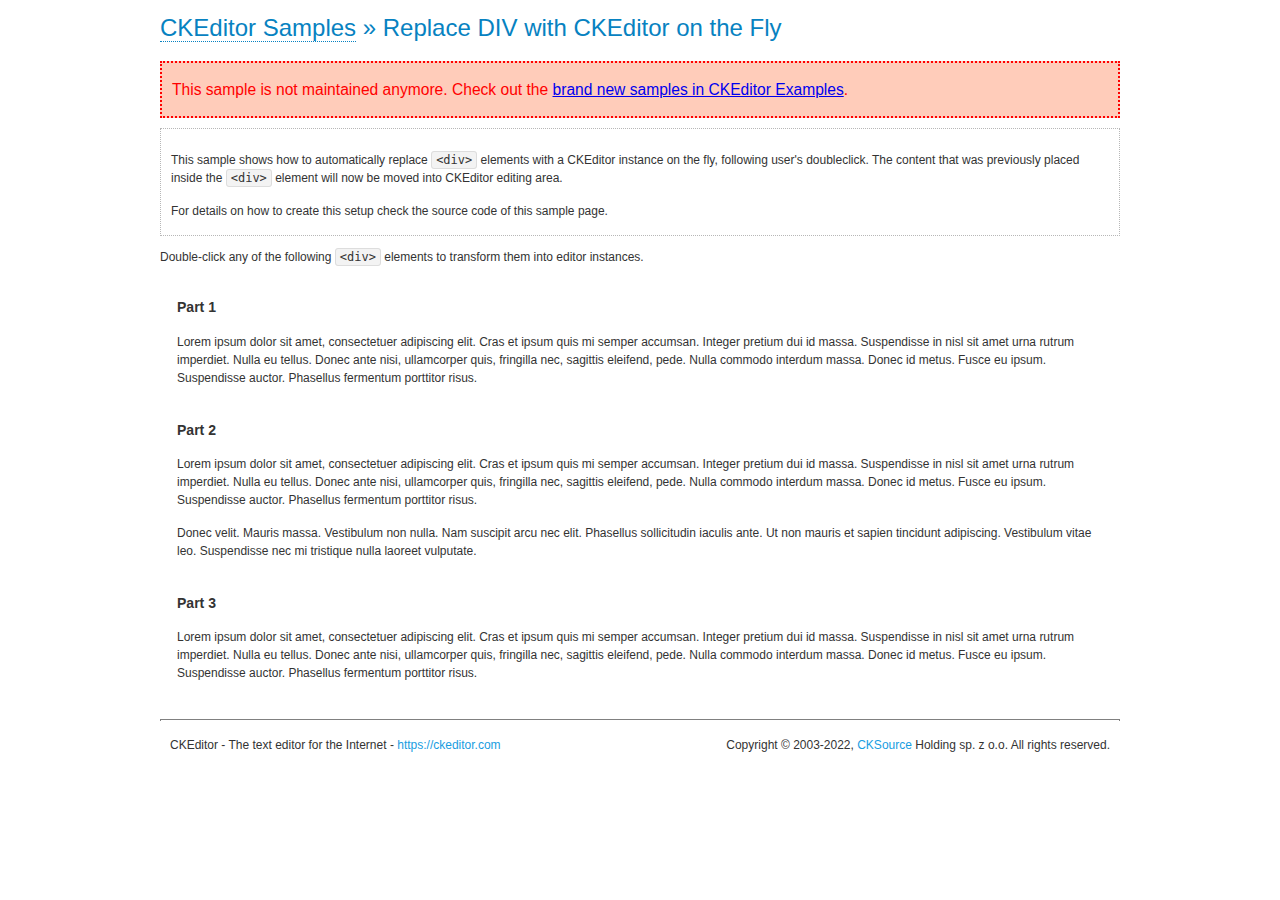
<file: Public/Assets/js/ckeditor/samples/old/divreplace.html>
<!DOCTYPE html>
<!--
Copyright (c) 2003-2022, CKSource Holding sp. z o.o. All rights reserved.
For licensing, see LICENSE.md or https://ckeditor.com/legal/ckeditor-oss-license
-->
<html lang="en">
<head>
	<meta charset="utf-8">
	<title>Replace DIV &mdash; CKEditor Sample</title>
	<script src="../../ckeditor.js"></script>
	<link href="sample.css" rel="stylesheet">
	<meta name="description" content="Try the latest sample of CKEditor 4 and learn more about customizing your WYSIWYG editor with endless possibilities.">
	<style>

		div.editable
		{
			border: solid 2px transparent;
			padding-left: 15px;
			padding-right: 15px;
		}

		div.editable:hover
		{
			border-color: black;
		}

	</style>
	<script>

		// Uncomment the following code to test the "Timeout Loading Method".
		// CKEDITOR.loadFullCoreTimeout = 5;

		window.onload = function() {
			// Listen to the double click event.
			if ( window.addEventListener )
				document.body.addEventListener( 'dblclick', onDoubleClick, false );
			else if ( window.attachEvent )
				document.body.attachEvent( 'ondblclick', onDoubleClick );

		};

		function onDoubleClick( ev ) {
			// Get the element which fired the event. This is not necessarily the
			// element to which the event has been attached.
			var element = ev.target || ev.srcElement;

			// Find out the div that holds this element.
			var name;

			do {
				element = element.parentNode;
			}
			while ( element && ( name = element.nodeName.toLowerCase() ) &&
				( name != 'div' || element.className.indexOf( 'editable' ) == -1 ) && name != 'body' );

			if ( name == 'div' && element.className.indexOf( 'editable' ) != -1 )
				replaceDiv( element );
		}

		var editor;

		function replaceDiv( div ) {
			if ( editor )
				editor.destroy();

			editor = CKEDITOR.replace( div );
		}

	</script>
</head>
<body>
	<h1 class="samples">
		<a href="index.html">CKEditor Samples</a> &raquo; Replace DIV with CKEditor on the Fly
	</h1>
	<div class="warning deprecated">
		This sample is not maintained anymore. Check out the <a href="https://ckeditor.com/docs/ckeditor4/latest/examples/index.html">brand new samples in CKEditor Examples</a>.
	</div>
	<div class="description">
		<p>
			This sample shows how to automatically replace <code>&lt;div&gt;</code> elements
			with a CKEditor instance on the fly, following user's doubleclick. The content
			that was previously placed inside the <code>&lt;div&gt;</code> element will now
			be moved into CKEditor editing area.
		</p>
		<p>
			For details on how to create this setup check the source code of this sample page.
		</p>
	</div>
	<p>
		Double-click any of the following <code>&lt;div&gt;</code> elements to transform them into
		editor instances.
	</p>
	<div class="editable">
		<h3>
			Part 1
		</h3>
		<p>
			Lorem ipsum dolor sit amet, consectetuer adipiscing elit. Cras et ipsum quis mi
			semper accumsan. Integer pretium dui id massa. Suspendisse in nisl sit amet urna
			rutrum imperdiet. Nulla eu tellus. Donec ante nisi, ullamcorper quis, fringilla
			nec, sagittis eleifend, pede. Nulla commodo interdum massa. Donec id metus. Fusce
			eu ipsum. Suspendisse auctor. Phasellus fermentum porttitor risus.
		</p>
	</div>
	<div class="editable">
		<h3>
			Part 2
		</h3>
		<p>
			Lorem ipsum dolor sit amet, consectetuer adipiscing elit. Cras et ipsum quis mi
			semper accumsan. Integer pretium dui id massa. Suspendisse in nisl sit amet urna
			rutrum imperdiet. Nulla eu tellus. Donec ante nisi, ullamcorper quis, fringilla
			nec, sagittis eleifend, pede. Nulla commodo interdum massa. Donec id metus. Fusce
			eu ipsum. Suspendisse auctor. Phasellus fermentum porttitor risus.
		</p>
		<p>
			Donec velit. Mauris massa. Vestibulum non nulla. Nam suscipit arcu nec elit. Phasellus
			sollicitudin iaculis ante. Ut non mauris et sapien tincidunt adipiscing. Vestibulum
			vitae leo. Suspendisse nec mi tristique nulla laoreet vulputate.
		</p>
	</div>
	<div class="editable">
		<h3>
			Part 3
		</h3>
		<p>
			Lorem ipsum dolor sit amet, consectetuer adipiscing elit. Cras et ipsum quis mi
			semper accumsan. Integer pretium dui id massa. Suspendisse in nisl sit amet urna
			rutrum imperdiet. Nulla eu tellus. Donec ante nisi, ullamcorper quis, fringilla
			nec, sagittis eleifend, pede. Nulla commodo interdum massa. Donec id metus. Fusce
			eu ipsum. Suspendisse auctor. Phasellus fermentum porttitor risus.
		</p>
	</div>
	<div id="footer">
		<hr>
		<p>
			CKEditor - The text editor for the Internet - <a class="samples" href="https://ckeditor.com/">https://ckeditor.com</a>
		</p>
		<p id="copy">
			Copyright &copy; 2003-2022, <a class="samples" href="https://cksource.com/">CKSource</a> Holding sp. z o.o. All rights reserved.
		</p>
	</div>
</body>
</html>
</file>
<file: Public/Assets/js/ckeditor/samples/css/samples.css>
/**
 * @license Copyright (c) 2003-2022, CKSource Holding sp. z o.o. All rights reserved.
 * For licensing, see LICENSE.md or https://ckeditor.com/legal/ckeditor-oss-license
 */
@media (max-width: 900px) {
  .global-is-mobile-hidden {
    display: none !important;
  }
}
article,
aside,
details,
figcaption,
figure,
footer,
header,
hgroup,
main,
menu,
nav,
section {
  display: block;
}
body,
html {
  margin: 0;
  padding: 0;
  font: 16px / 1.8 Arial, 'Helvetica Neue', Helvetica, sans-serif;
  font-weight: 300;
  color: #575757;
}
.grid-width-10 {
  width: 10%;
}
.grid-width-20 {
  width: 20%;
}
.grid-width-30 {
  width: 30%;
}
.grid-width-40 {
  width: 40%;
}
.grid-width-50 {
  width: 50%;
}
.grid-width-60 {
  width: 60%;
}
.grid-width-70 {
  width: 70%;
}
.grid-width-80 {
  width: 80%;
}
.grid-width-90 {
  width: 90%;
}
.grid-width-100 {
  width: 100%;
}
@media (max-width: 900px) {
  .grid-width-10,
  .grid-width-20,
  .grid-width-30,
  .grid-width-40,
  .grid-width-50,
  .grid-width-60,
  .grid-width-70,
  .grid-width-80,
  .grid-width-90,
  .grid-width-100 {
    width: 100%;
  }
}
*[class*="grid-width"] {
  -webkit-box-sizing: border-box;
  -moz-box-sizing: border-box;
  box-sizing: border-box;
  padding-left: 4%;
  padding-right: 4%;
  float: left;
}
*[class*="grid-width"]:after,
.grid-container:after,
*[class*="grid-width"]:before,
.grid-container:before {
  content: '';
  display: block;
  overflow: hidden;
  visibility: hidden;
  font-size: 0;
  line-height: 0;
  width: 0;
  height: 0;
}
*[class*="grid-width"]:after,
.grid-container:after {
  clear: both;
}
.grid-container {
  -webkit-box-sizing: border-box;
  -moz-box-sizing: border-box;
  box-sizing: border-box;
  margin-left: auto;
  margin-right: auto;
}
.grid-container-nested *[class*="grid-width"]:first-child {
  padding-left: 0;
}
.grid-container-nested *[class*="grid-width"]:last-child {
  padding-right: 0;
}
@media (max-width: 900px) {
  .grid-container-nested *[class*="grid-width"]:first-child {
    padding-left: 4%;
  }
  .grid-container-nested *[class*="grid-width"]:last-child {
    padding-right: 4%;
  }
}
.header-a {
  min-height: 140px;
  overflow: hidden;
}
.header-a .header-a-logo {
  margin: 40px 0 0;
}
@media (max-width: 900px) {
  .header-a .header-a-logo {
    text-align: center;
  }
}
.header-a .header-a-logo img {
  border: transparent;
}
.navigation-a {
  height: 30px;
  background: #3D3D3D;
  position: absolute;
  left: 0;
  right: 0;
  top: 0;
  padding: 0;
  overflow: hidden;
}
@media (max-width: 900px) {
  .navigation-a {
    text-align: center;
  }
}
.navigation-a ul {
  list-style: none;
  margin: 0;
  overflow: hidden;
}
.navigation-a ul li,
.navigation-a ul li a {
  display: inline-block;
}
@media (max-width: 900px) {
  .navigation-a ul {
    width: auto;
    text-overflow: ellipsis;
    white-space: nowrap;
    display: inline-block;
    float: none;
  }
  .navigation-a ul:before,
  .navigation-a ul:after {
    display: none;
  }
}
.navigation-a ul.navigation-a-left {
  text-align: left;
}
@media (max-width: 900px) {
  .navigation-a ul.navigation-a-left {
    padding-right: 0;
  }
}
.navigation-a ul.navigation-a-right {
  text-align: right;
}
@media (max-width: 900px) {
  .navigation-a ul.navigation-a-right {
    padding-left: 23px;
  }
}
.navigation-a ul li + li {
  margin-left: 23px;
}
.navigation-a ul li a {
  font-size: 10px;
  font-size: 0.625rem;
  line-height: 18px;
  line-height: 1.13rem;
  line-height: 30px;
  float: left;
  color: #ddd;
  font-weight: bold;
  text-decoration: none;
  text-transform: uppercase;
}
.navigation-a ul li a:hover {
  cursor: pointer;
  color: #fff;
}
.icon-navigation-a-github:before,
.icon-navigation-a-github:after {
  background-image: url("[data-uri]");
}
.navigation-b {
  text-align: right;
  margin: 52px 0 0;
  overflow: visible;
}
@media (max-width: 900px) {
  .navigation-b {
    text-align: center;
    margin-top: 20px;
    padding: 0;
  }
}
.navigation-b ul {
  padding: 0;
  list-style: none;
  margin: 0;
  overflow: visible;
}
.navigation-b ul li,
.navigation-b ul li a {
  display: inline-block;
}
@media (max-width: 900px) {
  .navigation-b ul {
    display: table;
    width: 100%;
    padding-bottom: 1.5em;
  }
}
@media (max-width: 900px) {
  .navigation-b ul li {
    display: table-row;
  }
}
.navigation-b ul li + li {
  margin-left: 20px;
}
@media (max-width: 900px) {
  .navigation-b ul li + li {
    margin-left: 0;
  }
}
.navigation-b ul li a {
  -webkit-box-sizing: border-box;
  -moz-box-sizing: border-box;
  box-sizing: border-box;
  text-transform: uppercase;
  text-decoration: none;
  outline: none;
}
@media (max-width: 900px) {
  .navigation-b ul li a {
    width: 100%;
    -webkit-border-radius: 0;
    -webkit-background-clip: padding-box;
    -moz-border-radius: 0;
    -moz-background-clip: padding;
    border-radius: 0;
    background-clip: padding-box;
  }
}
.footer-a {
  font-size: 13px;
  font-size: 0.8125rem;
  line-height: 23.4px;
  line-height: 1.46rem;
  padding-top: 2.25em;
  padding-bottom: 2.25em;
  overflow: hidden;
  color: #8a8a8a;
}
.footer-a a {
  color: #0287D0;
  text-decoration: none;
  border-bottom: 1px dotted #0287D0;
}
.footer-a a:hover {
  color: #0277b7;
}
.footer-a p {
  margin: 0;
  display: inline-block;
  text-align: center;
}
.content {
  font-size: 14px;
  font-size: 0.875rem;
  line-height: 25.2px;
  line-height: 1.57rem;
  overflow: hidden;
  padding-top: 1.5em;
  padding-bottom: 1.5em;
}
.content p {
  margin: 0.75em 0;
}
.content ul,
.content ol,
.content pre,
.content blockquote,
.content textarea:not([class^="cke"]),
.content .cke {
  margin: 1.875em 0;
}
.content code,
.content kbd {
  -webkit-border-radius: 3px;
  -webkit-background-clip: padding-box;
  -moz-border-radius: 3px;
  -moz-background-clip: padding;
  border-radius: 3px;
  background-clip: padding-box;
  padding: 3px 4px;
}
.content pre,
.content code,
.content kbd,
.content blockquote {
  background: #f5f5f5;
}
.content blockquote,
.content pre {
  background: none;
  border-left: 4px solid #0287D0;
  padding: 1.5em 2.25em;
}
.content p a,
.content ul a,
.content ol a,
.content blockquote a,
.content h1 a,
.content h2 a,
.content h3 a,
.content h4 a,
.content h5 a {
  color: #0287D0;
  text-decoration: none;
  border-bottom: 1px dotted #0287D0;
}
.content p a:hover,
.content ul a:hover,
.content ol a:hover,
.content blockquote a:hover,
.content h1 a:hover,
.content h2 a:hover,
.content h3 a:hover,
.content h4 a:hover,
.content h5 a:hover {
  color: #0277b7;
}
.content h1,
.content h2,
.content h3,
.content h4,
.content h5 {
  color: #000;
  font-weight: 100;
}
.content h1 code,
.content h2 code,
.content h3 code,
.content h4 code,
.content h5 code,
.content h1 kbd,
.content h2 kbd,
.content h3 kbd,
.content h4 kbd,
.content h5 kbd {
  font-size: inherit;
}
.content h1 a.content-heading-anchor,
.content h2 a.content-heading-anchor,
.content h3 a.content-heading-anchor,
.content h4 a.content-heading-anchor,
.content h5 a.content-heading-anchor {
  font-weight: 100;
  vertical-align: middle;
  opacity: 0;
  border: 0;
}
.content h1:hover a.content-heading-anchor,
.content h2:hover a.content-heading-anchor,
.content h3:hover a.content-heading-anchor,
.content h4:hover a.content-heading-anchor,
.content h5:hover a.content-heading-anchor {
  opacity: 1;
}
.content h1:target a,
.content h2:target a,
.content h3:target a,
.content h4:target a,
.content h5:target a {
  -webkit-animation: targetLinkOpacity 0.5s linear alternate;
  -moz-animation: targetLinkOpacity 0.5s linear alternate;
  -o-animation: targetLinkOpacity 0.5s linear alternate;
  animation: targetLinkOpacity 0.5s linear alternate;
  opacity: 1;
}
.content input,
.content select,
.content textarea:not([class^="cke"]) {
  -webkit-border-radius: 3px;
  -webkit-background-clip: padding-box;
  -moz-border-radius: 3px;
  -moz-background-clip: padding;
  border-radius: 3px;
  background-clip: padding-box;
  -webkit-box-shadow: inset 0 1px 1px rgba(0, 0, 0, 0.08);
  -moz-box-shadow: inset 0 1px 1px rgba(0, 0, 0, 0.08);
  box-shadow: inset 0 1px 1px rgba(0, 0, 0, 0.08);
  font: inherit;
  color: inherit;
  border: 1px solid #D9D9D9;
  padding: .2em .5em;
}
.content input:focus,
.content select:focus,
.content textarea:not([class^="cke"]):focus {
  border-color: #66afe9;
  outline: 0;
  -webkit-box-shadow: inset 0 1px 1px rgba(0, 0, 0, 0.08), 0 0 8px #93c6ef;
  -moz-box-shadow: inset 0 1px 1px rgba(0, 0, 0, 0.08), 0 0 8px #93c6ef;
  box-shadow: inset 0 1px 1px rgba(0, 0, 0, 0.08), 0 0 8px #93c6ef;
}
.content abbr {
  border-bottom: 1px dotted #666;
  cursor: pointer;
}
.content blockquote {
  font-style: italic;
  font-family: Georgia, Times, "Times New Roman", serif;
  font-size: 16px;
  font-size: 1rem;
  line-height: 28.8px;
  line-height: 1.8rem;
}
.content em {
  font-style: italic;
}
.content h1 {
  font-size: 36px;
  font-size: 2.25rem;
  line-height: 64.8px;
  line-height: 4.05rem;
  margin: 1.125em 0 0;
}
.content h2 {
  font-size: 27.2px;
  font-size: 1.7rem;
  line-height: 48.96px;
  line-height: 3.06rem;
  margin: 0.9em 0 0;
}
.content h3 {
  font-size: 24px;
  font-size: 1.5rem;
  line-height: 43.2px;
  line-height: 2.7rem;
  font-weight: 500;
  margin: 0.75em 0 0;
}
.content h4 {
  font-size: 19.2px;
  font-size: 1.2rem;
  line-height: 34.56px;
  line-height: 2.16rem;
  font-weight: 500;
  margin: 0.75em 0 0;
}
.content h5 {
  font-size: 17.6px;
  font-size: 1.1rem;
  line-height: 31.68px;
  line-height: 1.98rem;
  font-weight: 500;
  margin: 0.75em 0 0;
}
.content hr {
  border: 0;
  border-top: 4px solid #D9D9D9;
  margin: 1.5em 0;
}
.content input[type="text"] {
  height: 1.8em;
  line-height: 1.8em;
}
.content input[type="button"] {
  -webkit-appearance: button;
  -moz-appearance: button;
  appearance: button;
}
.content kbd {
  font-size: 12px;
  font-size: 0.75rem;
  line-height: 21.6px;
  line-height: 1.35rem;
  font-family: Arial, 'Helvetica Neue', Helvetica, sans-serif;
  padding: 2px 6px;
  -webkit-box-shadow: 0 0 4px #fff inset, 0 2px 0 #D9D9D9;
  -moz-box-shadow: 0 0 4px #fff inset, 0 2px 0 #D9D9D9;
  box-shadow: 0 0 4px #fff inset, 0 2px 0 #D9D9D9;
}
.content p img {
  vertical-align: middle;
}
.content p pre {
  padding: 1.5em;
}
.content pre {
  padding: 0;
  border: 0;
  tab-size: 4;
  -o-tab-size: 4;
  -moz-tab-size: 4;
}
.content pre,
.content code {
  font-size: 11.89px;
  font-size: 0.743rem;
  line-height: 21.4px;
  line-height: 1.34rem;
  font-family: Consolas, Menlo, Monaco, Lucida Console, Liberation Mono, DejaVu Sans Mono, Bitstream Vera Sans Mono, Courier New, monospace, serif;
}
.content pre a,
.content code a {
  border: 0;
}
.content pre code {
  padding: 0.75em;
  display: block;
}
.content strong {
  color: #000;
}
.content ul ul,
.content ol ul,
.content ul ol,
.content ol ol {
  margin: 0.75em 0;
}
.content ul li,
.content ol li {
  font-size: 14px;
  font-size: 0.875rem;
  line-height: 30.24px;
  line-height: 1.89rem;
}
.content textarea:not([class^="cke"]) {
  width: 100%;
}
.content div.todo {
  border: 2px dotted #444;
  padding: 10px;
  margin: 60px 0 10px 0;
  /* Remove me some day */
}
.content div.todo:before {
  content: "TODO";
  font-weight: bold;
}
body a.button-a,
body button.button-a,
body input.button-a {
  -webkit-border-radius: 3px;
  -webkit-background-clip: padding-box;
  -moz-border-radius: 3px;
  -moz-background-clip: padding;
  border-radius: 3px;
  background-clip: padding-box;
  font-size: 14px;
  font-size: 0.875rem;
  line-height: 25.2px;
  line-height: 1.57rem;
  height: 36px;
  line-height: 36px;
  padding: 0 1.1em;
  font-weight: 700;
  color: #3e3e3e;
  white-space: nowrap;
  text-decoration: none;
  display: inline-block;
  cursor: pointer;
  border: 0;
  vertical-align: middle;
  margin: 1px 0;
  background: transparent;
}
body a.button-a.icon-pos-left,
body button.button-a.icon-pos-left,
body input.button-a.icon-pos-left {
  padding-left: .8em;
}
body a.button-a.icon-pos-right,
body button.button-a.icon-pos-right,
body input.button-a.icon-pos-right {
  padding-right: .8em;
}
body a.button-a.button-a-no-text,
body button.button-a.button-a-no-text,
body input.button-a.button-a-no-text {
  -webkit-border-radius: 100px;
  -webkit-background-clip: padding-box;
  -moz-border-radius: 100px;
  -moz-background-clip: padding;
  border-radius: 100px;
  background-clip: padding-box;
  width: 36px;
  padding: 0;
  text-indent: -999px;
  overflow: hidden;
  position: relative;
  text-align: center;
}
body a.button-a.button-a-no-text:before,
body button.button-a.button-a-no-text:before,
body input.button-a.button-a-no-text:before {
  position: absolute;
  left: 50%;
  top: 50%;
  margin: -9px 0 0 -9px;
}
@media (max-width: 900px) {
  body a.button-a.button-a-mobile-collapsed,
  body button.button-a.button-a-mobile-collapsed,
  body input.button-a.button-a-mobile-collapsed {
    -webkit-border-radius: 100px;
    -webkit-background-clip: padding-box;
    -moz-border-radius: 100px;
    -moz-background-clip: padding;
    border-radius: 100px;
    background-clip: padding-box;
    width: 36px;
    padding: 0;
    text-indent: -999px;
    overflow: hidden;
    position: relative;
    text-align: center;
  }
  body a.button-a.button-a-mobile-collapsed:before,
  body button.button-a.button-a-mobile-collapsed:before,
  body input.button-a.button-a-mobile-collapsed:before {
    position: absolute;
    left: 50%;
    top: 50%;
    margin: -9px 0 0 -9px;
  }
  body a.button-a.button-a-mobile-collapsed:before,
  body button.button-a.button-a-mobile-collapsed:before,
  body input.button-a.button-a-mobile-collapsed:before {
    position: absolute;
    left: 50%;
    top: 50%;
    margin: -9px 0 0 -9px;
  }
}
body a.button-a:active,
body button.button-a:active,
body input.button-a:active,
body a.button-a:hover,
body button.button-a:hover,
body input.button-a:hover {
  color: #fff;
  background: #0277b7;
}
body a.button-a:focus,
body button.button-a:focus,
body input.button-a:focus {
  border-color: #66afe9;
  outline: 0;
  -webkit-box-shadow: inset 0 1px 1px rgba(0, 0, 0, 0.075), 0 0 8px #93c6ef;
  -moz-box-shadow: inset 0 1px 1px rgba(0, 0, 0, 0.075), 0 0 8px #93c6ef;
  box-shadow: inset 0 1px 1px rgba(0, 0, 0, 0.075), 0 0 8px #93c6ef;
}
body a.button-a-soft,
body button.button-a-soft,
body input.button-a-soft {
  background: #e7e7e7;
}
body a.button-a-soft:active,
body button.button-a-soft:active,
body input.button-a-soft:active,
body a.button-a-soft:hover,
body button.button-a-soft:hover,
body input.button-a-soft:hover {
  color: #3e3e3e;
  background: #cecece;
}
body a.button-a-background,
body button.button-a-background,
body input.button-a-background,
body a.navigation-b ul li a:hover,
body button.navigation-b ul li a:hover,
body input.navigation-b ul li a:hover {
  color: #fff;
  background: #0287D0;
}
body a.button-a-background:active,
body button.button-a-background:active,
body input.button-a-background:active,
body a.button-a-background:hover,
body button.button-a-background:hover,
body input.button-a-background:hover,
body a.navigation-b ul li a:hover:active,
body button.navigation-b ul li a:hover:active,
body input.navigation-b ul li a:hover:active,
body a.navigation-b ul li a:hover:hover,
body button.navigation-b ul li a:hover:hover,
body input.navigation-b ul li a:hover:hover {
  color: #fff;
  background: #0277b7;
}
.balloon-a {
  font-size: 12px;
  font-size: 0.75rem;
  line-height: 21.6px;
  line-height: 1.35rem;
  -webkit-border-radius: 3px;
  -webkit-background-clip: padding-box;
  -moz-border-radius: 3px;
  -moz-background-clip: padding;
  border-radius: 3px;
  background-clip: padding-box;
  border-bottom: 3px solid #d4d4d4;
  background: #ebebeb;
  display: inline-block;
  white-space: nowrap;
  padding: .4em 1.2em .2em;
  font-weight: 700;
  position: relative;
  z-index: 1000;
  text-transform: none;
  color: #575757;
}
.balloon-a:hover {
  color: #575757;
}
.balloon-a:before {
  content: '';
  width: 0;
  height: 0;
  border-style: solid;
  position: absolute;
}
.balloon-a-ne:before,
.balloon-a-nw:before {
  top: -13px;
  border-width: 0 9px 15.6px 9px;
  border-color: transparent transparent #ebebeb transparent;
}
.balloon-a-se:before,
.balloon-a-sw:before {
  bottom: -13px;
  border-width: 15.6px 9px 0 9px;
  border-color: #ebebeb transparent transparent transparent;
}
.balloon-a-nw:before,
.balloon-a-sw:before {
  left: 20px;
}
.balloon-a-ne:before,
.balloon-a-se:before {
  right: 20px;
}
.icon-pos-left:before,
.icon-pos-right:after {
  content: '';
  display: inline-block;
  width: 18px;
  height: 18px;
  vertical-align: middle;
  background-repeat: no-repeat;
}
.icon-pos-left:before {
  margin-right: 10px;
}
.icon-pos-right:after {
  margin-left: 10px;
}
.icon-download:before,
.icon-download:after {
  background-image: url("[data-uri]");
}
.icon-question-mark:before,
.icon-question-mark:after {
  background-image: url("[data-uri]");
}
.icon-close:before,
.icon-close:after {
  background-image: url("[data-uri]");
}
.ie8 .switch > * {
  vertical-align: middle;
}
.ie8 .switch input[type="radio"] {
  margin: 0 0.25em;
  display: inline-block;
}
.ie8 .switch label {
  margin-left: 0 !important;
  margin-right: 0 !important;
}
.ie8 .switch label[data-for="1"] {
  float: left;
}
.ie8 .switch label[data-for="2"] {
  float: right;
}
.ie8 .switch .switch-inner {
  display: none;
}
.switch {
  font-size: 14px;
  font-size: 0.875rem;
  line-height: 25.2px;
  line-height: 1.57rem;
  font-weight: bold;
  background-color: #0287D0;
  overflow: hidden;
  display: inline-block;
  padding: 0.75em 0.25em;
  color: #fff;
  -webkit-border-radius: 3px;
  -webkit-background-clip: padding-box;
  -moz-border-radius: 3px;
  -moz-background-clip: padding;
  border-radius: 3px;
  background-clip: padding-box;
  position: relative;
}
.switch input[type="radio"] {
  display: none;
}
.switch label {
  position: relative;
  z-index: 2;
  float: left;
  cursor: pointer;
  padding: 0 0.75em;
}
.switch label:hover {
  text-decoration: underline;
}
.switch .switch-inner {
  float: left;
  background-color: #FFF;
  height: 1.5em;
  width: 4.125em;
  padding: 2px;
  margin: 0 0.25em;
  -webkit-border-radius: 5.5px;
  -webkit-background-clip: padding-box;
  -moz-border-radius: 5.5px;
  -moz-background-clip: padding;
  border-radius: 5.5px;
  background-clip: padding-box;
}
.switch .switch-inner .handler {
  overflow: hidden;
  position: relative;
  display: block;
  height: 1.5em;
  width: 1.5em;
  background: #027dc1;
  -webkit-border-radius: 4.5px;
  -webkit-background-clip: padding-box;
  -moz-border-radius: 4.5px;
  -moz-background-clip: padding;
  border-radius: 4.5px;
  background-clip: padding-box;
}
.switch .switch-inner .handler:before {
  content: '';
  display: block;
  position: absolute;
  top: 0;
  right: 0;
  bottom: 3px;
  left: 0;
  background-color: #0291df;
  -webkit-border-bottom-left-radius: 4.5px;
  -moz-border-radius-bottomleft: 4.5px;
  border-bottom-left-radius: 4.5px;
  -webkit-border-bottom-right-radius: 4.5px;
  -webkit-background-clip: padding-box;
  -moz-border-radius-bottomright: 4.5px;
  -moz-background-clip: padding;
  border-bottom-right-radius: 4.5px;
  background-clip: padding-box;
}
.switch:hover .switch-inner .handler:before {
  background: #029ef3;
}
.switch input[data-num="2"]:checked ~ .switch-inner > .handler {
  margin-left: auto;
}
.switch input[data-num="2"]:checked ~ label[data-for="1"] {
  padding-right: 5.125em;
  margin-right: -4.375em;
}
.switch input[data-num="1"]:checked ~ label[data-for="2"] {
  padding-left: 5.125em;
  margin-left: -4.375em;
}
.toggler {
  -webkit-user-select: none;
  -moz-user-select: none;
  -ms-user-select: none;
  user-select: none;
}
.toggler label {
  cursor: pointer;
}
.toggler [data-collapse] {
  display: inherit;
}
.toggler [data-expand] {
  display: none;
}
.toggler.collapsed [data-collapse] {
  display: none;
}
.toggler.collapsed [data-expand] {
  display: inherit;
}
.toggler-container {
  overflow: hidden;
}
.toggler-container.collapsed {
  height: 0;
}
.icon-toggler-expanded:before,
.icon-toggler-collapsed:before,
.icon-toggler-expanded:after,
.icon-toggler-collapsed:after {
  background-image: url("[data-uri]");
}
.icon-toggler-expanded.icon-light:before,
.icon-toggler-collapsed.icon-light:before,
.icon-toggler-expanded.icon-light:after,
.icon-toggler-collapsed.icon-light:after {
  background-image: url("[data-uri]");
}
.icon-toggler-expanded:before,
.icon-toggler-expanded:after {
  background-position: top left;
}
.icon-toggler-collapsed:before,
.icon-toggler-collapsed:after {
  background-position: bottom left;
}
.modal {
  padding: 20px;
  border-radius: 3px;
  background-color: white;
  max-width: 700px;
  -webkit-box-sizing: border-box;
  -moz-box-sizing: border-box;
  box-sizing: border-box;
  width: 80% !important;
  top: 50% !important;
  -webkit-transform: translate(-50%, -50%) !important;
  -moz-transform: translate(-50%, -50%) !important;
  -ms-transform: translate(-50%, -50%) !important;
  -o-transform: translate(-50%, -50%) !important;
  transform: translate(-50%, -50%) !important;
}
.modal-close {
  -webkit-border-radius: 100px;
  -webkit-background-clip: padding-box;
  -moz-border-radius: 100px;
  -moz-background-clip: padding;
  border-radius: 100px;
  background-clip: padding-box;
  cursor: pointer;
  height: 18px;
  width: 18px;
  position: absolute;
  top: 10px;
  right: 10px;
  font-size: 17px;
  text-align: center;
  line-height: 19px;
  background: #cccccc;
}
main .grid-container,
header .grid-container,
.navigation-a > div,
footer > div {
  max-width: 968px;
}
.header-a {
  margin-top: 30px;
}
.footer-a {
  border-top: 1px solid #D9D9D9;
}
.adjoined-top {
  background-color: #0287D0;
  color: #fff;
}
.adjoined-top .content h1,
.adjoined-top .content h2,
.adjoined-top .content h3,
.adjoined-top .content h4,
.adjoined-top .content h5 {
  color: #fff;
}
.adjoined-top .content p {
  font-size: 18px;
  font-size: 1.125rem;
  line-height: 32.4px;
  line-height: 2.02rem;
  font-weight: 100;
}
.adjoined-top .content p a {
  text-decoration: none;
  border-bottom: 1px dotted #fff;
  color: inherit;
}
.adjoined-top .content p a:hover {
  color: #e6e6e6;
}
.adjoined-top .content button {
  color: #fff;
}
.adjoined-top .content strong {
  color: #fff;
}
.adjoined-top .content code {
  font-size: inherit;
  color: #0287D0;
}
.adjoined-bottom {
  position: relative;
}
.adjoined-bottom:before {
  z-index: -1;
  content: '';
  background: #0287D0;
  position: absolute;
  top: 0;
  left: 0;
  right: 0;
  height: 50%;
}
main .grid-container,
header .grid-container,
.navigation-a > div,
footer > div {
  max-width: 1052px;
}
main .grid-container.freed-width {
  max-width: none;
}
.switch {
  background: #027dc1;
  float: right;
  overflow: visible;
}
.switch .balloon-a {
  position: absolute;
  top: -40px;
  right: 50%;
  margin-right: -15px;
  background: #FFEFC1;
  border-bottom-color: #DCDCA4;
}
.switch .balloon-a:before {
  border-color: #FFEFC1 transparent transparent transparent;
}
#toolbar .editors-container {
  overflow: hidden;
  height: 0;
  transition: height 200ms;
}
#toolbar .editors-container.active {
  height: auto;
}
#main #editor {
  background: #FFF;
  padding: 2% 4%;
  border: dashed 5px #0287D0;
}
#main .adjoined-top:before {
  height: 335px;
}
#toolbar .adjoined-top:before {
  height: 219px;
}
#toolbar .adjoined-top .grid-container-nested {
  height: 147px;
}
.content .grid-switch-magic {
  margin: 3.5em 0 0;
}
#info-box {
  padding-bottom: 0;
}
#info-box > div {
  width: 100%;
  text-align: right;
}
#info-box > div .toggler {
  padding-right: 0;
}
#info-box > div .toggler:hover {
  background: transparent;
  color: #000;
}
#info-box > div .toggler:hover > label {
  text-decoration: underline;
}
#info-box > div h2 {
  float: left;
  margin-top: 0;
}
#info-box > div#instructions-container {
  text-align: left;
}
#toolbarModifierWrapper {
  overflow: hidden;
  height: 0;
  opacity: 0;
  transition: height 200ms;
}
#toolbarModifierWrapper.active {
  height: auto;
  opacity: 1;
}
header {
  overflow: visible;
}
header div.grid-container {
  overflow: visible;
}
header .navigation-b {
  overflow: visible;
}
header .navigation-b ul {
  overflow: visible;
}
header .navigation-b a {
  position: relative;
}
header .balloon-a {
  position: absolute;
  top: 48px;
  left: 50%;
  margin-left: -35px;
}
@media (max-width: 1140px) {
  header .balloon-a {
    left: auto;
    margin-left: auto;
    right: 50%;
    margin-right: -35px;
  }
  header .balloon-a:before {
    left: auto;
    right: 22px;
  }
}
@media (max-width: 900px) {
  header .balloon-a {
    display: none;
  }
}
header .header-a-logo img {
  width: 160px;
  height: 60px;
}

#toolbar .cke_toolbar {
  pointer-events: none;
  -webkit-user-select: none;
  -moz-user-select: none;
  -ms-user-select: none;
  user-select: none;
  cursor: default;
}
.some-toolbar-active .cke_toolbar {
  zoom: 1;
  filter: alpha(opacity=50);
  -webkit-opacity: 0.5;
  -moz-opacity: 0.5;
  opacity: 0.5;
}
.cke_toolbar.active {
  position: relative;
  zoom: 1;
  filter: alpha(opacity=100);
  -webkit-opacity: 1;
  -moz-opacity: 1;
  opacity: 1;
}
.cke_toolbar.active:after {
  content: '';
  display: block;
  position: absolute;
  top: 0;
  right: 6px;
  bottom: 5px;
  left: 0;
  -webkit-border-radius: 5px;
  -webkit-background-clip: padding-box;
  -moz-border-radius: 5px;
  -moz-background-clip: padding;
  border-radius: 5px;
  background-clip: padding-box;
  -webkit-box-shadow: 0px 0px 15px 3px #fff4b0;
  -moz-box-shadow: 0px 0px 15px 3px #fff4b0;
  box-shadow: 0px 0px 15px 3px #fff4b0;
}
.cke_toolbar.active .cke_toolgroup {
  -webkit-box-shadow: none;
  -moz-box-shadow: none;
  box-shadow: none;
  border-color: #e3c300;
}
.cke_toolbar.active .cke_combo,
.cke_toolbar.active .cke_toolgroup {
  position: relative;
  z-index: 2;
}
.cke_toolbar.active .cke_combo_button {
  -webkit-box-shadow: none;
  -moz-box-shadow: none;
  box-shadow: none;
}
.unselectable {
  -webkit-user-select: none;
  -moz-user-select: none;
  -ms-user-select: none;
  user-select: none;
}
.toolbar {
  padding: 5px 0;
  margin-bottom: 2.4em;
  overflow: hidden;
  background: #fff;
}
.toolbar button.button-a.cke_button {
  cursor: pointer;
  display: inline-block;
  padding: 4px 6px;
  outline: 0;
  border: 1px solid #a6a6a6;
}
.toolbar button.button-a.hidden {
  display: none;
}
.toolbar button.button-a.left {
  float: left;
  margin-right: 8px;
}
.toolbar button.button-a.right {
  float: right;
  margin-left: 8px;
}
.toolbar button.button-a .highlight {
  color: #ffefc1;
}
.configContainer.hidden,
.toolbarModifier.hidden,
.toolbarModifier-hints.hidden {
  display: none;
}
.toolbarModifier :focus,
.toolbar button:focus,
.configContainer textarea.configCode:focus {
  outline: none;
}
div.toolbarModifier {
  padding: 0;
  overflow: hidden;
  width: 100%;
  position: relative;
  display: table;
  border-collapse: collapse;
}
div.toolbarModifier ::-moz-focus-inner {
  border: 0;
}
div.toolbarModifier .empty {
  display: none;
}
div.toolbarModifier.empty-visible .empty {
  display: table-row;
  zoom: 1;
  filter: alpha(opacity=60);
  -webkit-opacity: 0.6;
  -moz-opacity: 0.6;
  opacity: 0.6;
}
div.toolbarModifier .empty > p {
  line-height: 31px;
}
div.toolbarModifier > ul {
  padding: 0;
  margin: 0;
  border-top: 1px solid #ccc;
  width: 100%;
}
div.toolbarModifier > ul[data-type="table-header"] {
  display: table-header-group;
}
div.toolbarModifier > ul[data-type="table-body"] {
  display: table-row-group;
}
div.toolbarModifier > ul p {
  padding: 0;
  margin: 0;
}
div.toolbarModifier > ul > li {
  display: table-row;
}
div.toolbarModifier > ul > li[data-type="header"] {
  font-weight: bold;
  user-select: none;
  cursor: default;
}
div.toolbarModifier > ul > li[data-type="group"],
div.toolbarModifier > ul > li[data-type="separator"] {
  border-bottom: 1px solid #ccc;
}
div.toolbarModifier > ul > li[data-type="subgroup"] {
  border-top: 1px solid #eee;
}
div.toolbarModifier > ul > li[data-type="subgroup"]:first-child {
  border-top: none;
}
div.toolbarModifier > ul > li[data-type="group"].active,
div.toolbarModifier > ul > li[data-type="group"]:hover,
div.toolbarModifier > ul > li[data-type="separator"].active,
div.toolbarModifier > ul > li[data-type="separator"]:hover {
  overflow: hidden;
  z-index: 2;
}
div.toolbarModifier > ul > li[data-type="group"].active,
div.toolbarModifier > ul > li[data-type="separator"].active,
div.toolbarModifier > ul > li[data-type="group"].active:hover,
div.toolbarModifier > ul > li[data-type="separator"].active:hover {
  background: #f0fafb;
}
div.toolbarModifier > ul > li[data-type="group"]:hover,
div.toolbarModifier > ul > li[data-type="separator"]:hover {
  background: #fffbe3;
}
div.toolbarModifier > ul > li[data-type="separator"] {
  background: #f5f5f5;
}
div.toolbarModifier > ul > li[data-type="separator"]:after {
  content: '';
  width: 100%;
}
div.toolbarModifier > ul > li[data-type="separator"] > p {
  padding: 2px 5px;
}
div.toolbarModifier > ul > li > p,
div.toolbarModifier > ul > li > ul {
  display: table-cell;
  vertical-align: middle;
}
div.toolbarModifier > ul > li p {
  padding-left: 5px;
  min-width: 200px;
}
div.toolbarModifier > ul > li p span {
  white-space: nowrap;
  cursor: default;
}
div.toolbarModifier > ul > li p span button {
  font-size: 12.666px;
  margin-right: 5px;
  cursor: pointer;
  background: #fff;
  -webkit-border-radius: 5px;
  -webkit-background-clip: padding-box;
  -moz-border-radius: 5px;
  -moz-background-clip: padding;
  border-radius: 5px;
  background-clip: padding-box;
  border: 1px solid #bbb;
  padding: 0 7px;
  line-height: 12px;
  height: 20px;
}
div.toolbarModifier > ul > li p span button:not(.disabled):hover,
div.toolbarModifier > ul > li p span button:not(.disabled):focus {
  color: #fff;
  background-color: #454545;
  border-color: transparent;
}
div.toolbarModifier > ul > li p span button.move.disabled {
  cursor: default;
  zoom: 1;
  filter: alpha(opacity=20);
  -webkit-opacity: 0.2;
  -moz-opacity: 0.2;
  opacity: 0.2;
}
div.toolbarModifier > ul > li ul {
  border-collapse: collapse;
  padding: 0;
  width: 100%;
}
div.toolbarModifier > ul > li ul li {
  display: table-row;
  list-style-type: none;
  line-height: 1;
}
div.toolbarModifier > ul > li ul li[data-type="subgroup"] {
  border-top: 1px solid #ddd;
}
div.toolbarModifier > ul > li ul li[data-type="subgroup"]:first-child {
  border-top: 0;
}
div.toolbarModifier > ul > li ul li[data-type="subgroup"] [data-type="button"] {
  -webkit-border-radius: 3px;
  -webkit-background-clip: padding-box;
  -moz-border-radius: 3px;
  -moz-background-clip: padding;
  border-radius: 3px;
  background-clip: padding-box;
  padding: 0 2px;
}
div.toolbarModifier > ul > li ul li[data-type="subgroup"] [data-type="button"]:focus {
  background: rgba(0, 0, 0, 0.04);
}
div.toolbarModifier > ul > li ul li[data-type="subgroup"] [data-type="button"] input {
  vertical-align: middle;
}
div.toolbarModifier > ul > li ul li > p,
div.toolbarModifier > ul > li ul li > ul {
  display: table-cell;
  vertical-align: middle;
}
div.toolbarModifier > ul > li ul li ul {
  padding: 0;
}
div.toolbarModifier > ul > li ul li ul li {
  padding: 0;
  display: inline-block;
  cursor: pointer;
  margin: 2px 5px 2px 0;
}
div.toolbarModifier > ul > li ul li ul li .cke_combo_text {
  cursor: pointer;
  white-space: nowrap;
}
div.toolbarModifier > ul > li ul li ul li .cke_toolgroup,
div.toolbarModifier > ul > li ul li ul li .cke_combo_button {
  cursor: pointer;
  margin: 0;
  vertical-align: middle;
  border: 1px solid #ddd;
  font-size: 11.41px;
  font-size: 0.713rem;
  line-height: 20.54px;
  line-height: 1.28rem;
}
div.toolbarModifier > .codemirror-wrapper {
  overflow-y: auto;
}
div.toolbarModifier-hints {
  float: right;
  width: 350px;
  min-width: 150px;
  overflow-y: auto;
  margin-left: 1.5em;
}
div.toolbarModifier-hints h3 {
  font-size: 18.08px;
  font-size: 1.13rem;
  line-height: 32.54px;
  line-height: 2.03rem;
  padding: 0.36em 1.5em;
  background: #f5f5f5;
  border-bottom: 1px solid #ddd;
  margin-top: 0;
  margin-bottom: 1.2em;
}
div.toolbarModifier-hints dl {
  margin-bottom: 1.2em;
  overflow: hidden;
}
div.toolbarModifier-hints dl .list-header {
  font-weight: bold;
  border: 0;
  padding-bottom: 0.6em;
}
div.toolbarModifier-hints dl > p {
  text-align: center;
}
div.toolbarModifier-hints dl dt {
  float: left;
  width: 9em;
  clear: both;
  text-align: right;
  border-top: 1px solid #ddd;
  padding-left: 1.5em;
  padding-right: .1em;
  -webkit-box-sizing: border-box;
  -moz-box-sizing: border-box;
  box-sizing: border-box;
}
div.toolbarModifier-hints dl dt code {
  background: none;
  border: none;
  vertical-align: middle;
}
div.toolbarModifier-hints dl dd {
  margin-left: 10em;
  clear: right;
  padding-right: 1.5em;
}
div.toolbarModifier-hints dl dd code {
  line-height: 2.2em;
}
div.toolbarModifier-hints dl dd:after {
  content: '\00a0';
  display: block;
  clear: left;
  float: right;
  height: 0;
  width: 0;
}
.toolbarModifier-hints,
.configContainer textarea.configCode,
.CodeMirror {
  -webkit-border-radius: 3px;
  -webkit-background-clip: padding-box;
  -moz-border-radius: 3px;
  -moz-background-clip: padding;
  border-radius: 3px;
  background-clip: padding-box;
  border: 1px solid #ccc;
  font-size: 13.01px;
  font-size: 0.813rem;
  line-height: 23.42px;
  line-height: 1.46rem;
}
.configContainer textarea.configCode,
.CodeMirror pre,
.CodeMirror-linenumber {
  font-size: 13.01px;
  font-size: 0.813rem;
  line-height: 23.42px;
  line-height: 1.46rem;
  font-family: Consolas, Menlo, Monaco, Lucida Console, Liberation Mono, DejaVu Sans Mono, Bitstream Vera Sans Mono, Courier New, monospace, serif;
}
.CodeMirror pre {
  border: none;
  padding: 0;
  margin: 0;
}
.configContainer textarea.configCode {
  -webkit-box-sizing: border-box;
  -moz-box-sizing: border-box;
  box-sizing: border-box;
  color: #575757;
  padding: 10px;
  width: 100%;
  min-height: 500px;
  margin: 0;
  resize: none;
  outline: none;
  -moz-tab-size: 4;
  tab-size: 4;
  white-space: pre;
  word-wrap: normal;
  overflow: auto;
}
.CodeMirror-hints.toolbar-modifier {
  padding: 0;
  color: #575757;
  font-size: 14px;
  font-size: 0.875rem;
  line-height: 25.2px;
  line-height: 1.57rem;
  font-family: Consolas, Menlo, Monaco, Lucida Console, Liberation Mono, DejaVu Sans Mono, Bitstream Vera Sans Mono, Courier New, monospace, serif;
}
.CodeMirror-hints.toolbar-modifier .CodeMirror-hint-active {
  color: #575757;
  background: #f0fafb;
}
.CodeMirror-hints.toolbar-modifier > li:hover {
  background: #fffbe3;
}
/* Text modifier */
#toolbarModifierWrapper {
  margin-bottom: 1.2em;
}
#toolbarModifierWrapper .invalid .CodeMirror {
  background: #fff8f8;
  border-color: red;
}
#toolbarModifierWrapper .CodeMirror {
  height: auto;
  padding: 0 0.6em;
}
.staticContainer {
  position: fixed;
  top: 0;
  width: 100%;
  z-index: 10;
}
.staticContainer > .grid-container {
  max-width: 1052px;
}
.staticContainer > .grid-container .inner {
  background: #fff;
}
.staticContainer > .grid-container .inner .toolbar {
  margin-bottom: 0;
}
#help {
  position: relative;
  top: -15px;
  left: -5px;
}
#help-content {
  display: none;
}
/*# sourceMappingURL=[data-uri] */
</file>
<file: Public/Assets/js/ckeditor/samples/toolbarconfigurator/lib/codemirror/neo.css>
/* neo theme for codemirror */

/* Color scheme */

.cm-s-neo.CodeMirror {
  background-color:#ffffff;
  color:#2e383c;
  line-height:1.4375;
}
.cm-s-neo .cm-comment {color:#75787b}
.cm-s-neo .cm-keyword, .cm-s-neo .cm-property {color:#1d75b3}
.cm-s-neo .cm-atom,.cm-s-neo .cm-number {color:#75438a}
.cm-s-neo .cm-node,.cm-s-neo .cm-tag {color:#9c3328}
.cm-s-neo .cm-string {color:#b35e14}
.cm-s-neo .cm-variable,.cm-s-neo .cm-qualifier {color:#047d65}


/* Editor styling */

.cm-s-neo pre {
  padding:0;
}

.cm-s-neo .CodeMirror-gutters {
  border:none;
  border-right:10px solid transparent;
  background-color:transparent;
}

.cm-s-neo .CodeMirror-linenumber {
  padding:0;
  color:#e0e2e5;
}

.cm-s-neo .CodeMirror-guttermarker { color: #1d75b3; }
.cm-s-neo .CodeMirror-guttermarker-subtle { color: #e0e2e5; }
</file>
<file: Public/Assets/js/ckeditor/samples/old/sample.css>
/*
Copyright (c) 2003-2022, CKSource Holding sp. z o.o. All rights reserved.
For licensing, see LICENSE.md or https://ckeditor.com/legal/ckeditor-oss-license
*/

html, body, h1, h2, h3, h4, h5, h6, div, span, blockquote, p, address, form, fieldset, img, ul, ol, dl, dt, dd, li, hr, table, td, th, strong, em, sup, sub, dfn, ins, del, q, cite, var, samp, code, kbd, tt, pre
{
	line-height: 1.5;
}

body
{
	padding: 10px 30px;
}

input, textarea, select, option, optgroup, button, td, th
{
	font-size: 100%;
}

pre
{
	-moz-tab-size: 4;
	tab-size: 4;
}

pre, code, kbd, samp, tt
{
	font-family: monospace,monospace;
	font-size: 1em;
}

body {
	width: 960px;
	margin: 0 auto;
}

code
{
	background: #f3f3f3;
	border: 1px solid #ddd;
	padding: 1px 4px;
	border-radius: 3px;
}

abbr
{
	border-bottom: 1px dotted #555;
	cursor: pointer;
}

.new, .beta
{
	text-transform: uppercase;
	font-size: 10px;
	font-weight: bold;
	padding: 1px 4px;
	margin: 0 0 0 5px;
	color: #fff;
	float: right;
	border-radius: 3px;
}

.new
{
	background: #FF7E00;
	border: 1px solid #DA8028;
	text-shadow: 0 1px 0 #C97626;

	box-shadow: 0 2px 3px 0 #FFA54E inset;
}

.beta
{
	background: #18C0DF;
	border: 1px solid #19AAD8;
	text-shadow: 0 1px 0 #048CAD;
	font-style: italic;

	box-shadow: 0 2px 3px 0 #50D4FD inset;
}

h1.samples
{
	color: #0782C1;
	font-size: 200%;
	font-weight: normal;
	margin: 0;
	padding: 0;
}

h1.samples a
{
	color: #0782C1;
	text-decoration: none;
	border-bottom: 1px dotted #0782C1;
}

.samples a:hover
{
	border-bottom: 1px dotted #0782C1;
}

h2.samples
{
	color: #000000;
	font-size: 130%;
	margin: 15px 0 0 0;
	padding: 0;
}

p, blockquote, address, form, pre, dl, h1.samples, h2.samples
{
	margin-bottom: 15px;
}

ul.samples
{
	margin-bottom: 15px;
}

.clear
{
	clear: both;
}

fieldset
{
	margin: 0;
	padding: 10px;
}

body, input, textarea
{
	color: #333333;
	font-family: Arial, Helvetica, sans-serif;
}

body
{
	font-size: 75%;
}

a.samples
{
	color: #189DE1;
	text-decoration: none;
}

form
{
	margin: 0;
	padding: 0;
}

pre.samples
{
	background-color: #F7F7F7;
	border: 1px solid #D7D7D7;
	overflow: auto;
	padding: 0.25em;
	white-space: pre-wrap; /* CSS 2.1 */
	word-wrap: break-word; /* IE7 */
}

#footer
{
	clear: both;
	padding-top: 10px;
}

#footer hr
{
	margin: 10px 0 15px 0;
	height: 1px;
	border: solid 1px gray;
	border-bottom: none;
}

#footer p
{
	margin: 0 10px 10px 10px;
	float: left;
}

#footer #copy
{
	float: right;
}

#outputSample
{
	width: 100%;
	table-layout: fixed;
}

#outputSample thead th
{
	color: #dddddd;
	background-color: #999999;
	padding: 4px;
	white-space: nowrap;
}

#outputSample tbody th
{
	vertical-align: top;
	text-align: left;
}

#outputSample pre
{
	margin: 0;
	padding: 0;
}

.description
{
	border: 1px dotted #B7B7B7;
	margin-bottom: 10px;
	padding: 10px 10px 0;
	overflow: hidden;
}

label
{
	display: block;
	margin-bottom: 6px;
}

/**
 *	CKEditor editables are automatically set with the "cke_editable" class
 *	plus cke_editable_(inline|themed) depending on the editor type.
 */

/* Style a bit the inline editables. */
.cke_editable.cke_editable_inline
{
	cursor: pointer;
}

/* Once an editable element gets focused, the "cke_focus" class is
   added to it, so we can style it differently. */
.cke_editable.cke_editable_inline.cke_focus
{
	box-shadow: inset 0px 0px 20px 3px #ddd, inset 0 0 1px #000;
	outline: none;
	background: #eee;
	cursor: text;
}

/* Avoid pre-formatted overflows inline editable. */
.cke_editable_inline pre
{
	white-space: pre-wrap;
	word-wrap: break-word;
}

/**
 *	Samples index styles.
 */

.twoColumns,
.twoColumnsLeft,
.twoColumnsRight
{
	overflow: hidden;
}

.twoColumnsLeft,
.twoColumnsRight
{
	width: 45%;
}

.twoColumnsLeft
{
	float: left;
}

.twoColumnsRight
{
	float: right;
}

dl.samples
{
	padding: 0 0 0 40px;
}
dl.samples > dt
{
	display: list-item;
	list-style-type: disc;
	list-style-position: outside;
	margin: 0 0 3px;
}
dl.samples > dd
{
	margin: 0 0 3px;
}
.warning
{
	color: #ff0000;
	background-color: #FFCCBA;
	border: 2px dotted #ff0000;
	padding: 15px 10px;
	margin: 10px 0;
}

.warning.deprecated {
	font-size: 1.3em;
}

/* Used on inline samples */

blockquote
{
	font-style: italic;
	font-family: Georgia, Times, "Times New Roman", serif;
	padding: 2px 0;
	border-style: solid;
	border-color: #ccc;
	border-width: 0;
}

.cke_contents_ltr blockquote
{
	padding-left: 20px;
	padding-right: 8px;
	border-left-width: 5px;
}

.cke_contents_rtl blockquote
{
	padding-left: 8px;
	padding-right: 20px;
	border-right-width: 5px;
}

img.right {
	border: 1px solid #ccc;
	float: right;
	margin-left: 15px;
	padding: 5px;
}

img.left {
	border: 1px solid #ccc;
	float: left;
	margin-right: 15px;
	padding: 5px;
}

.marker
{
	background-color: Yellow;
}
</file>
<file: Public/Assets/js/ckeditor/samples/toolbarconfigurator/lib/codemirror/codemirror.css>
/* BASICS */

.CodeMirror {
  /* Set height, width, borders, and global font properties here */
  font-family: monospace;
  height: 300px;
  color: black;
}

/* PADDING */

.CodeMirror-lines {
  padding: 4px 0; /* Vertical padding around content */
}
.CodeMirror pre {
  padding: 0 4px; /* Horizontal padding of content */
}

.CodeMirror-scrollbar-filler, .CodeMirror-gutter-filler {
  background-color: white; /* The little square between H and V scrollbars */
}

/* GUTTER */

.CodeMirror-gutters {
  border-right: 1px solid #ddd;
  background-color: #f7f7f7;
  white-space: nowrap;
}
.CodeMirror-linenumbers {}
.CodeMirror-linenumber {
  padding: 0 3px 0 5px;
  min-width: 20px;
  text-align: right;
  color: #999;
  white-space: nowrap;
}

.CodeMirror-guttermarker { color: black; }
.CodeMirror-guttermarker-subtle { color: #999; }

/* CURSOR */

.CodeMirror div.CodeMirror-cursor {
  border-left: 1px solid black;
}
/* Shown when moving in bi-directional text */
.CodeMirror div.CodeMirror-secondarycursor {
  border-left: 1px solid silver;
}
.CodeMirror.cm-fat-cursor div.CodeMirror-cursor {
  width: auto;
  border: 0;
  background: #7e7;
}
.CodeMirror.cm-fat-cursor div.CodeMirror-cursors {
  z-index: 1;
}

.cm-animate-fat-cursor {
  width: auto;
  border: 0;
  -webkit-animation: blink 1.06s steps(1) infinite;
  -moz-animation: blink 1.06s steps(1) infinite;
  animation: blink 1.06s steps(1) infinite;
}
@-moz-keyframes blink {
  0% { background: #7e7; }
  50% { background: none; }
  100% { background: #7e7; }
}
@-webkit-keyframes blink {
  0% { background: #7e7; }
  50% { background: none; }
  100% { background: #7e7; }
}
@keyframes blink {
  0% { background: #7e7; }
  50% { background: none; }
  100% { background: #7e7; }
}

/* Can style cursor different in overwrite (non-insert) mode */
div.CodeMirror-overwrite div.CodeMirror-cursor {}

.cm-tab { display: inline-block; text-decoration: inherit; }

.CodeMirror-ruler {
  border-left: 1px solid #ccc;
  position: absolute;
}

/* DEFAULT THEME */

.cm-s-default .cm-keyword {color: #708;}
.cm-s-default .cm-atom {color: #219;}
.cm-s-default .cm-number {color: #164;}
.cm-s-default .cm-def {color: #00f;}
.cm-s-default .cm-variable,
.cm-s-default .cm-punctuation,
.cm-s-default .cm-property,
.cm-s-default .cm-operator {}
.cm-s-default .cm-variable-2 {color: #05a;}
.cm-s-default .cm-variable-3 {color: #085;}
.cm-s-default .cm-comment {color: #a50;}
.cm-s-default .cm-string {color: #a11;}
.cm-s-default .cm-string-2 {color: #f50;}
.cm-s-default .cm-meta {color: #555;}
.cm-s-default .cm-qualifier {color: #555;}
.cm-s-default .cm-builtin {color: #30a;}
.cm-s-default .cm-bracket {color: #997;}
.cm-s-default .cm-tag {color: #170;}
.cm-s-default .cm-attribute {color: #00c;}
.cm-s-default .cm-header {color: blue;}
.cm-s-default .cm-quote {color: #090;}
.cm-s-default .cm-hr {color: #999;}
.cm-s-default .cm-link {color: #00c;}

.cm-negative {color: #d44;}
.cm-positive {color: #292;}
.cm-header, .cm-strong {font-weight: bold;}
.cm-em {font-style: italic;}
.cm-link {text-decoration: underline;}
.cm-strikethrough {text-decoration: line-through;}

.cm-s-default .cm-error {color: #f00;}
.cm-invalidchar {color: #f00;}

.CodeMirror-composing { border-bottom: 2px solid; }

/* Default styles for common addons */

div.CodeMirror span.CodeMirror-matchingbracket {color: #0f0;}
div.CodeMirror span.CodeMirror-nonmatchingbracket {color: #f22;}
.CodeMirror-matchingtag { background: rgba(255, 150, 0, .3); }
.CodeMirror-activeline-background {background: #e8f2ff;}

/* STOP */

/* The rest of this file contains styles related to the mechanics of
   the editor. You probably shouldn't touch them. */

.CodeMirror {
  position: relative;
  overflow: hidden;
  background: white;
}

.CodeMirror-scroll {
  overflow: scroll !important; /* Things will break if this is overridden */
  /* 30px is the magic margin used to hide the element's real scrollbars */
  /* See overflow: hidden in .CodeMirror */
  margin-bottom: -30px; margin-right: -30px;
  padding-bottom: 30px;
  height: 100%;
  outline: none; /* Prevent dragging from highlighting the element */
  position: relative;
}
.CodeMirror-sizer {
  position: relative;
  border-right: 30px solid transparent;
}

/* The fake, visible scrollbars. Used to force redraw during scrolling
   before actuall scrolling happens, thus preventing shaking and
   flickering artifacts. */
.CodeMirror-vscrollbar, .CodeMirror-hscrollbar, .CodeMirror-scrollbar-filler, .CodeMirror-gutter-filler {
  position: absolute;
  z-index: 6;
  display: none;
}
.CodeMirror-vscrollbar {
  right: 0; top: 0;
  overflow-x: hidden;
  overflow-y: scroll;
}
.CodeMirror-hscrollbar {
  bottom: 0; left: 0;
  overflow-y: hidden;
  overflow-x: scroll;
}
.CodeMirror-scrollbar-filler {
  right: 0; bottom: 0;
}
.CodeMirror-gutter-filler {
  left: 0; bottom: 0;
}

.CodeMirror-gutters {
  position: absolute; left: 0; top: 0;
  z-index: 3;
}
.CodeMirror-gutter {
  white-space: normal;
  height: 100%;
  display: inline-block;
  margin-bottom: -30px;
  /* Hack to make IE7 behave */
  *zoom:1;
  *display:inline;
}
.CodeMirror-gutter-wrapper {
  position: absolute;
  z-index: 4;
  height: 100%;
}
.CodeMirror-gutter-elt {
  position: absolute;
  cursor: default;
  z-index: 4;
}
.CodeMirror-gutter-wrapper {
  -webkit-user-select: none;
  -moz-user-select: none;
  user-select: none;
}

.CodeMirror-lines {
  cursor: text;
  min-height: 1px; /* prevents collapsing before first draw */
}
.CodeMirror pre {
  /* Reset some styles that the rest of the page might have set */
  -moz-border-radius: 0; -webkit-border-radius: 0; border-radius: 0;
  border-width: 0;
  background: transparent;
  font-family: inherit;
  font-size: inherit;
  margin: 0;
  white-space: pre;
  word-wrap: normal;
  line-height: inherit;
  color: inherit;
  z-index: 2;
  position: relative;
  overflow: visible;
  -webkit-tap-highlight-color: transparent;
}
.CodeMirror-wrap pre {
  word-wrap: break-word;
  white-space: pre-wrap;
  word-break: normal;
}

.CodeMirror-linebackground {
  position: absolute;
  left: 0; right: 0; top: 0; bottom: 0;
  z-index: 0;
}

.CodeMirror-linewidget {
  position: relative;
  z-index: 2;
  overflow: auto;
}

.CodeMirror-widget {}

.CodeMirror-code {
  outline: none;
}

/* Force content-box sizing for the elements where we expect it */
.CodeMirror-scroll,
.CodeMirror-sizer,
.CodeMirror-gutter,
.CodeMirror-gutters,
.CodeMirror-linenumber {
  -moz-box-sizing: content-box;
  box-sizing: content-box;
}

.CodeMirror-measure {
  position: absolute;
  width: 100%;
  height: 0;
  overflow: hidden;
  visibility: hidden;
}
.CodeMirror-measure pre { position: static; }

.CodeMirror div.CodeMirror-cursor {
  position: absolute;
  border-right: none;
  width: 0;
}

div.CodeMirror-cursors {
  visibility: hidden;
  position: relative;
  z-index: 3;
}
.CodeMirror-focused div.CodeMirror-cursors {
  visibility: visible;
}

.CodeMirror-selected { background: #d9d9d9; }
.CodeMirror-focused .CodeMirror-selected { background: #d7d4f0; }
.CodeMirror-crosshair { cursor: crosshair; }
.CodeMirror ::selection { background: #d7d4f0; }
.CodeMirror ::-moz-selection { background: #d7d4f0; }

.cm-searching {
  background: #ffa;
  background: rgba(255, 255, 0, .4);
}

/* IE7 hack to prevent it from returning funny offsetTops on the spans */
.CodeMirror span { *vertical-align: text-bottom; }

/* Used to force a border model for a node */
.cm-force-border { padding-right: .1px; }

@media print {
  /* Hide the cursor when printing */
  .CodeMirror div.CodeMirror-cursors {
    visibility: hidden;
  }
}

/* See issue #2901 */
.cm-tab-wrap-hack:after { content: ''; }

/* Help users use markselection to safely style text background */
span.CodeMirror-selectedtext { background: none; }
</file>
<file: Public/Assets/js/ckeditor/samples/toolbarconfigurator/lib/codemirror/show-hint.css>
.CodeMirror-hints {
  position: absolute;
  z-index: 10;
  overflow: hidden;
  list-style: none;

  margin: 0;
  padding: 2px;

  -webkit-box-shadow: 2px 3px 5px rgba(0,0,0,.2);
  -moz-box-shadow: 2px 3px 5px rgba(0,0,0,.2);
  box-shadow: 2px 3px 5px rgba(0,0,0,.2);
  border-radius: 3px;
  border: 1px solid silver;

  background: white;
  font-size: 90%;
  font-family: monospace;

  max-height: 20em;
  overflow-y: auto;
}

.CodeMirror-hint {
  margin: 0;
  padding: 0 4px;
  border-radius: 2px;
  max-width: 19em;
  overflow: hidden;
  white-space: pre;
  color: black;
  cursor: pointer;
}

li.CodeMirror-hint-active {
  background: #08f;
  color: white;
}
</file>
<file: Public/Assets/js/ckeditor/samples/toolbarconfigurator/css/fontello.css>
@font-face {
  font-family: 'fontello';
  src: url('../font/fontello.eot?89024372');
  src: url('../font/fontello.eot?89024372#iefix') format('embedded-opentype'),
       url('../font/fontello.woff?89024372') format('woff'),
       url('../font/fontello.ttf?89024372') format('truetype'),
       url('../font/fontello.svg?89024372#fontello') format('svg');
  font-weight: normal;
  font-style: normal;
}
/* Chrome hack: SVG is rendered more smooth in Windozze. 100% magic, uncomment if you need it. */
/* Note, that will break hinting! In other OS-es font will be not as sharp as it could be */
/*
@media screen and (-webkit-min-device-pixel-ratio:0) {
  @font-face {
    font-family: 'fontello';
    src: url('../font/fontello.svg?89024372#fontello') format('svg');
  }
}
*/

 [class^="icon-"]:before, [class*=" icon-"]:before {
  font-family: "fontello";
  font-style: normal;
  font-weight: normal;
  speak: none;

  display: inline-block;
  text-decoration: inherit;
  width: 1em;
  margin-right: .2em;
  text-align: center;
  /* opacity: .8; */

  /* For safety - reset parent styles, that can break glyph codes*/
  font-variant: normal;
  text-transform: none;

  /* fix buttons height, for twitter bootstrap */
  line-height: 1em;

  /* Animation center compensation - margins should be symmetric */
  /* remove if not needed */
  margin-left: .2em;

  /* you can be more comfortable with increased icons size */
  /* font-size: 120%; */

  /* Uncomment for 3D effect */
  /* text-shadow: 1px 1px 1px rgba(127, 127, 127, 0.3); */
}

.icon-trash:before { content: '\e802'; } /* '' */
.icon-down-big:before { content: '\e800'; } /* '' */
.icon-up-big:before { content: '\e801'; } /* '' */
</file>
